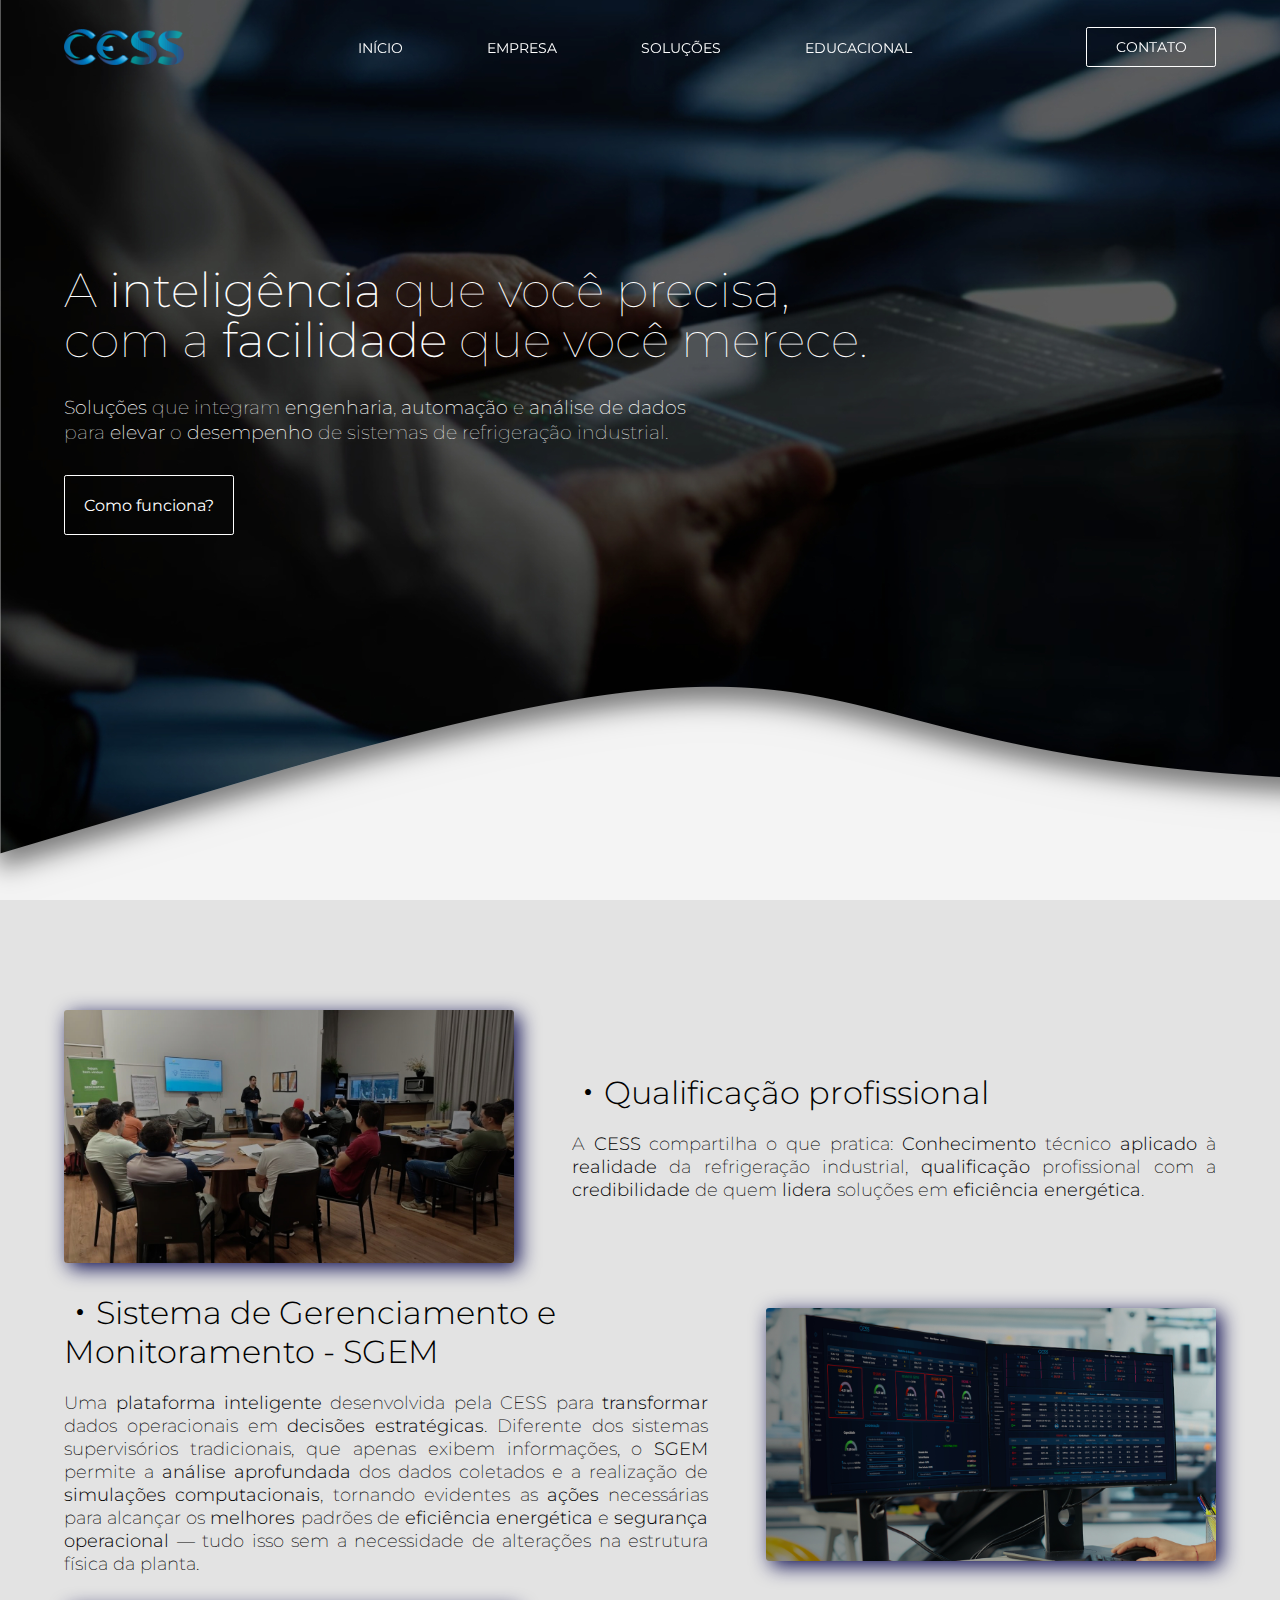
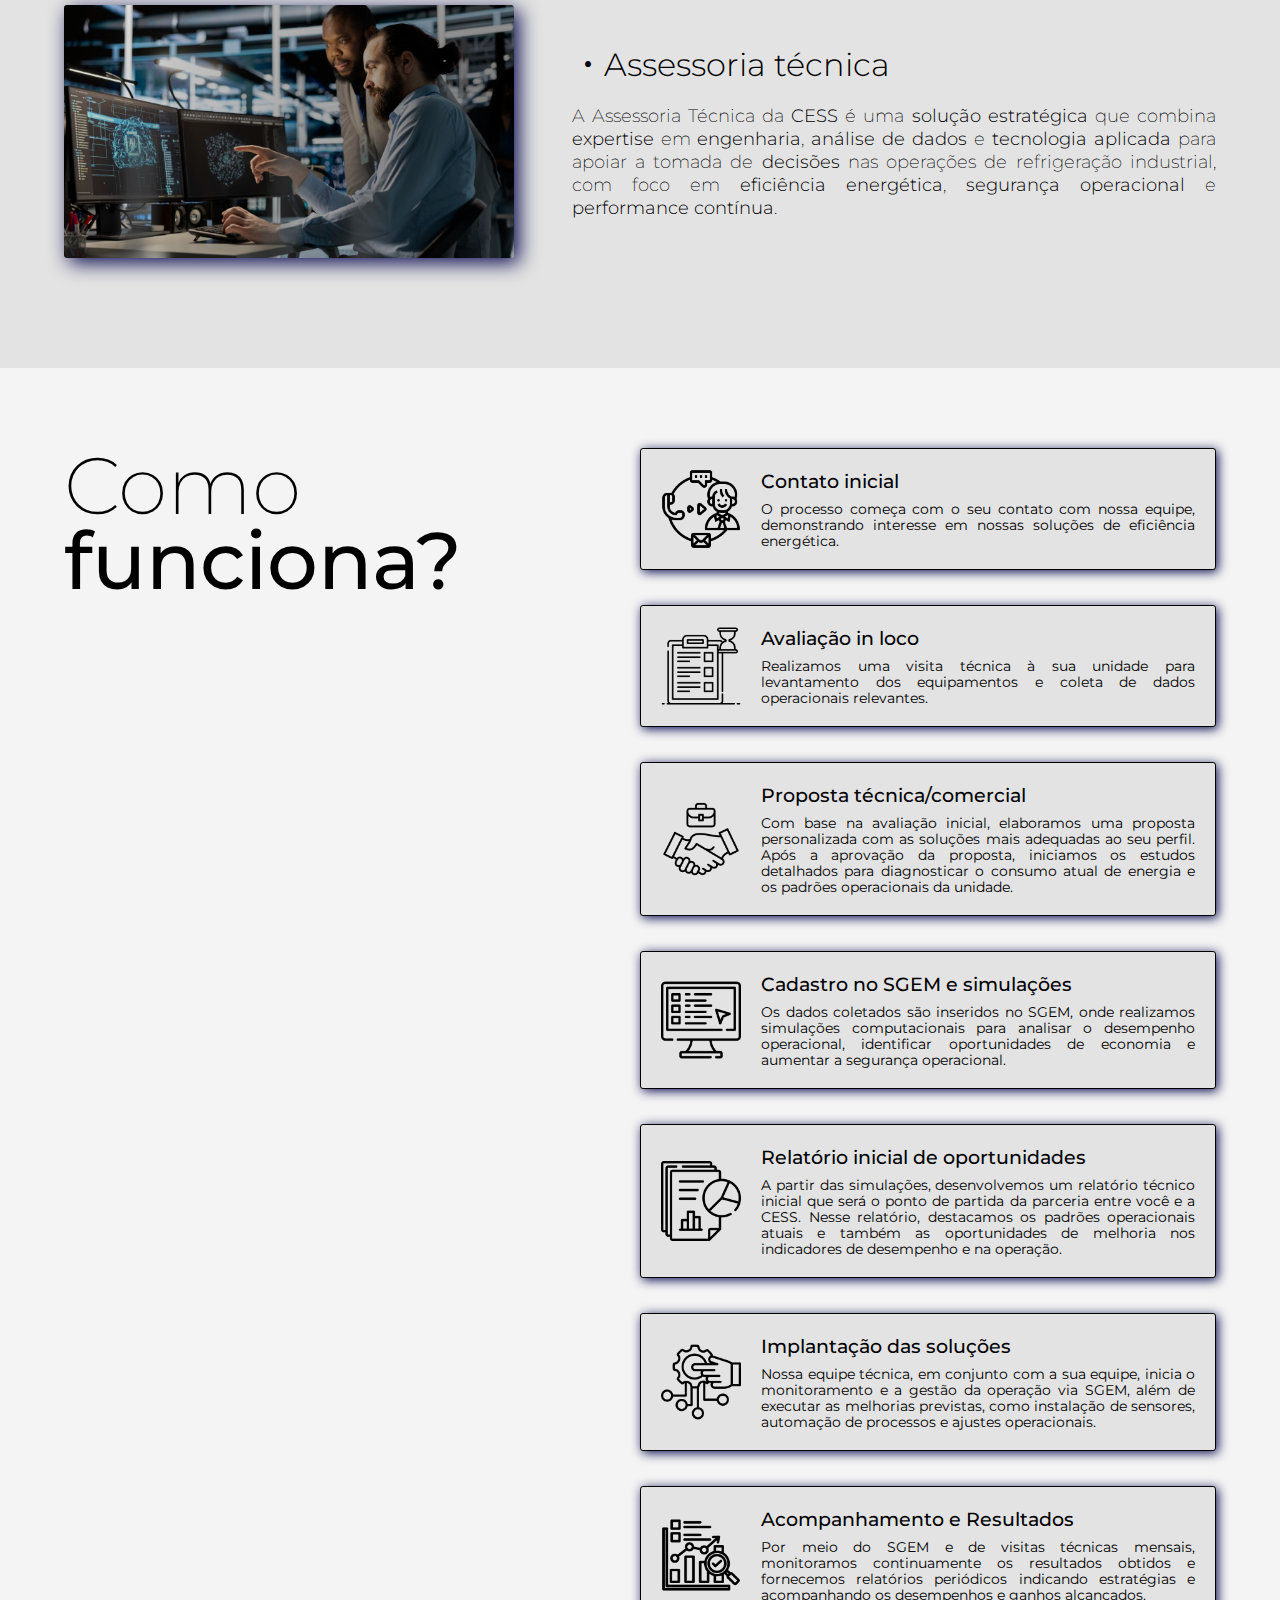
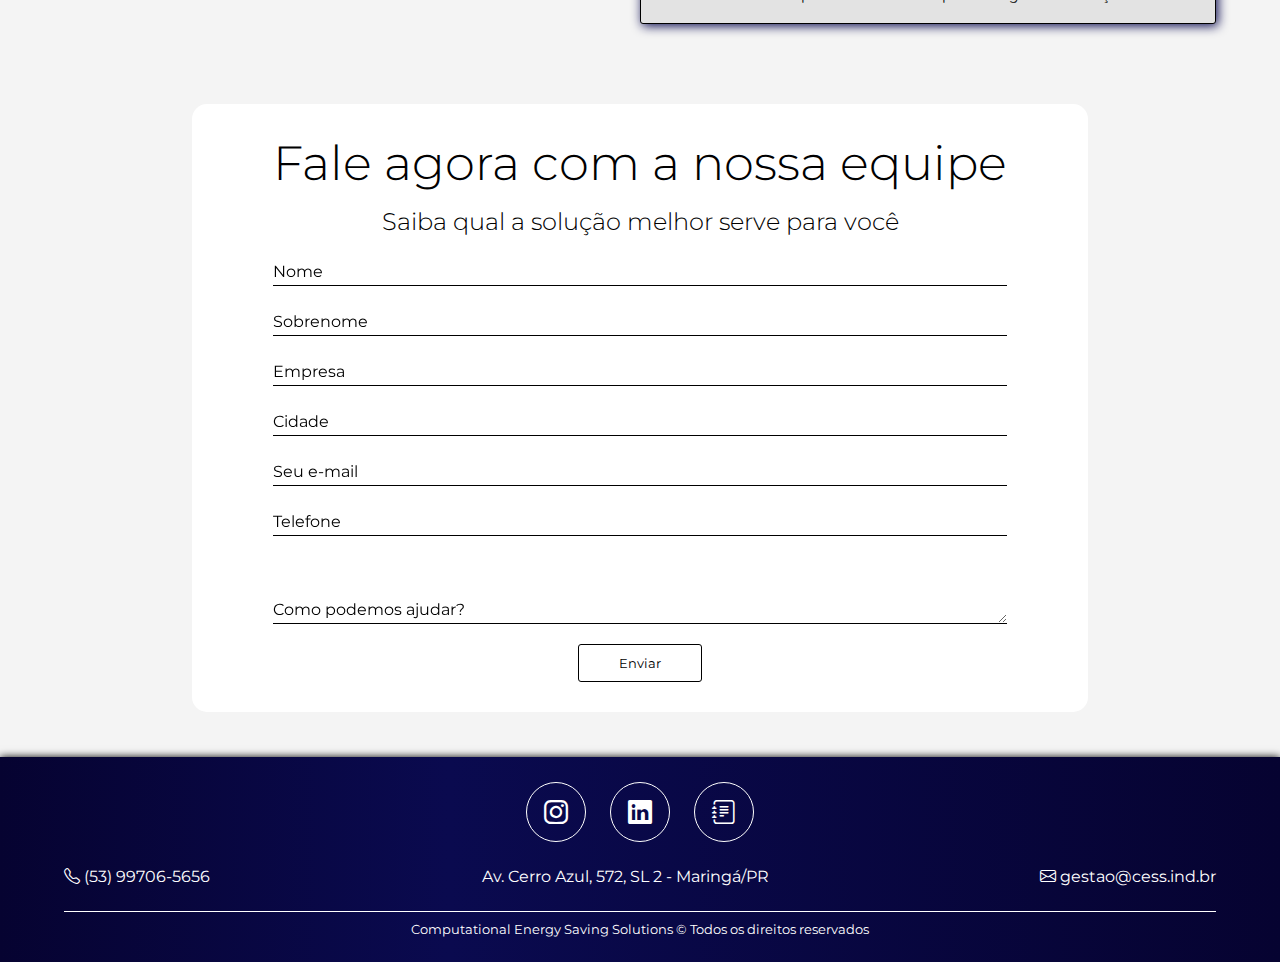
<file: index.html>
<html lang="pt-br">
<head>
    <meta charset="UTF-8">
    <meta name="viewport" content="width=device-width, initial-scale=1.0">
    <!-- link para css -->
    <link rel="stylesheet" href="css/01-inicio.css?v=1">
    <link rel="stylesheet" href="css/01-responsividade_inicio.css?v=1" media="screen">
    <!-- link para fonte - google fonts -->
    <link rel="preconnect" href="https://fonts.googleapis.com">
    <link rel="preconnect" href="https://fonts.gstatic.com" crossorigin>
    <link href="https://fonts.googleapis.com/css2?family=Montserrat:ital,wght@0,100..900;1,100..900&display=swap" rel="stylesheet">
    <!-- link para icones bootstrap -->
    <link rel="stylesheet" href="https://cdn.jsdelivr.net/npm/bootstrap-icons@1.13.1/font/bootstrap-icons.min.css">
    <!-- Scripts de JS -->
    <script src="javascript/validacao_telefone.js" defer></script>
    <script src="javascript/menu_dinamico.js" defer></script>
    <script src="javascript/menu_mobile.js" defer></script>
    <!-- título do site -->
    <title>CESS - Computational Energy Saving Solutions</title>
</head>
<body>

    <header id="header">
        <div class="interface">

            <section class="logo">
                <img src="imagens/logos/cess_v1.png" alt="logotipo cess">
            </section>

            <section class="menu-desktop">
                <nav>
                    <ul>
                        <li><a href="index.html">INÍCIO</a></li>
                        <li><a href="empresa.html">EMPRESA</a></li>
                        <li><a href="solucoes.html">SOLUÇÕES</a></li>
                        <li><a href="educacional.html">EDUCACIONAL</a></li>
                    </ul>
                </nav>
            </section>

            <section class="btn-contato">
                <a href="index.html#contato">
                    <button>CONTATO</button>
                </a>
            </section>

            <div class="btn-mobile" id="btn-mobile">

                <div class="line-1"></div>
                <div class="line-2"></div>

            </div>

            <section class="menu-mobile" id="menu-mobile">
                <nav>
                    <ul>
                        <li><a href="index.html">INÍCIO</a></li>
                        <li><a href="empresa.html">EMPRESA</a></li>
                        <li><a href="solucoes.html">SOLUÇÕES</a></li>
                        <li><a href="educacional.html">EDUCACIONAL</a></li>
                    </ul>
                </nav>
            </section>

        </div>
    </header>

    <section class="hero-site">
        <div class="interface">

            <div class="txt-chamada">
                <h1>A <span>inteligência</span> que você precisa,<br> com a <span>facilidade</span> que você merece.</h1>
                <p><span>Soluções</span> que integram <span>engenharia</span>, <span>automação</span> e
                <span>análise de dados</span> <br> para <span>elevar</span> o <span>desempenho</span>
                de sistemas de refrigeração industrial.</p>

                <section class="btn-saber">
                    <a href="#como-funciona">
                        <button>Como funciona?</button>
                    </a>
                </section>    
            </div>

        </div>
    </section>
    <section class="destaques">
        <div class="interface">

            <article class="itens-cess">

                <div class="img-itens item-2">
                    <img src="imagens/treinamentos/sala-aula-01.jpg" alt="">
                </div>

                <div class="txt-itens item-1">
                    <h3><i class="bi bi-dot"></i>Qualificação profissional</h3>
                    <p>A <span>CESS</span> compartilha o que pratica:
                    <span>Conhecimento</span> técnico <span>aplicado</span> à <span>realidade</span> da refrigeração industrial,
                    <span>qualificação</span> profissional com a <span>credibilidade</span> de quem <span>lidera</span> soluções em <span>eficiência energética</span>.</p>
                </div>

            </article>

            <article class="itens-cess">

                <div class="txt-itens">
                    <h3><i class="bi bi-dot"></i>Sistema de Gerenciamento e Monitoramento - SGEM</h3>
                    <p>Uma <span>plataforma inteligente</span> desenvolvida pela CESS para <span>transformar</span> dados operacionais em <span>decisões estratégicas</span>.
                    Diferente dos sistemas supervisórios tradicionais, que apenas exibem informações, o <span>SGEM</span> permite a <span>análise aprofundada</span> dos dados coletados e a realização de <span>simulações computacionais</span>, tornando evidentes as <span>ações</span> necessárias para alcançar os <span>melhores</span> padrões de <span>eficiência energética</span> e <span>segurança operacional</span> — tudo isso sem a necessidade de alterações na estrutura física da planta.</p>
                </div>

                <div class="img-itens item-1">
                    <img src="imagens/sgem/sgem-02.jpg" alt="">
                </div>

            </article>

            <article class="itens-cess">

                <div class="img-itens item-2">
                    <img src="imagens/assessoria/assessoria-02.jpg" alt="">
                </div>

                <div class="txt-itens item-1">
                    <h3><i class="bi bi-dot"></i>Assessoria técnica</h3>
                    <p>A Assessoria Técnica da <span>CESS</span> é uma <span>solução estratégica</span> que combina <span>expertise</span> em <span>engenharia</span>, <span>análise de dados</span> e <span>tecnologia aplicada</span> para apoiar a tomada de <span>decisões</span> nas operações de refrigeração industrial, com foco em <span>eficiência energética</span>, <span>segurança operacional</span> e <span>performance contínua</span>.</p>
                </div>

            </article>

        </div>
    </section>
    <section class="como-funciona" id="como-funciona">
        <div class="interface">

            <div class="txt-funciona">
                <h3><span>Como</span> <br>funciona?</h3>
            </div>

            <div class="explicacoes">

                <article class="explica-box">

                    <div class="img-explica-box">
                        <img src="imagens/icones/icone-01.png" alt="">
                    </div>
                    
                    <div class="txt-explica-box">
                        <h4>Contato inicial</h4>
                        <p>O processo começa com o seu contato com nossa equipe, demonstrando interesse em nossas soluções de eficiência energética.</p>
                    </div>

                </article>

                <article class="explica-box">

                    <div class="img-explica-box">
                        <img src="imagens/icones/icone-03.png" alt="">
                    </div>
                    
                    <div class="txt-explica-box">
                        <h4>Avaliação in loco</h4>
                        <p>Realizamos uma visita técnica à sua unidade para levantamento dos equipamentos e coleta de dados operacionais relevantes.</p>
                    </div>

                </article>

                <article class="explica-box">

                    <div class="img-explica-box">
                        <img src="imagens/icones/icone-02.png" alt="">
                    </div>
                    
                    <div class="txt-explica-box">
                        <h4>Proposta técnica/comercial</h4>
                        <p>Com base na avaliação inicial, elaboramos uma proposta personalizada com as soluções mais adequadas ao seu perfil.
                            Após a aprovação da proposta, iniciamos os estudos detalhados para diagnosticar o consumo atual de energia e os padrões operacionais da unidade.</p>
                    </div>

                </article>

                <article class="explica-box">

                    <div class="img-explica-box">
                        <img src="imagens/icones/icone-06.png" alt="">
                    </div>
                    
                    <div class="txt-explica-box">
                        <h4>Cadastro no SGEM e simulações</h4>
                        <p>Os dados coletados são inseridos no SGEM, onde realizamos simulações computacionais para analisar o 
                            desempenho operacional, identificar oportunidades de economia e aumentar a segurança operacional.</p>
                    </div>

                </article>

                <article class="explica-box">

                    <div class="img-explica-box">
                        <img src="imagens/icones/icone-07.png" alt="">
                    </div>
                    
                    <div class="txt-explica-box">
                        <h4>Relatório inicial de oportunidades</h4>
                        <p>A partir das simulações, desenvolvemos um relatório técnico inicial que será o ponto de partida da parceria entre você e a 
                            CESS. Nesse relatório, destacamos os padrões operacionais atuais e também as oportunidades de melhoria nos indicadores de desempenho e na operação.</p>
                    </div>

                </article>

                <article class="explica-box">

                    <div class="img-explica-box">
                        <img src="imagens/icones/icone-04.png" alt="">
                    </div>
                    
                    <div class="txt-explica-box">
                        <h4>Implantação das soluções</h4>
                        <p>Nossa equipe técnica, em conjunto com a sua equipe, inicia o monitoramento e a gestão da operação via SGEM, além de 
                            executar as melhorias previstas, como instalação de sensores, automação de processos e ajustes operacionais.</p>
                    </div>

                </article>

                <article class="explica-box">

                    <div class="img-explica-box">
                        <img src="imagens/icones/icone-05.png" alt="">
                    </div>
                    
                    <div class="txt-explica-box">
                        <h4>Acompanhamento e Resultados</h4>
                        <p>Por meio do SGEM e de visitas técnicas mensais, monitoramos continuamente os resultados obtidos e fornecemos 
                            relatórios periódicos indicando estratégias e acompanhando os desempenhos e ganhos alcançados.</p>
                    </div>

                </article>

            </div>

        </div>
    </section>
    <section class="contato" id="contato">
        <div class="interface">

            <form action="">

                <h1>Fale agora com a nossa equipe</h1>
                <p>Saiba qual a solução melhor serve para você</p>

                <div class="input-single">
                    <input type="text" name="nome" id="nome" class="input" autocomplete="off" required>
                    <label for="nome">Nome</label>
                </div>

                <div class="input-single">
                    <input type="text" name="sobrenome" id="sobrenome" class="input" autocomplete="off" required>
                    <label for="sobrenome">Sobrenome</label>
                </div>

                <div class="input-single">
                    <input type="text" name="empresa" id="empresa" class="input" autocomplete="off" required>
                    <label for="empresa">Empresa</label>
                </div>

                <div class="input-single">
                    <input type="text" name="cidade" id="cidade" class="input" autocomplete="off" required>
                    <label for="cidade">Cidade</label>
                </div>

                <div class="input-single">
                    <input type="email" name="email" id="email" class="input" autocomplete="off" required>
                    <label for="email">Seu e-mail</label>
                </div>

                <div class="input-single">
                    <input type="text" name="telefone" id="telefone" class="input" autocomplete="off" required>
                    <label for="telefone">Telefone</label>
                </div>
                

                <div class="input-txt">
                    <textarea name="mensagem" id="mensagem" class="input" rows="3" required></textarea>
                    <label for="mensagem">Como podemos ajudar?</label>
                 </div>

                <div class="btn-enviar">
                    <input type="submit" value="Enviar">
                </div>

            </form>

        </div>
    </section>

    <footer>
        <div class="interface">

            <section class="top-footer">

                <a href="https://www.instagram.com/cess.ind?igsh=OWV0Nm40bnI4dGlk" target="_blank"><button><i class="bi bi-instagram"></i></button></a>
                <a href="https://www.linkedin.com/company/computational-energy-saving-solution/" target="_blank"><button><i class="bi bi-linkedin"></i></button></i></i></a>
                <a href="https://ead.cess.ind.br" target="_blank"><button><i class="bi bi-journal-text"></i></button></a>

            </section>

            <section class="middle-footer">

                <p class="e-1"><i class="bi bi-telephone"></i> (53) 99706-5656</p>
                <p class="e-2"> Av. Cerro Azul, 572, SL 2 - Maringá/PR</p>
                <p class="e-3"><i class="bi bi-envelope"></i> gestao@cess.ind.br</p>

            </section>

            <section class="bottom-footer">

                <p>Computational Energy Saving Solutions &copy; Todos os direitos reservados</p>

            </section>

        </div>
    </footer>

</body>
</html>
</file>
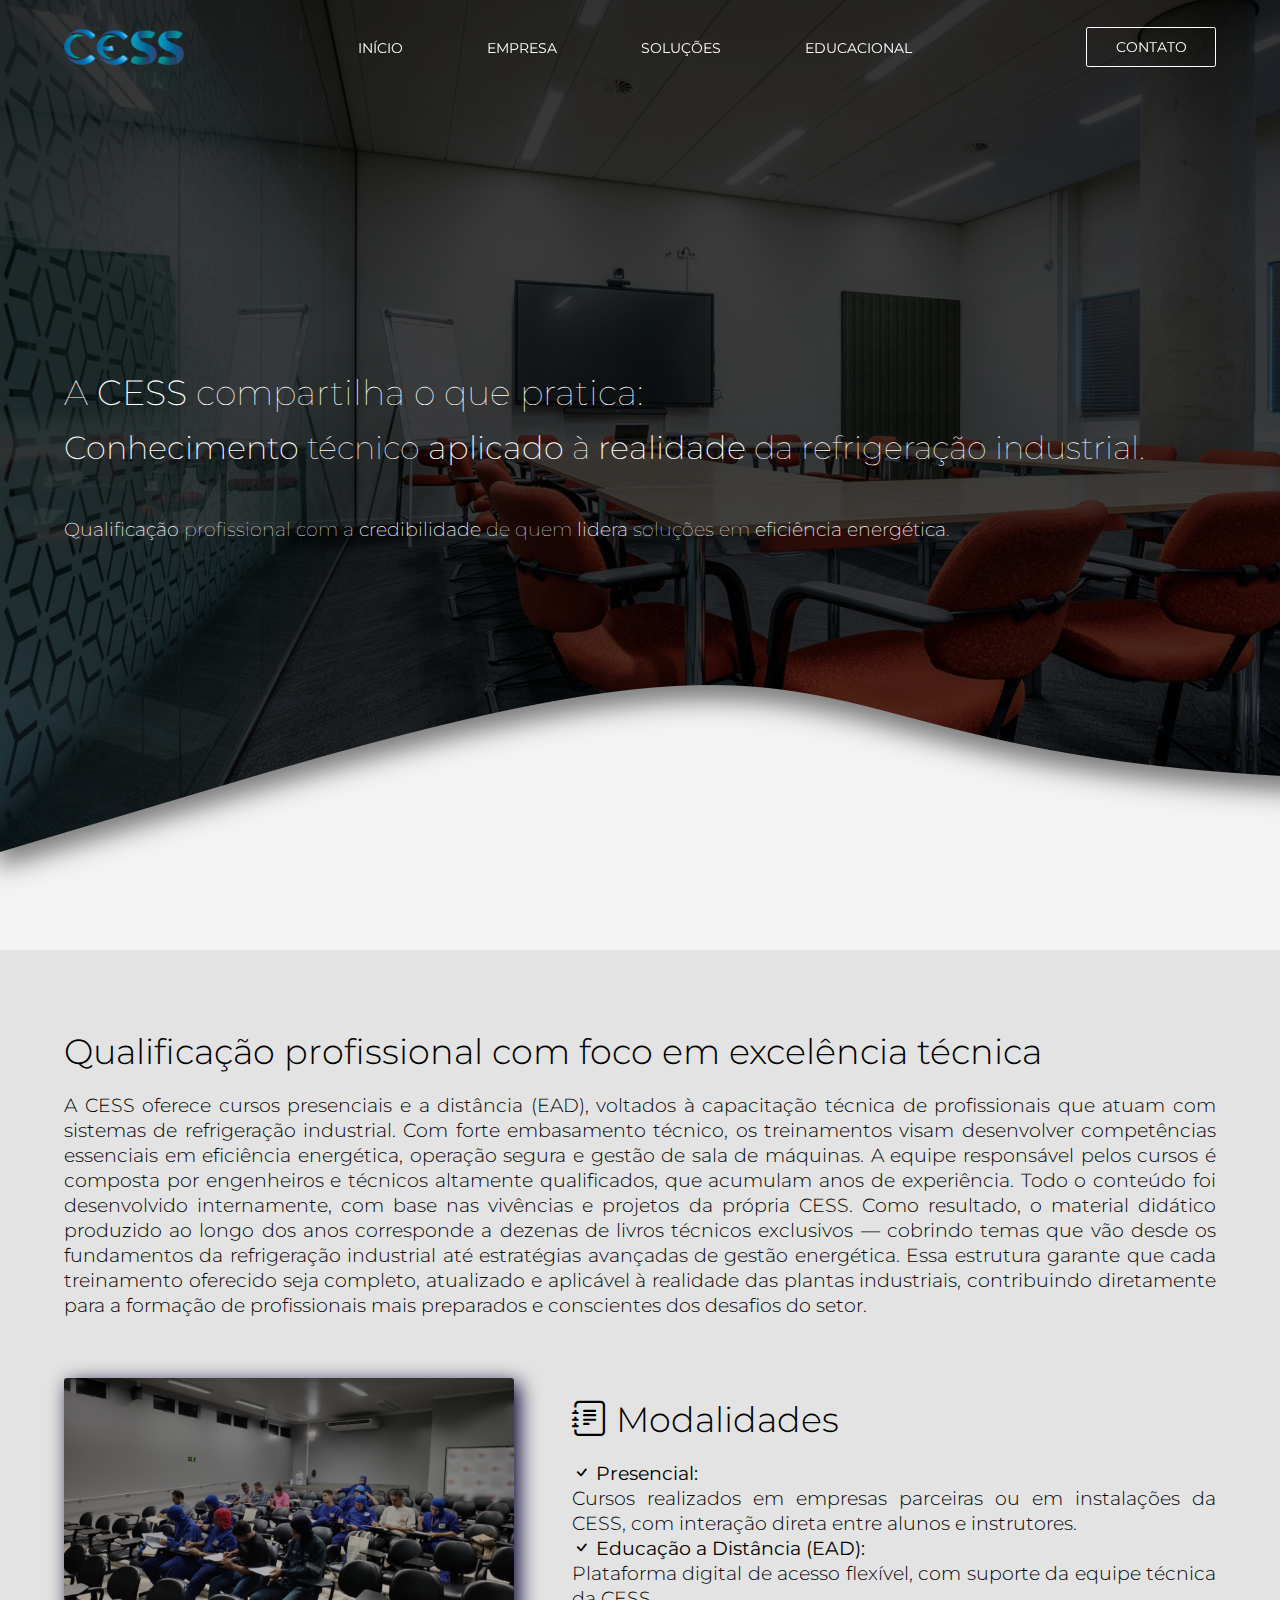
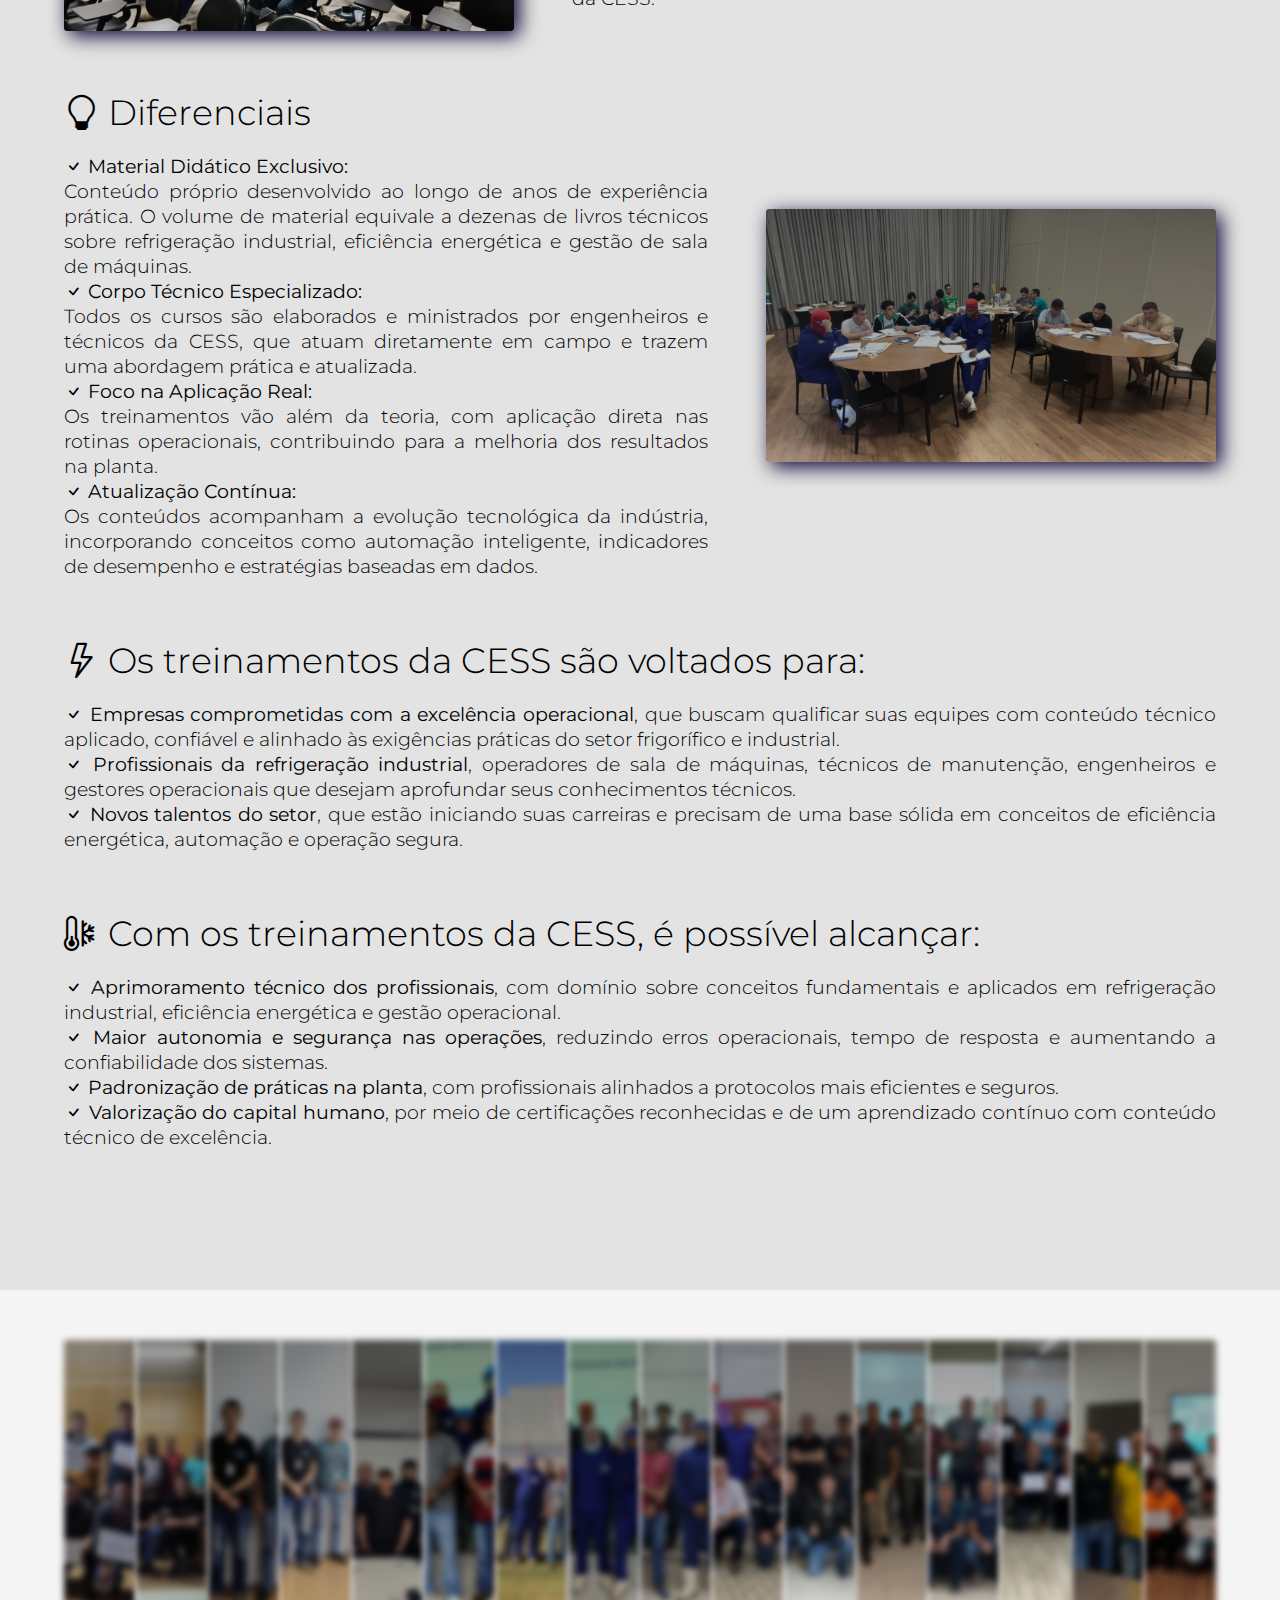
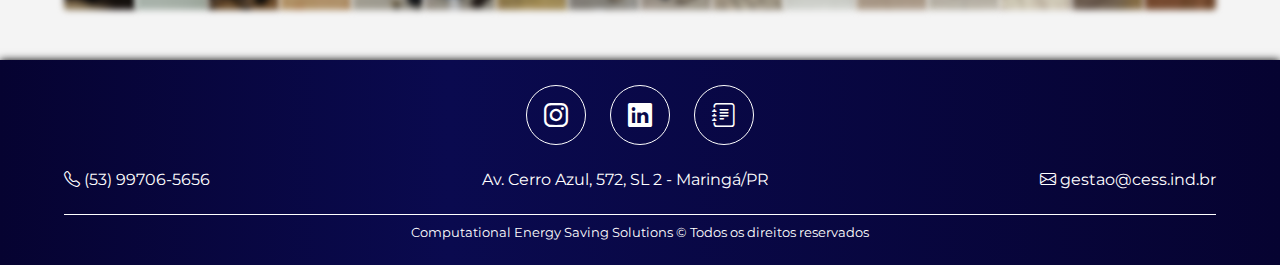
<file: educacional.html>
<html lang="pt-br">
<head>
    <meta charset="UTF-8">
    <meta name="viewport" content="width=device-width, initial-scale=1.0">
    <!-- link para css -->
    <link rel="stylesheet" href="css/04-educacional.css">
    <link rel="stylesheet" href="css/04-responsividade_educacional.css" media="screen">
    <link rel="stylesheet" href="css/slider.css">
    <!-- link para fonte - google fonts -->
    <link rel="preconnect" href="https://fonts.googleapis.com">
    <link rel="preconnect" href="https://fonts.gstatic.com" crossorigin>
    <link href="https://fonts.googleapis.com/css2?family=Montserrat:ital,wght@0,100..900;1,100..900&display=swap" rel="stylesheet">
    <!-- link para icones bootstrap -->
    <link rel="stylesheet" href="https://cdn.jsdelivr.net/npm/bootstrap-icons@1.13.1/font/bootstrap-icons.min.css">
    <!-- Scripts de JS -->
    <script src="javascript/menu_dinamico.js" defer></script>
    <script src="javascript/menu_mobile.js" defer></script>
    <!-- título do site -->
    <title>CESS - Computational Energy Saving Solutions</title>
</head>
<body>

    <header id="header">
        <div class="interface">

            <section class="logo">
                <img src="imagens/logos/cess_v1.png" alt="logotipo cess">
            </section>

            <section class="menu-desktop">
                <nav>
                    <ul>
                        <li><a href="index.html">INÍCIO</a></li>
                        <li><a href="empresa.html">EMPRESA</a></li>
                        <li><a href="solucoes.html">SOLUÇÕES</a></li>
                        <li><a href="educacional.html">EDUCACIONAL</a></li>
                    </ul>
                </nav>
            </section>

            <section class="btn-contato">
                <a href="index.html#contato">
                    <button>CONTATO</button>
                </a>
            </section>

            <div class="btn-mobile" id="btn-mobile">

                <div class="line-1"></div>
                <div class="line-2"></div>

            </div>

            <section class="menu-mobile" id="menu-mobile">
                <nav>
                    <ul>
                        <li><a href="index.html">INÍCIO</a></li>
                        <li><a href="empresa.html">EMPRESA</a></li>
                        <li><a href="solucoes.html">SOLUÇÕES</a></li>
                        <li><a href="educacional.html">EDUCACIONAL</a></li>
                    </ul>
                </nav>
            </section>

        </div>
    </header>

    <section class="hero-site">
        <div class="interface">

            <div class="txt-chamada">
                <h1>A <span>CESS</span> compartilha o que pratica:</h1> 
                <h2><span>Conhecimento</span> técnico <span>aplicado</span> à <span>realidade</span> da refrigeração industrial.</h2>
                <p><span>Qualificação</span> profissional com a <span>credibilidade</span> de quem <span>lidera</span> soluções em <span>eficiência energética</span>.</p>    
            </div>

        </div>
    </section>
    <section class="treinamentos">
        <div class="interface">

            <article class="treinamentos-itens">
                
                <div class="txt-treinamentos">
                    <h2>Qualificação profissional com foco em excelência técnica</h2>
                    <p>A CESS oferece cursos presenciais e a distância (EAD), voltados à capacitação técnica de profissionais 
                    que atuam com sistemas de refrigeração industrial. Com forte embasamento técnico, os treinamentos visam desenvolver 
                    competências essenciais em eficiência energética, operação segura e gestão de sala de máquinas.
                    A equipe responsável pelos cursos é composta por engenheiros e técnicos altamente qualificados, que acumulam anos 
                    de experiência. Todo o conteúdo foi desenvolvido internamente, com base nas vivências e projetos da própria CESS.
                    Como resultado, o material didático produzido ao longo dos anos corresponde a dezenas de livros técnicos 
                    exclusivos — cobrindo temas que vão desde os fundamentos da refrigeração industrial até estratégias 
                    avançadas de gestão energética.
                    Essa estrutura garante que cada treinamento oferecido seja completo, atualizado e aplicável à 
                    realidade das plantas industriais, contribuindo diretamente para a formação de profissionais 
                    mais preparados e conscientes dos desafios do setor.</p>
                </div>

            </article>

            <article class="treinamentos-itens">

                <div class="img-treinamentos item-img-2">
                    <img src="imagens/treinamentos/sala-aula-03.jpg" alt="">
                </div>
                
                
                <div class="txt-treinamentos item-txt-2">
                    <h2><i class="bi bi-journal-text"></i> Modalidades</h2>
                    <p><i class="bi bi-check"></i> <span>Presencial:</span> <br> Cursos realizados em empresas parceiras ou em instalações da CESS, com interação direta entre alunos e instrutores. <br>
                    <i class="bi bi-check"></i> <span>Educação a Distância (EAD):</span> <br> Plataforma digital de acesso flexível, com suporte da equipe técnica da CESS. <br></p>
                </div>

            </article>
            
            <article class="treinamentos-itens">
                
                <div class="txt-treinamentos item-txt-2">
                    <h2><i class="bi bi-lightbulb"></i> Diferenciais</h2>
                    <p><i class="bi bi-check"></i> <span>Material Didático Exclusivo:</span> <br> Conteúdo próprio desenvolvido ao longo de anos de experiência prática. O volume de material equivale a dezenas de livros técnicos sobre refrigeração industrial, eficiência energética e gestão de sala de máquinas. <br>
                    <i class="bi bi-check"></i> <span>Corpo Técnico Especializado: </span> <br> Todos os cursos são elaborados e ministrados por engenheiros e técnicos da CESS, que atuam diretamente em campo e trazem uma abordagem prática e atualizada. <br>
                    <i class="bi bi-check"></i> <span>Foco na Aplicação Real: </span> <br> Os treinamentos vão além da teoria, com aplicação direta nas rotinas operacionais, contribuindo para a melhoria dos resultados na planta. <br>
                    <i class="bi bi-check"></i> <span>Atualização Contínua: </span> <br> Os conteúdos acompanham a evolução tecnológica da indústria, incorporando conceitos como automação inteligente, indicadores de desempenho e estratégias baseadas em dados. <br></p>
                </div>

                <div class="img-treinamentos">
                    <img src="imagens/treinamentos/sala-aula-07.jpg" alt="">
                </div>

            </article> 

            <article class="treinamentos-itens">
                
                <div class="txt-treinamentos">
                    <h2><i class="bi bi-lightning"></i> Os treinamentos da CESS são voltados para:</h2>
                    <p><i class="bi bi-check"></i> <span>Empresas comprometidas com a excelência operacional</span>, que buscam qualificar suas equipes com conteúdo técnico aplicado, confiável e alinhado às exigências práticas do setor frigorífico e industrial. <br>
                    <i class="bi bi-check"></i> <span>Profissionais da refrigeração industrial</span>, operadores de sala de máquinas, técnicos de manutenção, engenheiros e gestores operacionais que desejam aprofundar seus conhecimentos técnicos. <br>
                    <i class="bi bi-check"></i> <span>Novos talentos do setor</span>, que estão iniciando suas carreiras e precisam de uma base sólida em conceitos de eficiência energética, automação e operação segura. <br></p>
                </div>

            </article>

            <article class="treinamentos-itens">
                
                <div class="txt-treinamentos item-txt-2">
                    <h2><i class="bi bi-thermometer-snow"></i> Com os treinamentos da CESS, é possível alcançar:</h2>
                    <p><i class="bi bi-check"></i> <span>Aprimoramento técnico dos profissionais</span>, com domínio sobre conceitos fundamentais e aplicados em refrigeração industrial, eficiência energética e gestão operacional. <br>
                    <i class="bi bi-check"></i> <span>Maior autonomia e segurança nas operações</span>, reduzindo erros operacionais, tempo de resposta e aumentando a confiabilidade dos sistemas. <br>
                    <i class="bi bi-check"></i> <span>Padronização de práticas na planta</span>, com profissionais alinhados a protocolos mais eficientes e seguros. <br>
                    <i class="bi bi-check"></i> <span>Valorização do capital humano</span>, por meio de certificações reconhecidas e de um aprendizado contínuo com conteúdo técnico de excelência. <br></p>
                </div>

            </article>

        </div>
    </section>
    <section class="galeria">
        <div class="interface">

            <div class="img-galeria">
                <div class="item item-1"></div>
                <div class="item item-2"></div>
                <div class="item item-3"></div>
                <div class="item item-4"></div>
                <div class="item item-5"></div>
                <div class="item item-6"></div>
                <div class="item item-7"></div>
                <div class="item item-8"></div>
                <div class="item item-9"></div>
                <!-- <div class="item item-10"></div> -->
                <div class="item item-11"></div>
                <div class="item item-12"></div>
                <div class="item item-13"></div>
                <div class="item item-14"></div>
                <div class="item item-15"></div>
                <div class="item item-16"></div>
                <div class="item item-17"></div>
            </div>

        </div>    
    </section>

    <footer>
        <div class="interface">

            <section class="top-footer">

                <a href="https://www.instagram.com/cess.ind?igsh=OWV0Nm40bnI4dGlk" target="_blank"><button><i class="bi bi-instagram"></i></button></a>
                <a href="https://www.linkedin.com/company/computational-energy-saving-solution/" target="_blank"><button><i class="bi bi-linkedin"></i></button></i></i></a>
                <a href="https://ead.cess.ind.br" target="_blank"><button><i class="bi bi-journal-text"></i></button></a>

            </section>

            <section class="middle-footer">

                <p class="e-1"><i class="bi bi-telephone"></i> (53) 99706-5656</p>
                <p class="e-2"> Av. Cerro Azul, 572, SL 2 - Maringá/PR</p>
                <p class="e-3"><i class="bi bi-envelope"></i> gestao@cess.ind.br</p>

            </section>

            <section class="bottom-footer">

                <p>Computational Energy Saving Solutions &copy; Todos os direitos reservados</p>

            </section>

        </div>
    </footer>
    
</body>
</html>
</file>
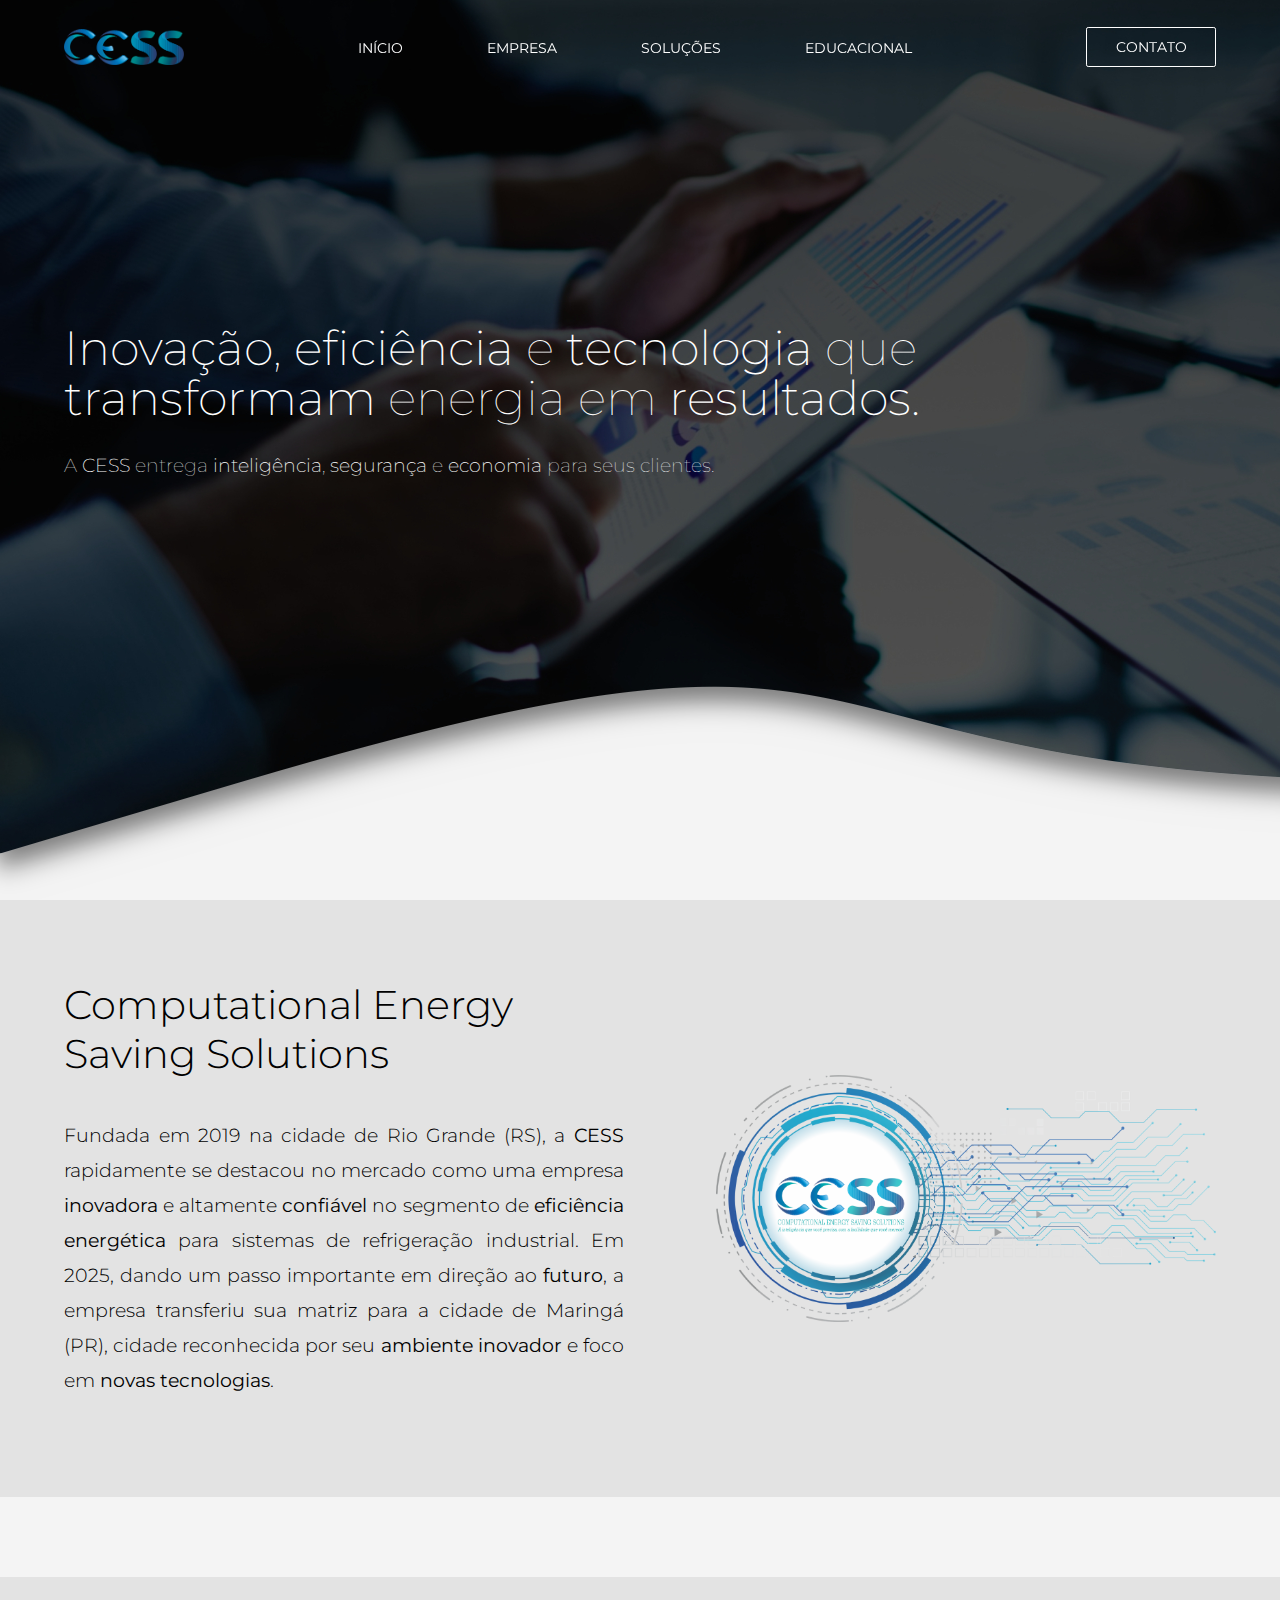
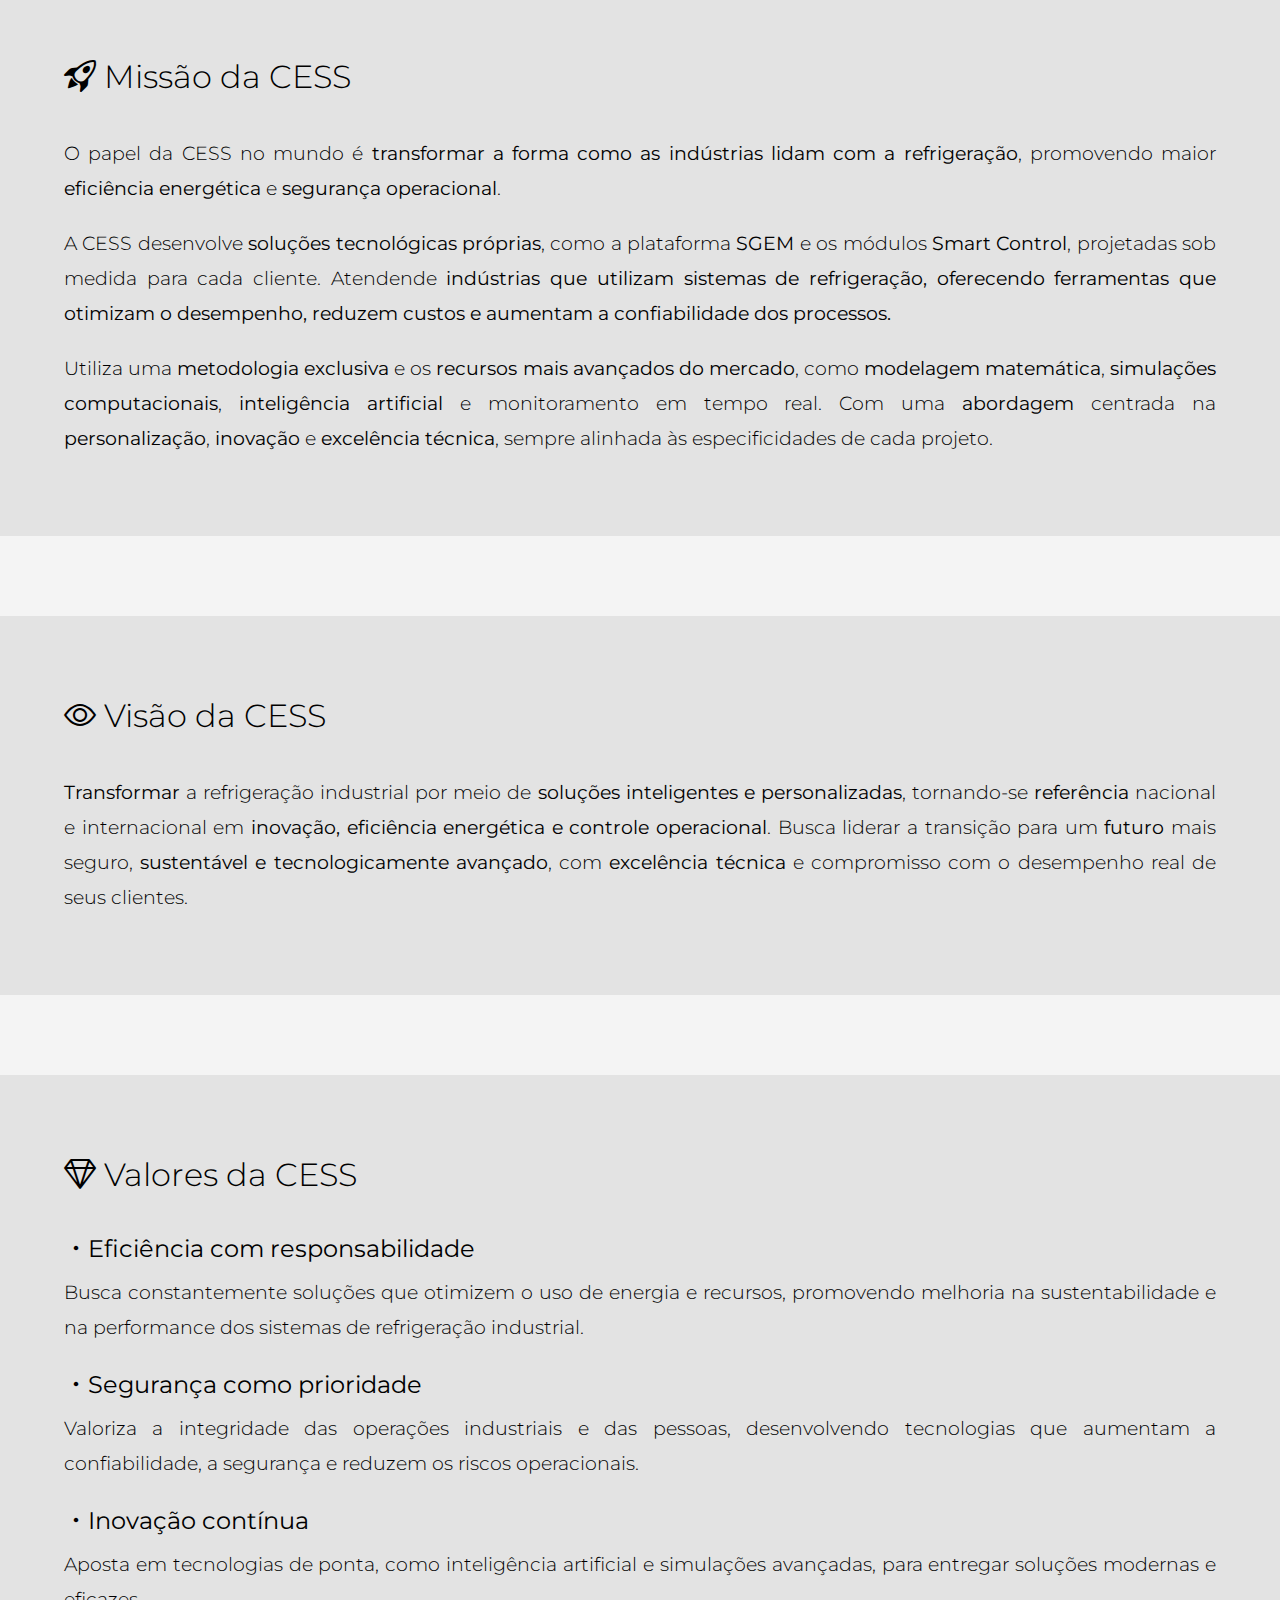
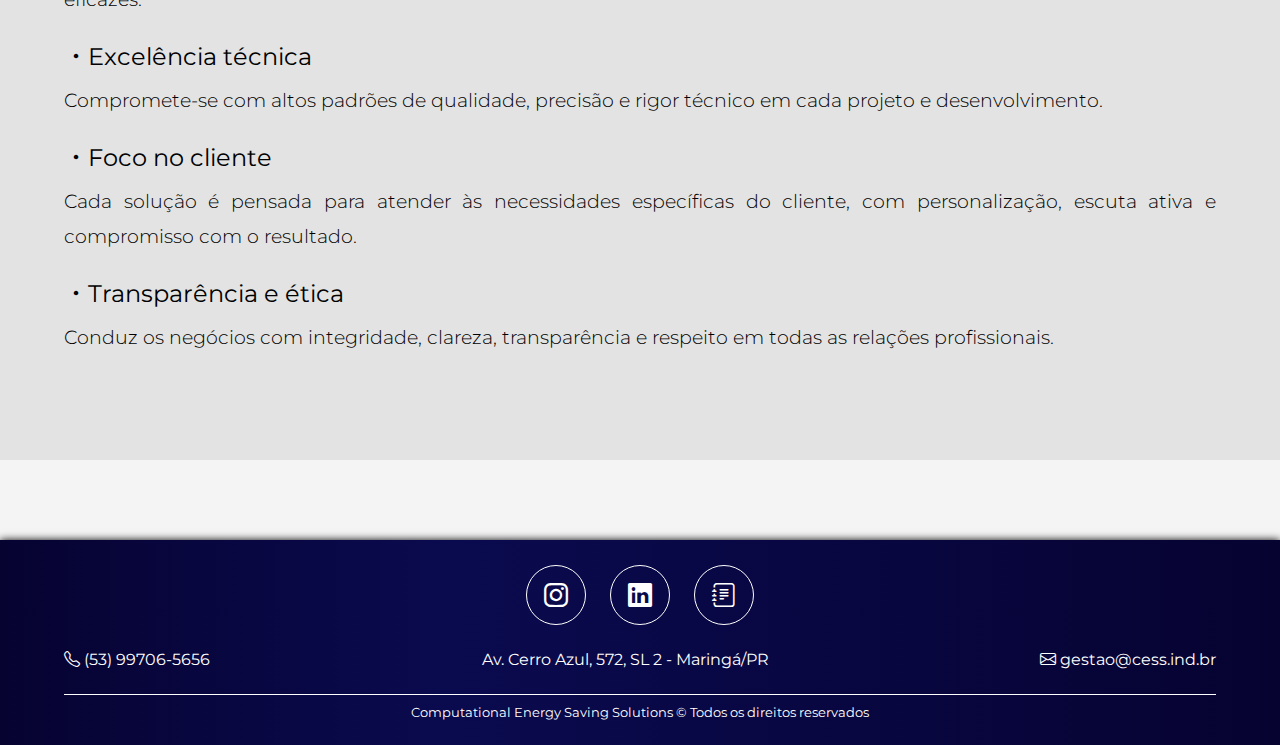
<file: empresa.html>
<html lang="pt-br">
<head>
    <meta charset="UTF-8">
    <meta name="viewport" content="width=device-width, initial-scale=1.0">
    <!-- link para css -->
    <link rel="stylesheet" href="css/02-empresa.css">
    <link rel="stylesheet" href="css/02-responsividade_empresa.css" media="screen">
    <!-- link para fonte - google fonts -->
    <link rel="preconnect" href="https://fonts.googleapis.com">
    <link rel="preconnect" href="https://fonts.gstatic.com" crossorigin>
    <link href="https://fonts.googleapis.com/css2?family=Montserrat:ital,wght@0,100..900;1,100..900&display=swap" rel="stylesheet">
    <!-- link para icones bootstrap -->
    <link rel="stylesheet" href="https://cdn.jsdelivr.net/npm/bootstrap-icons@1.13.1/font/bootstrap-icons.min.css">
    <!-- Scripts de JS -->
    <script src="javascript/menu_dinamico.js" defer></script>
    <script src="javascript/menu_mobile.js" defer></script>
    <!-- título do site -->
    <title>CESS - Computational Energy Saving Solutions</title>
</head>
<body>

    <header id="header">
        <div class="interface">

            <section class="logo">
                <img src="imagens/logos/cess_v1.png" alt="logotipo cess">
            </section>

            <section class="menu-desktop">
                <nav>
                    <ul>
                        <li><a href="index.html">INÍCIO</a></li>
                        <li><a href="empresa.html">EMPRESA</a></li>
                        <li><a href="solucoes.html">SOLUÇÕES</a></li>
                        <li><a href="educacional.html">EDUCACIONAL</a></li>
                    </ul>
                </nav>
            </section>

            <section class="btn-contato">
                <a href="index.html#contato">
                    <button>CONTATO</button>
                </a>
            </section>

            <div class="btn-mobile" id="btn-mobile">

                <div class="line-1"></div>
                <div class="line-2"></div>

            </div>

            <section class="menu-mobile" id="menu-mobile">
                <nav>
                    <ul>
                        <li><a href="index.html">INÍCIO</a></li>
                        <li><a href="empresa.html">EMPRESA</a></li>
                        <li><a href="solucoes.html">SOLUÇÕES</a></li>
                        <li><a href="educacional.html">EDUCACIONAL</a></li>
                    </ul>
                </nav>
            </section>

        </div>
    </header>

    <section class="hero-site">
        <div class="interface">

            <div class="txt-chamada">
                <h1><span>Inovação</span>, <span>eficiência</span> e <span>tecnologia</span> que <br><span>transformam</span> energia em <span>resultados.</span></h1> 
                <p>A <span>CESS</span> entrega <span>inteligência</span>, <span>segurança</span> e <span>economia</span> para seus clientes.</p>    
            </div>

        </div>
    </section>
    <section class="quem-somos">
        <div class="interface">

            <article class="quem-somos-itens">

                <div class="txt-quem-somos">
                    <h1>Computational Energy Saving Solutions</h1>
                    <p>Fundada em 2019 na cidade de Rio Grande (RS), a <span>CESS</span> rapidamente se destacou no mercado como uma empresa 
                        <span>inovadora</span> e altamente <span>confiável</span> no segmento de <span>eficiência energética</span> para sistemas de refrigeração industrial. 
                        Em 2025, dando um passo importante em direção ao <span>futuro</span>, a empresa transferiu sua matriz para a cidade de Maringá (PR), 
                        cidade reconhecida por seu <span>ambiente inovador</span> e foco em <span>novas tecnologias</span>.</p> <br>
                </div>

                <div class="img-quem-somos">
                    <img src="imagens//logos/logo completo.png" alt="">
                </div>

            </article>    

        </div>
    </section>
    <section class="missao">
        <div class="interface">

            <article class="missao-itens">

                <div class="txt-missao">
                    <h1><i class="bi bi-rocket-takeoff"></i> Missão da CESS</h1>
                        <p class="pri-paragrafo">O papel da CESS no mundo é <span>transformar a forma como as indústrias lidam com a refrigeração</span>, 
                        promovendo maior <span>eficiência energética</span> e <span>segurança operacional</span>.<p>
                        <p class="seg-paragrafo">A CESS desenvolve <span>soluções tecnológicas próprias</span>, como a plataforma <span>SGEM</span> e os módulos <span>Smart Control</span>,
                        projetadas sob medida para cada cliente. Atendende <span>indústrias que utilizam sistemas de refrigeração<span>, 
                        oferecendo ferramentas que <span>otimizam o desempenho<span>, <span>reduzem custos</span> e <span>aumentam a confiabilidade</span> dos processos.<p>
                        <p class="ter-paragrafo">Utiliza uma <span>metodologia exclusiva</span> e os <span>recursos mais avançados do mercado</span>, como <span>modelagem matemática</span>, 
                        <span>simulações computacionais</span>, <span>inteligência artificial</span> e monitoramento em tempo real. Com uma <span>abordagem</span> centrada na <span>personalização</span>,
                        <span>inovação</span> e <span>excelência técnica</span>, sempre alinhada às especificidades de cada projeto.<p>
                </div>

            </article>    

        </div>
    </section>
        <section class="visao">
        <div class="interface">

            <article class="visao-itens">

                <div class="txt-visao">
                    <h1><i class="bi bi-eye"></i></i> Visão da CESS</h1>
                        <p><span>Transformar</span> a refrigeração industrial por meio de <span>soluções inteligentes e personalizadas</span>, 
                        tornando-se <span>referência</span> nacional e internacional em <span>inovação, eficiência energética e controle operacional</span>. 
                        Busca liderar a transição para um <span>futuro</span> mais seguro, <span>sustentável e tecnologicamente avançado</span>, 
                        com <span>excelência técnica</span> e compromisso com o desempenho real de seus clientes.<p>
                </div>

            </article>    

        </div>
    </section>
    <section class="valores">
        <div class="interface">

            <article class="valores-itens">

                <div class="txt-valores">
                    <h1><i class="bi bi-gem"></i> Valores da CESS</h1>

                    <h2><i class="bi bi-dot"></i>Eficiência com responsabilidade</h2>
                    <p>Busca constantemente soluções que otimizem o uso de energia e recursos, 
                    promovendo melhoria na sustentabilidade e na performance dos sistemas de refrigeração industrial.</p>

                    <h2><i class="bi bi-dot"></i>Segurança como prioridade</h2>
                    <p>Valoriza a integridade das operações industriais e das pessoas, 
                    desenvolvendo tecnologias que aumentam a confiabilidade, a segurança e reduzem os riscos operacionais.</p>

                    <h2><i class="bi bi-dot"></i>Inovação contínua</h2>
                    <p>Aposta em tecnologias de ponta, como inteligência artificial e simulações avançadas, 
                    para entregar soluções modernas e eficazes.</p>

                    <h2><i class="bi bi-dot"></i>Excelência técnica</h2>
                    <p>Compromete-se com altos padrões de qualidade, precisão e rigor técnico em cada projeto e desenvolvimento.</p>

                    <h2><i class="bi bi-dot"></i>Foco no cliente</h2>
                    <p>Cada solução é pensada para atender às necessidades específicas do cliente, com personalização, 
                    escuta ativa e compromisso com o resultado.</p>

                    <h2><i class="bi bi-dot"></i>Transparência e ética</h2>
                    <p>Conduz os negócios com integridade, clareza, transparência e respeito em todas as relações profissionais.</p>
                </div>

            </article>    

        </div>
    </section>

    <footer>
        <div class="interface">

            <section class="top-footer">

                <a href="https://www.instagram.com/cess.ind?igsh=OWV0Nm40bnI4dGlk" target="_blank"><button><i class="bi bi-instagram"></i></button></a>
                <a href="https://www.linkedin.com/company/computational-energy-saving-solution/" target="_blank"><button><i class="bi bi-linkedin"></i></button></i></i></a>
                <a href="https://ead.cess.ind.br" target="_blank"><button><i class="bi bi-journal-text"></i></button></a>

            </section>

            <section class="middle-footer">

                <p class="e-1"><i class="bi bi-telephone"></i> (53) 99706-5656</p>
                <p class="e-2"> Av. Cerro Azul, 572, SL 2 - Maringá/PR</p>
                <p class="e-3"><i class="bi bi-envelope"></i> gestao@cess.ind.br</p>

            </section>

            <section class="bottom-footer">

                <p>Computational Energy Saving Solutions &copy; Todos os direitos reservados</p>

            </section>

        </div>
    </footer>


</body>
</html>
</file>
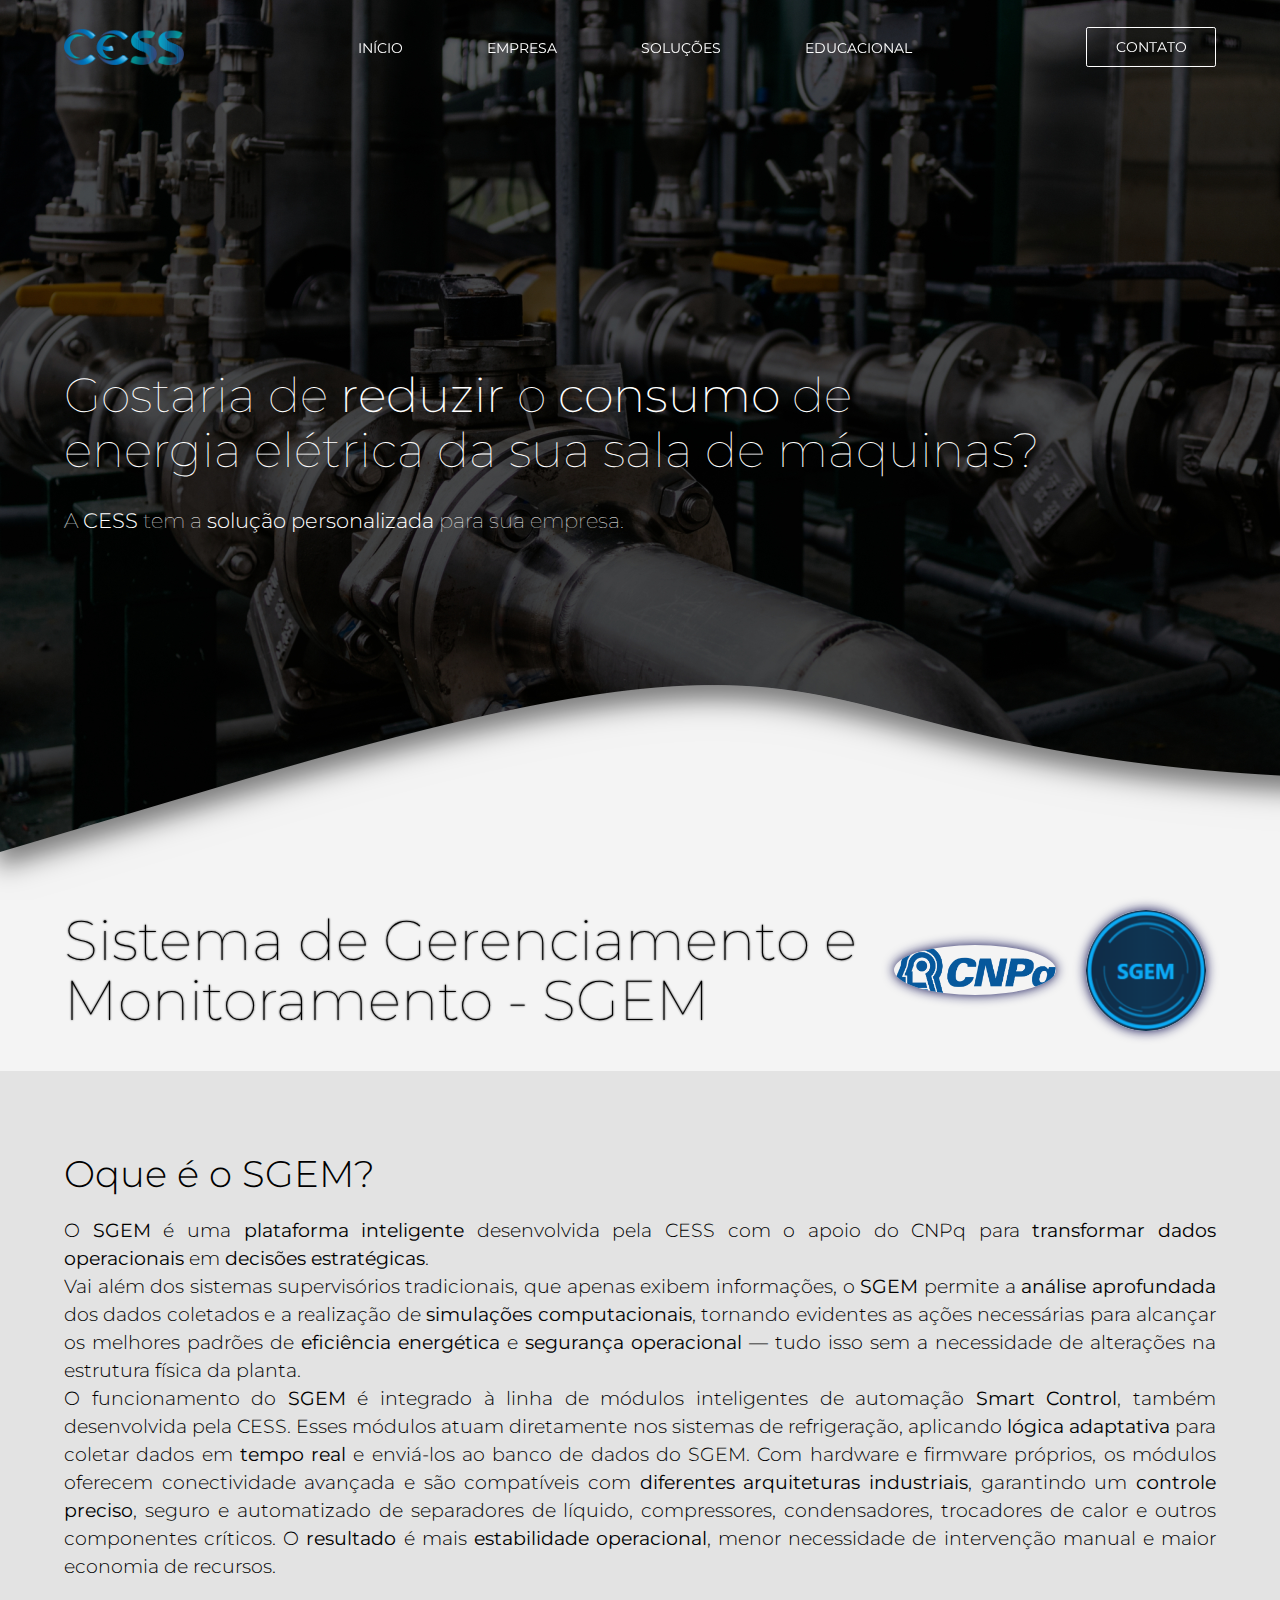
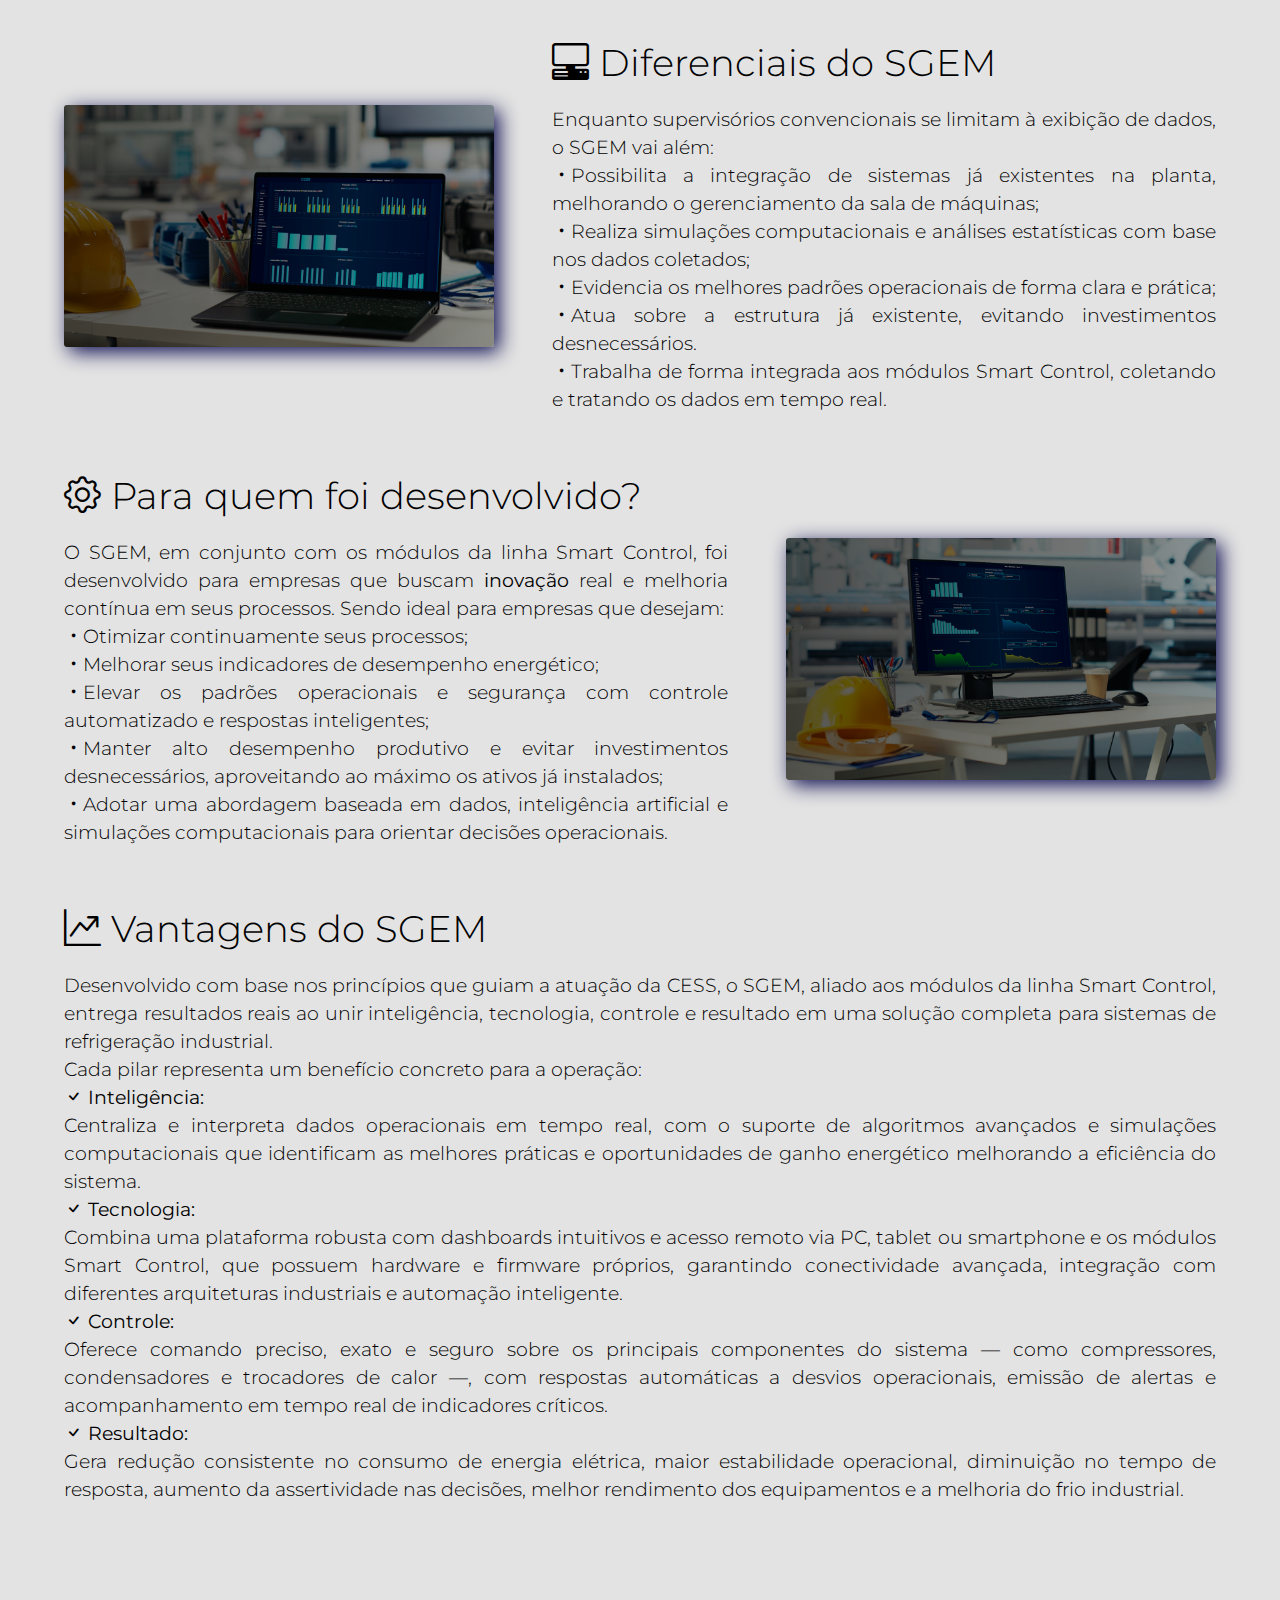
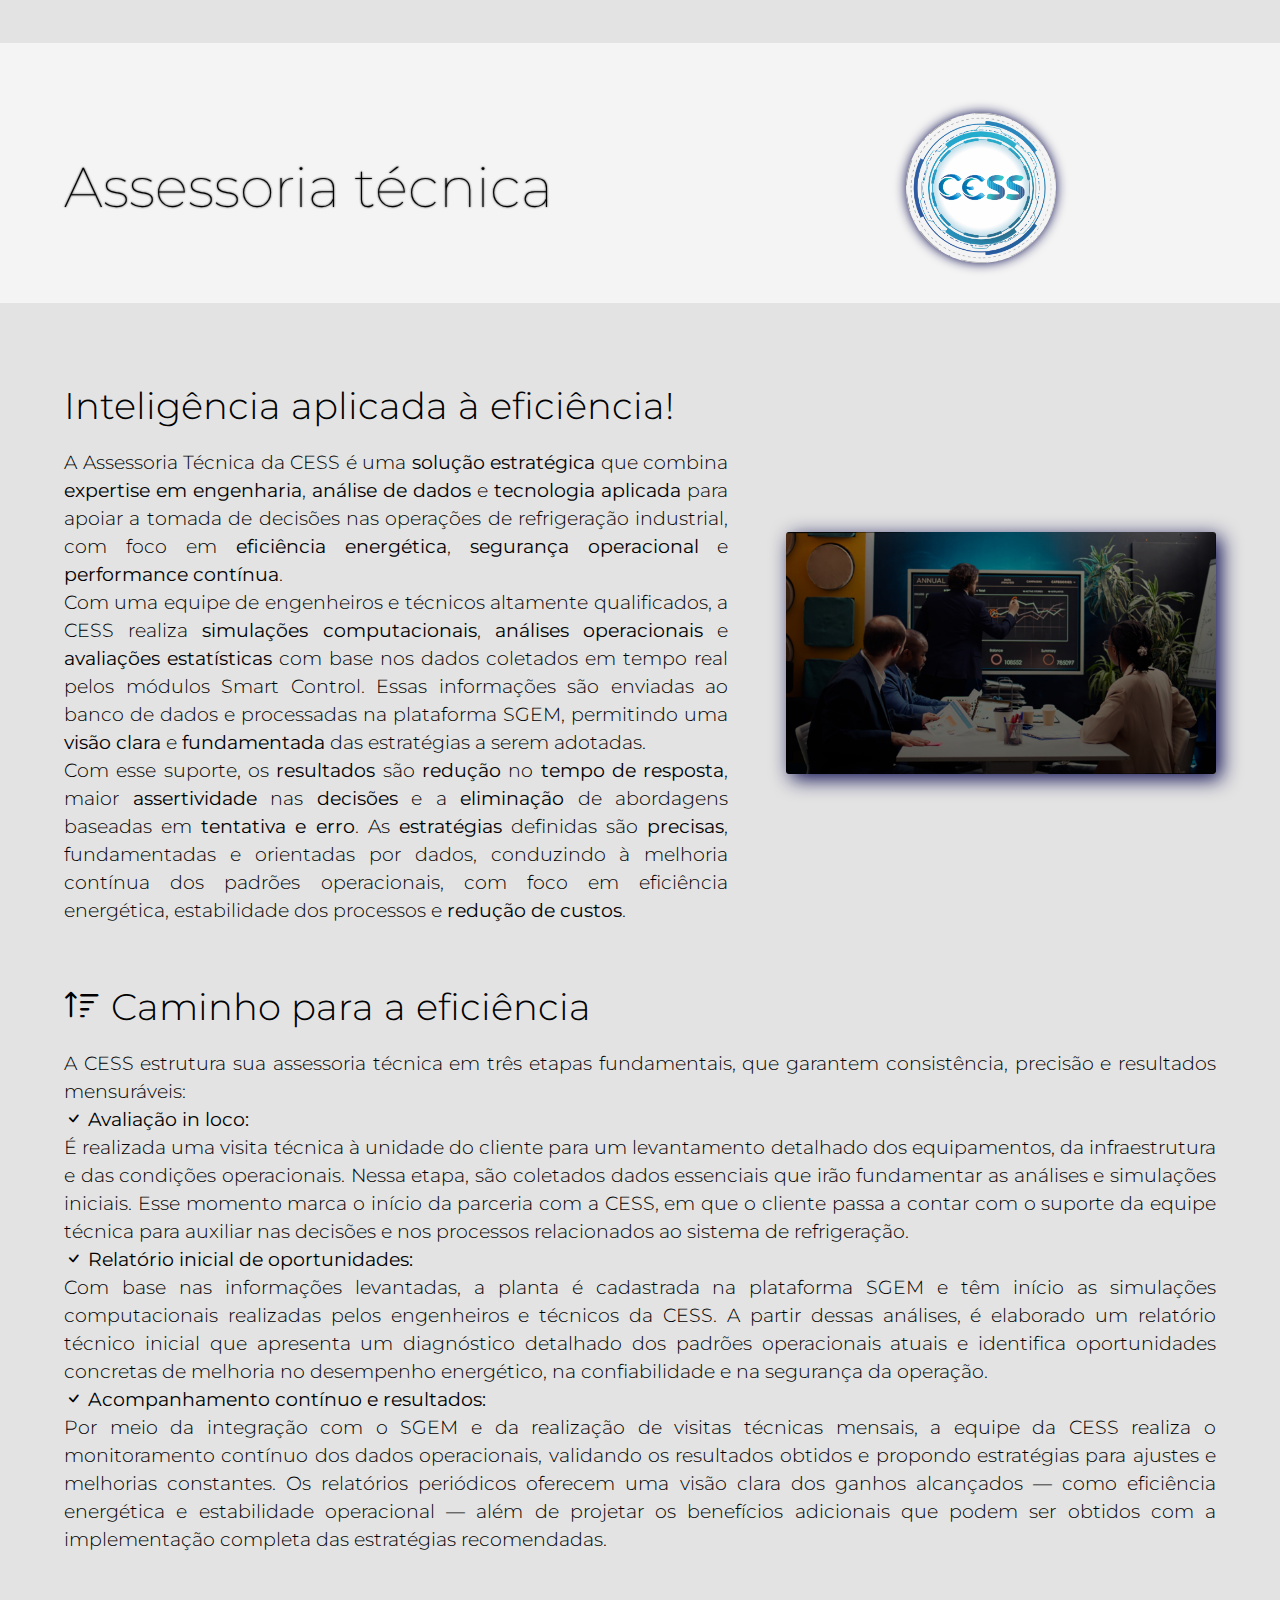
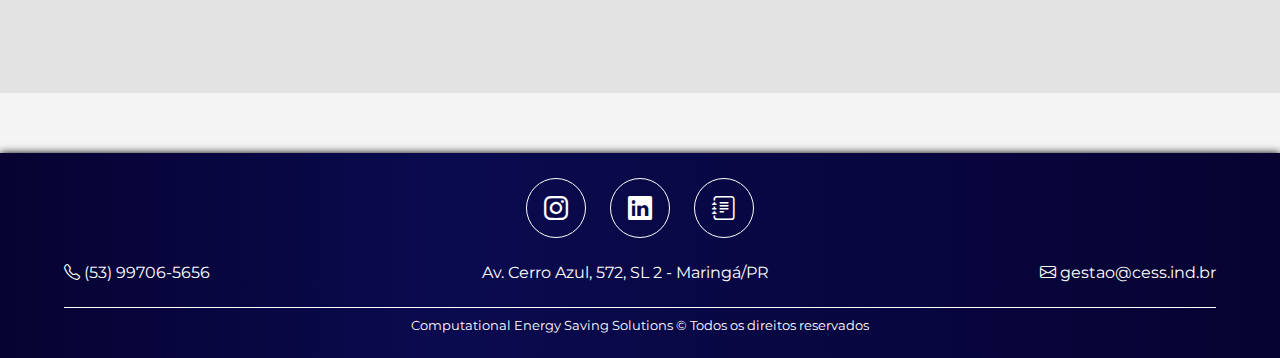
<file: solucoes.html>
<html lang="pt-br">
<head>
    <meta charset="UTF-8">
    <meta name="viewport" content="width=device-width, initial-scale=1.0">
    <!-- link para css -->
    <link rel="stylesheet" href="css/03-solucoes.css?v=4">
    <link rel="stylesheet" href="css/03-responsividade_solucoes.css?v=4" media="screen">
    <!-- link para fonte - google fonts -->
    <link rel="preconnect" href="https://fonts.googleapis.com">
    <link rel="preconnect" href="https://fonts.gstatic.com" crossorigin>
    <link href="https://fonts.googleapis.com/css2?family=Montserrat:ital,wght@0,100..900;1,100..900&display=swap" rel="stylesheet">
    <!-- link para icones bootstrap -->
    <link rel="stylesheet" href="https://cdn.jsdelivr.net/npm/bootstrap-icons@1.13.1/font/bootstrap-icons.min.css">
    <!-- Scripts de JS -->
    <script src="javascript/menu_dinamico.js" defer></script>
    <script src="javascript/menu_mobile.js" defer></script>
    <!-- título do site -->
    <title>CESS - Computational Energy Saving Solutions</title>
</head>
<body>

    <header id="header">
        <div class="interface">

            <section class="logo">
                <img src="imagens/logos/cess_v1.png" alt="logotipo cess">
            </section>

            <section class="menu-desktop">
                <nav>
                    <ul>
                        <li><a href="index.html">INÍCIO</a></li>
                        <li><a href="empresa.html">EMPRESA</a></li>
                        <li><a href="solucoes.html">SOLUÇÕES</a></li>
                        <li><a href="educacional.html">EDUCACIONAL</a></li>
                    </ul>
                </nav>
            </section>

            <section class="btn-contato">
                <a href="index.html#contato">
                    <button>CONTATO</button>
                </a>
            </section>

            <div class="btn-mobile" id="btn-mobile">

                <div class="line-1"></div>
                <div class="line-2"></div>

            </div>

            <section class="menu-mobile" id="menu-mobile">
                <nav>
                    <ul>
                        <li><a href="index.html">INÍCIO</a></li>
                        <li><a href="empresa.html">EMPRESA</a></li>
                        <li><a href="solucoes.html">SOLUÇÕES</a></li>
                        <li><a href="educacional.html">EDUCACIONAL</a></li>
                    </ul>
                </nav>
            </section>

        </div>
    </header>

    <section class="hero-site">
        <div class="interface">

            <div class="txt-chamada">
                <h1>Gostaria de <span>reduzir</span> o <span>consumo</span> de<br> energia elétrica da sua sala de máquinas?</h1>
                <p>A <span>CESS</span> tem a <span>solução personalizada</span> para sua empresa.</p>    
            </div>

        </div>
    </section>
    <section class="titulo-sgem">
        <div class="interface">

            <article class="itens-titulo-sgem">

                <div class="txt-titulo-sgem">
                    <h1>Sistema de Gerenciamento e Monitoramento - SGEM</h1>
                </div>
                
                <div class="img-cnpq">
                    <img class="img-logo-cnpq" src="imagens/logos/CNPq_v2017_rgb.png" alt="">
                </div>

                <div class="img-titulo-sgem">
                    <img class="img-logo-sgem" src="imagens/logos/logo_sgem.png" alt="">
                </div>

            </article>

        </div>
    </section>
    <section class="sgem">
        <div class="interface">

            <article class="sgem-itens">
                
                <div class="txt-sgem item-txt-1">
                    <h2>Oque é o SGEM?</h2>
                    <p>O <span>SGEM</span> é uma <span>plataforma inteligente</span> desenvolvida pela CESS com o apoio do CNPq para <span>transformar dados operacionais</span> em <span>decisões estratégicas</span>.<br>
                    Vai além dos sistemas supervisórios tradicionais, que apenas exibem informações, o <span>SGEM</span> permite a <span>análise aprofundada</span>
                    dos dados coletados e a realização de <span>simulações computacionais</span>, tornando evidentes as ações necessárias para alcançar 
                    os melhores padrões de <span>eficiência energética</span> e <span>segurança operacional</span> 
                    — tudo isso sem a necessidade de alterações na estrutura física da planta. <br>
                    O funcionamento do <span>SGEM</span> é integrado à linha de módulos inteligentes de automação <span>Smart Control</span>, 
                    também desenvolvida pela CESS. Esses módulos atuam diretamente nos sistemas de refrigeração, 
                    aplicando <span>lógica adaptativa</span> para coletar dados em <span>tempo real</span> e enviá-los ao banco de dados do SGEM.
                    Com hardware e firmware próprios, os módulos oferecem conectividade avançada e são compatíveis 
                    com <span>diferentes arquiteturas industriais</span>, garantindo um <span>controle preciso</span>, 
                    seguro e automatizado de separadores de líquido, compressores, condensadores, trocadores de 
                    calor e outros componentes críticos. O <span>resultado</span> é mais <span>estabilidade operacional</span>, 
                    menor necessidade de intervenção manual e maior economia de recursos.</p>
                </div>

            </article>

            <article class="sgem-itens">

                <div class="img-sgem item-img-2">
                    <img src="imagens/sgem/sgem-01.jpg" alt="">
                </div>
                
                <div class="txt-sgem item-txt-2">
                    <h2><i class="bi bi-pc-display-horizontal"></i> Diferenciais do SGEM</h2>
                    <p class="topicos">Enquanto supervisórios convencionais se limitam à exibição de dados, o SGEM vai além: <br>
                    <i class="bi bi-dot"></i>Possibilita a integração de sistemas já existentes na planta, melhorando o gerenciamento da sala de máquinas; <br>
                    <i class="bi bi-dot"></i>Realiza simulações computacionais e análises estatísticas com base nos dados coletados; <br>
                    <i class="bi bi-dot"></i>Evidencia os melhores padrões operacionais de forma clara e prática; <br>
                    <i class="bi bi-dot"></i>Atua sobre a estrutura já existente, evitando investimentos desnecessários. <br>
                    <i class="bi bi-dot"></i>Trabalha de forma integrada aos módulos Smart Control, coletando e tratando os dados em tempo real.</p>
                </div>

            </article> 
            
            <article class="sgem-itens">
                
                <div class="txt-sgem item-txt-3">
                    <h2><i class="bi bi-gear"></i> Para quem foi desenvolvido?</h2>
                    <p class="topicos">O SGEM, em conjunto com os módulos da linha Smart Control, foi desenvolvido 
                    para empresas que buscam <span>inovação</span> real e melhoria contínua em seus processos. 
                    Sendo ideal para empresas que desejam: <br>
                    <i class="bi bi-dot"></i>Otimizar continuamente seus processos; <br>
                    <i class="bi bi-dot"></i>Melhorar seus indicadores de desempenho energético; <br>
                    <i class="bi bi-dot"></i>Elevar os padrões operacionais e segurança com controle automatizado e respostas inteligentes; <br>
                    <i class="bi bi-dot"></i>Manter alto desempenho produtivo e evitar investimentos desnecessários, aproveitando ao máximo os ativos já instalados; <br>
                    <i class="bi bi-dot"></i>Adotar uma abordagem baseada em dados, inteligência artificial e simulações computacionais para orientar decisões operacionais. <br></p>
                </div>

                <div class="img-sgem item-img-3">
                    <img src="imagens/sgem/sgem-03.jpg" alt="">
                </div>

            </article>

            <article class="sgem-itens">
                
                <div class="txt-sgem">
                    <h2><i class="bi bi-graph-up-arrow"></i> Vantagens do SGEM</h2>
                    <p class="topicos">Desenvolvido com base nos princípios que guiam a atuação da CESS, o SGEM, aliado aos módulos da linha Smart Control, entrega resultados reais ao unir inteligência, tecnologia, controle e resultado em uma solução completa para sistemas de refrigeração industrial. <br> Cada pilar representa um benefício concreto para a operação: <br>
                    <i class="bi bi-check"></i> <span>Inteligência:</span> <br> Centraliza e interpreta dados operacionais em tempo real, com o suporte de algoritmos avançados e simulações computacionais que identificam as melhores práticas e oportunidades de ganho energético melhorando a eficiência do sistema. <br>
                    <i class="bi bi-check"></i> <span>Tecnologia:</span> <br> Combina uma plataforma robusta com dashboards intuitivos e acesso remoto via PC, tablet ou smartphone e os módulos Smart Control, que possuem hardware e firmware próprios, garantindo conectividade avançada, integração com diferentes arquiteturas industriais e automação inteligente. <br>
                    <i class="bi bi-check"></i> <span>Controle:</span> <br> Oferece comando preciso, exato e seguro sobre os principais componentes do sistema — como compressores, condensadores e trocadores de calor —, com respostas automáticas a desvios operacionais, emissão de alertas e acompanhamento em tempo real de indicadores críticos. <br>
                    <i class="bi bi-check"></i> <span>Resultado:</span> <br> Gera redução consistente no consumo de energia elétrica, maior estabilidade operacional, diminuição no tempo de resposta, aumento da assertividade nas decisões, melhor rendimento dos equipamentos e a melhoria do frio industrial. <br></p>
                </div>

            </article>

        </div>
    </section>
    <section class="titulo-assessoria">
        <div class="interface">

            <article class="itens-titulo-assessoria">

                <div class="txt-titulo-assessoria">
                    <h1>Assessoria técnica</h1>
                </div>

                <div class="img-titulo-assessoria">
                    <img src="imagens/logos/logo redondo sem frase.png" alt="">
                </div>

            </article>

        </div>
    </section>
    <section class="assessoria">
        <div class="interface">

            <article class="assessoria-itens">
                
                <div class="txt-assessoria">
                    <h2>Inteligência aplicada à eficiência!</h2>
                    <p class="parag-1">A Assessoria Técnica da CESS é uma <span>solução estratégica</span> que combina <span>expertise em engenharia</span>, 
                    <span>análise de dados</span> e <span>tecnologia aplicada</span> para apoiar a tomada de decisões nas operações de refrigeração industrial, 
                    com foco em <span>eficiência energética</span>, <span>segurança operacional</span> e <span>performance contínua</span>.</p>
                    <p class="parag-2">Com uma equipe de engenheiros e técnicos altamente qualificados, a CESS realiza <span>simulações 
                    computacionais</span>, <span>análises operacionais</span> e <span>avaliações estatísticas</span> com base nos dados coletados em tempo real pelos 
                    módulos Smart Control. Essas informações são enviadas ao banco de dados e processadas na plataforma SGEM, 
                    permitindo uma <span>visão clara</span> e <span>fundamentada</span> das estratégias a serem adotadas.</p>
                    <p class="parag-3">Com esse suporte, os <span>resultados</span> são <span>redução</span> no <span>tempo de resposta</span>, maior <span>assertividade</span> nas <span>decisões</span> 
                    e a <span>eliminação</span> de abordagens baseadas em <span>tentativa e erro</span>. As <span>estratégias</span> definidas são <span>precisas</span>, fundamentadas 
                    e orientadas por dados, conduzindo à melhoria contínua dos padrões operacionais, com foco em eficiência energética, 
                    estabilidade dos processos e <span>redução de custos</span>.</p>
                </div>

                <div class="img-assessoria">
                        <img src="imagens/assessoria/assessoria-01.jpg" alt="">
                    </div>

            </article>

                <article class="assessoria-itens">
                    
                    <div class="txt-assessoria">
                        <h2><i class="bi bi-sort-up"></i></i> Caminho para a eficiência</h2>
                        <p class="topicos">A CESS estrutura sua assessoria técnica em três etapas fundamentais, que garantem consistência, precisão e resultados mensuráveis: <br>
                        <i class="bi bi-check"></i> <span>Avaliação in loco:</span> <br> É realizada uma visita técnica à unidade do cliente para um levantamento detalhado dos equipamentos, da infraestrutura e das condições operacionais. Nessa etapa, são coletados dados essenciais que irão fundamentar as análises e simulações iniciais. Esse momento marca o início da parceria com a CESS, em que o cliente passa a contar com o suporte da equipe técnica para auxiliar nas decisões e nos processos relacionados ao sistema de refrigeração. <br>
                        <i class="bi bi-check"></i> <span>Relatório inicial de oportunidades:</span> <br> Com base nas informações levantadas, a planta é cadastrada na plataforma SGEM e têm início as simulações computacionais realizadas pelos engenheiros e técnicos da CESS. A partir dessas análises, é elaborado um relatório técnico inicial que apresenta um diagnóstico detalhado dos padrões operacionais atuais e identifica oportunidades concretas de melhoria no desempenho energético, na confiabilidade e na segurança da operação. <br>
                        <i class="bi bi-check"></i> <span>Acompanhamento contínuo e resultados:</span> <br> Por meio da integração com o SGEM e da realização de visitas técnicas mensais, a equipe da CESS realiza o monitoramento contínuo dos dados operacionais, validando os resultados obtidos e propondo estratégias para ajustes e melhorias constantes. Os relatórios periódicos oferecem uma visão clara dos ganhos alcançados — como eficiência energética e estabilidade operacional — além de projetar os benefícios adicionais que podem ser obtidos com a implementação completa das estratégias recomendadas. <br>
                    </div>

                </article>

            </article> 

        </div>
    </section>

    <footer>
        <div class="interface">

            <section class="top-footer">

                <a href="https://www.instagram.com/cess.ind?igsh=OWV0Nm40bnI4dGlk" target="_blank"><button><i class="bi bi-instagram"></i></button></a>
                <a href="https://www.linkedin.com/company/computational-energy-saving-solution/" target="_blank"><button><i class="bi bi-linkedin"></i></button></i></i></a>
                <a href="https://ead.cess.ind.br" target="_blank"><button><i class="bi bi-journal-text"></i></button></a>

            </section>

            <section class="middle-footer">

                <p class="e-1"><i class="bi bi-telephone"></i> (53) 99706-5656</p>
                <p class="e-2"> Av. Cerro Azul, 572, SL 2 - Maringá/PR</p>
                <p class="e-3"><i class="bi bi-envelope"></i> gestao@cess.ind.br</p>

            </section>

            <section class="bottom-footer">

                <p>Computational Energy Saving Solutions &copy; Todos os direitos reservados</p>

            </section>

        </div>
    </footer>
    
</body>
</html>
</file>
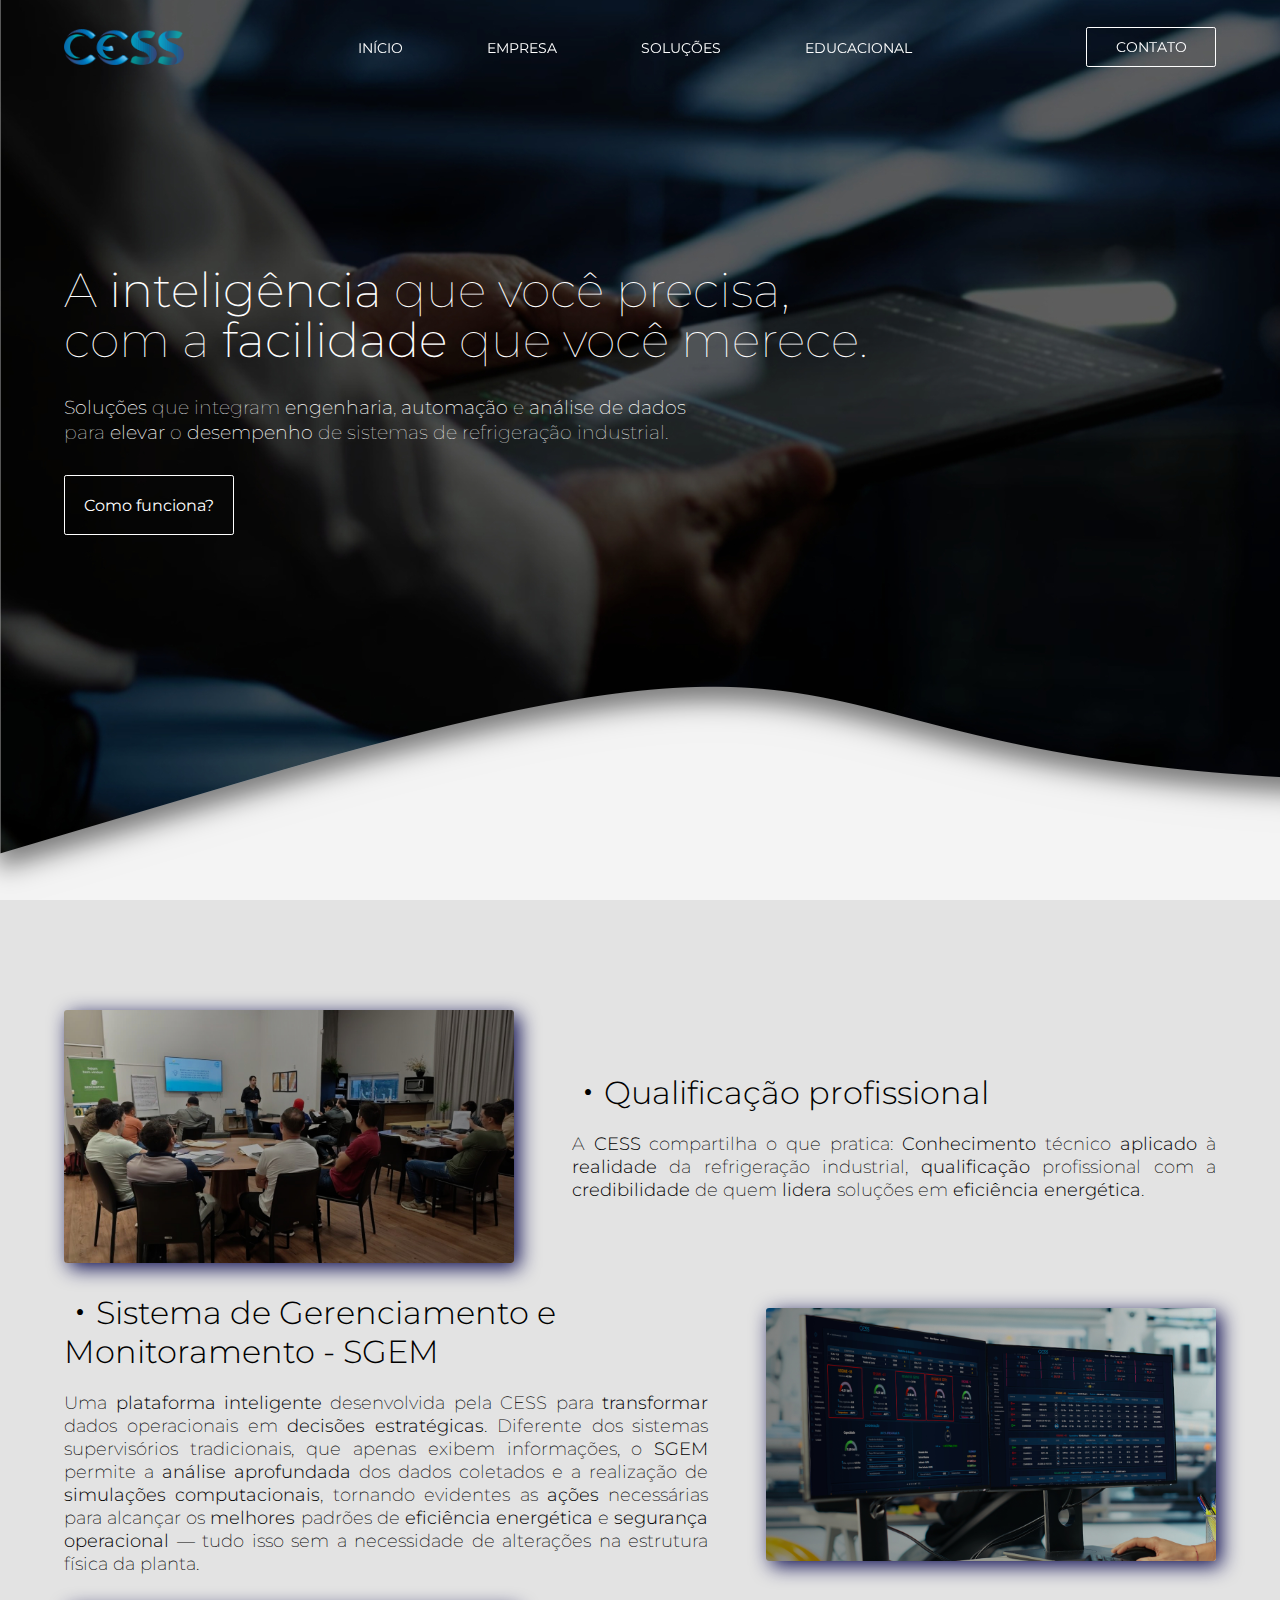
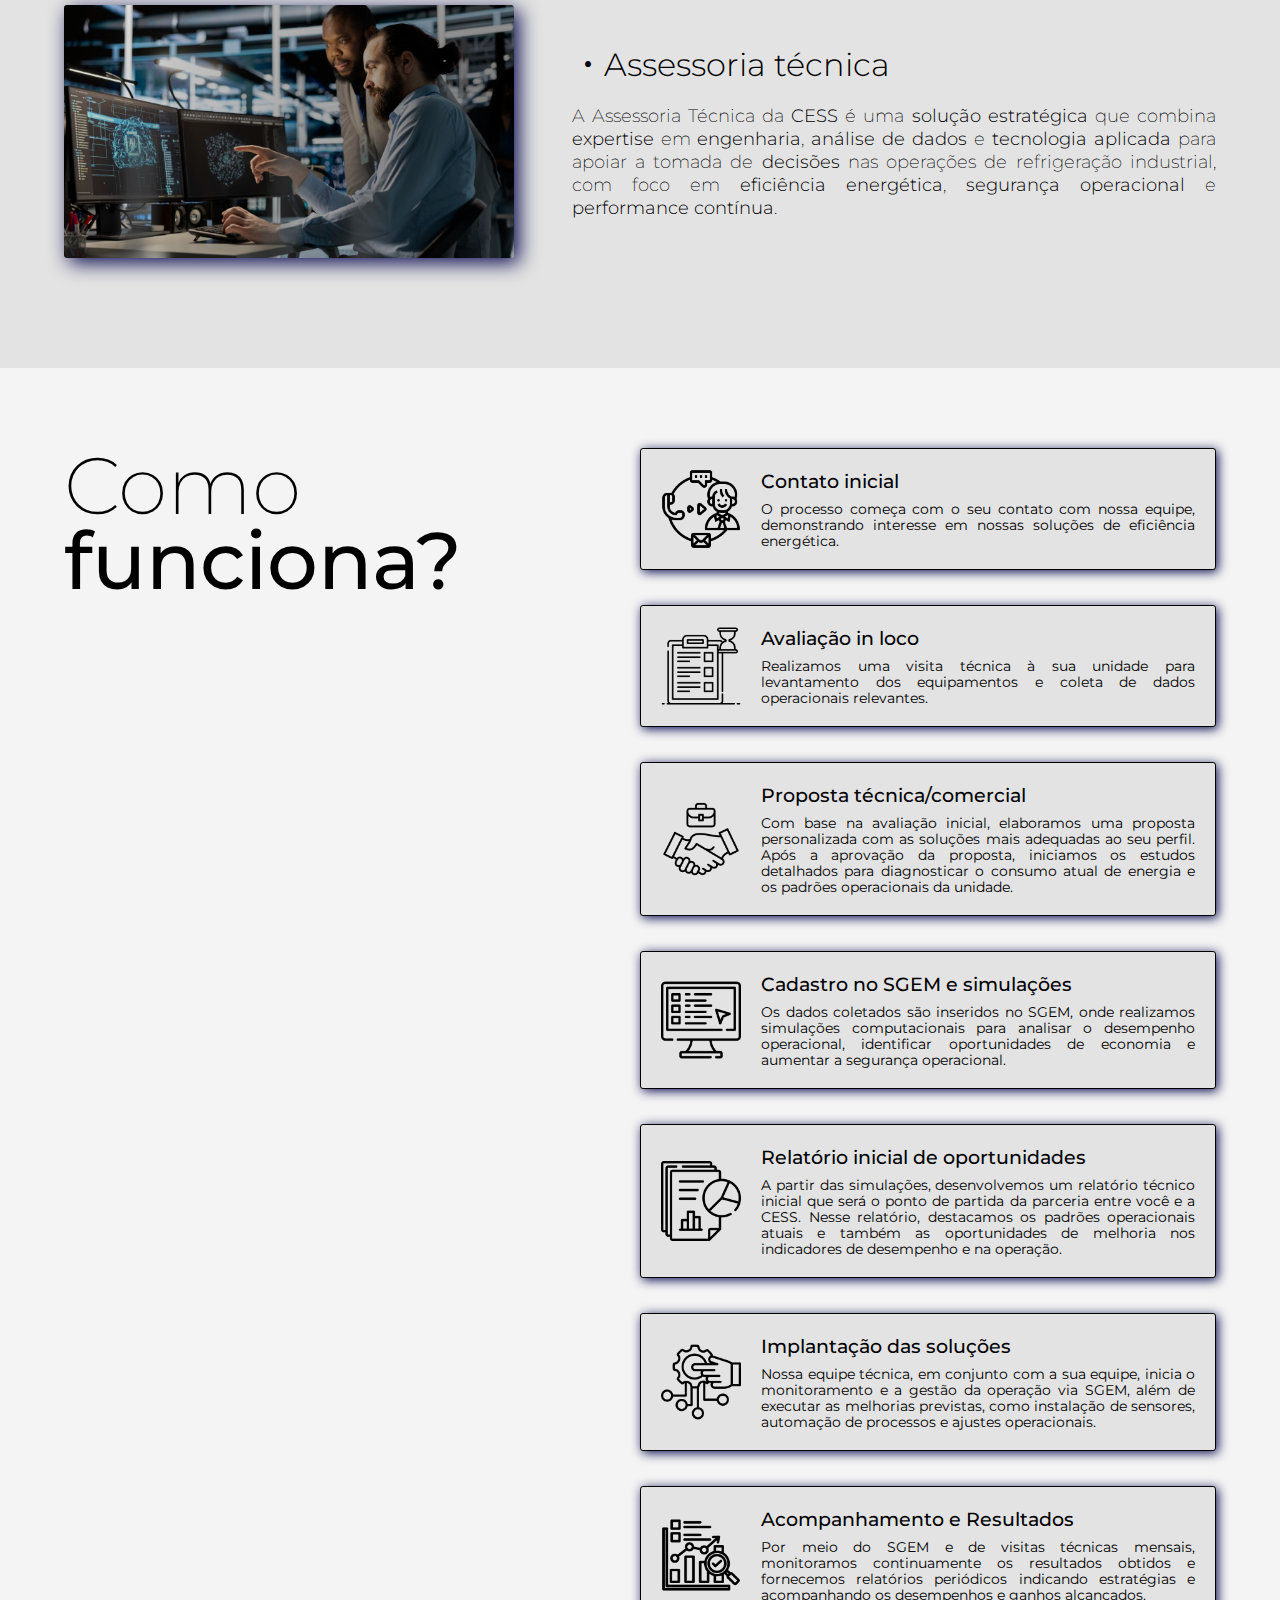
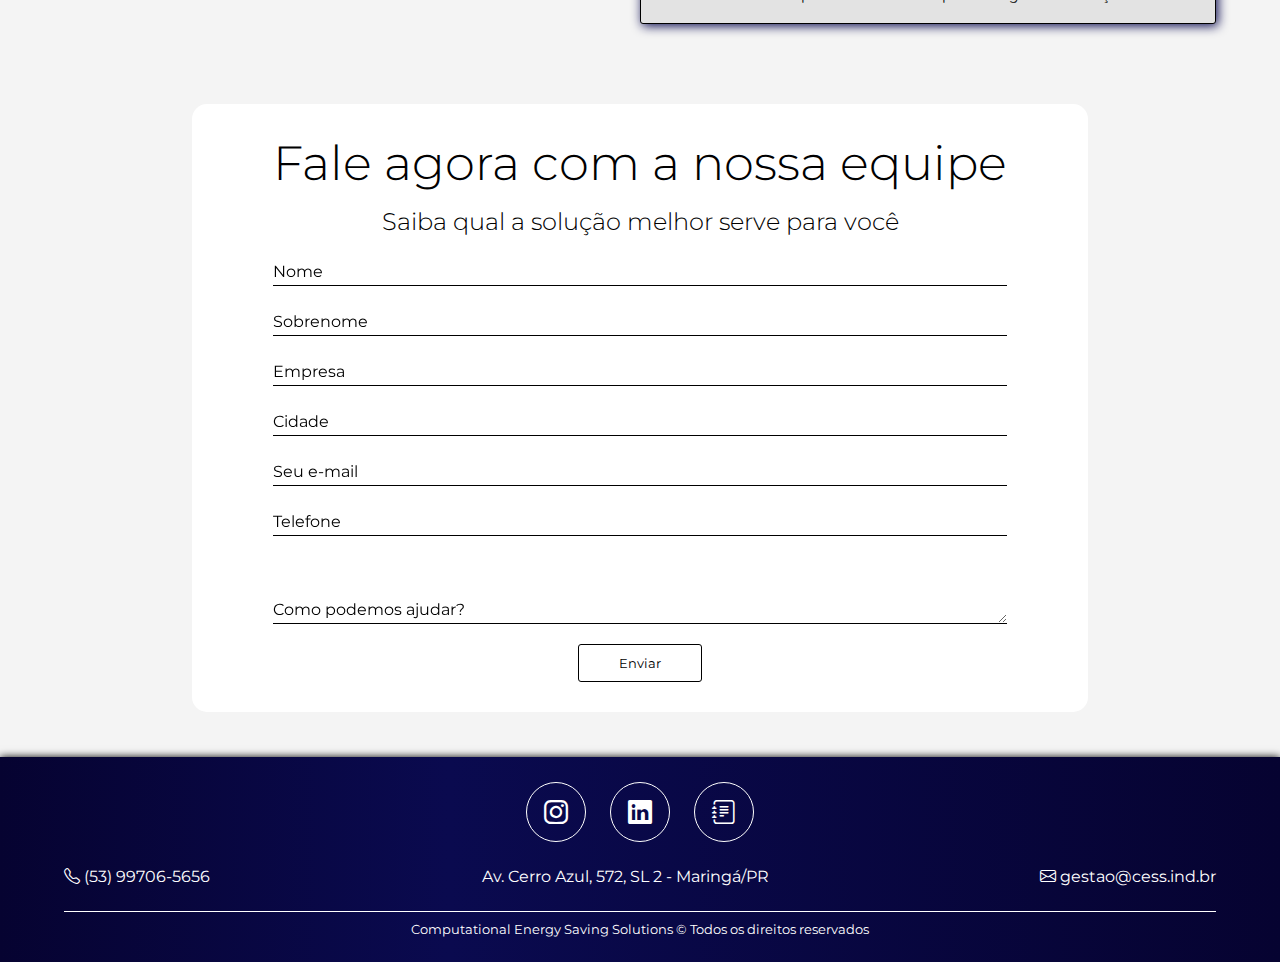
<file: html/01-inicio.html>
<html lang="pt-br">
<head>
    <meta charset="UTF-8">
    <meta name="viewport" content="width=device-width, initial-scale=1.0">
    <!-- link para css -->
    <link rel="stylesheet" href="/css/01-inicio.css">
    <link rel="stylesheet" href="/css/01-responsividade_inicio.css" media="screen">
    <!-- link para fonte - google fonts -->
    <link rel="preconnect" href="https://fonts.googleapis.com">
    <link rel="preconnect" href="https://fonts.gstatic.com" crossorigin>
    <link href="https://fonts.googleapis.com/css2?family=Montserrat:ital,wght@0,100..900;1,100..900&display=swap" rel="stylesheet">
    <!-- link para icones bootstrap -->
    <link rel="stylesheet" href="https://cdn.jsdelivr.net/npm/bootstrap-icons@1.13.1/font/bootstrap-icons.min.css">
    <!-- Scripts de JS -->
    <script src="/javascript/validacao_telefone.js" defer></script>
    <script src="/javascript/menu_dinamico.js" defer></script>
    <script src="/javascript/menu_mobile.js" defer></script>
    <!-- título do site -->
    <title>CESS - Computational Energy Saving Solutions</title>
</head>
<body>

    <header id="header">
        <div class="interface">

            <section class="logo">
                <img src="/imagens/logos/cess_v1.png" alt="logotipo cess">
            </section>

            <section class="menu-desktop">
                <nav>
                    <ul>
                        <li><a href="/html/01-inicio.html">INÍCIO</a></li>
                        <li><a href="/html/02-empresa.html">EMPRESA</a></li>
                        <li><a href="/html/03-solucoes.html">SOLUÇÕES</a></li>
                        <li><a href="/html/04-educacional.html">EDUCACIONAL</a></li>
                    </ul>
                </nav>
            </section>

            <section class="btn-contato">
                <a href="#contato">
                    <button>CONTATO</button>
                </a>
            </section>

            <div class="btn-mobile" id="btn-mobile">

                <div class="line-1"></div>
                <div class="line-2"></div>

            </div>

            <section class="menu-mobile" id="menu-mobile">
                <nav>
                    <ul>
                        <li><a href="/html/01-inicio.html">INÍCIO</a></li>
                        <li><a href="/html/02-empresa.html">EMPRESA</a></li>
                        <li><a href="/html/03-solucoes.html">SOLUÇÕES</a></li>
                        <li><a href="/html/04-educacional.html">EDUCACIONAL</a></li>
                    </ul>
                </nav>
            </section>

        </div>
    </header>

    <section class="hero-site">
        <div class="interface">

            <div class="txt-chamada">
                <h1>A <span>inteligência</span> que você precisa,<br> com a <span>facilidade</span> que você merece.</h1>
                <p><span>Soluções</span> que integram <span>engenharia</span>, <span>automação</span> e
                <span>análise de dados</span> <br> para <span>elevar</span> o <span>desempenho</span>
                de sistemas de refrigeração industrial.</p>

                <section class="btn-saber">
                    <a href="#como-funciona">
                        <button>Como funciona?</button>
                    </a>
                </section>    
            </div>

        </div>
    </section>
    <section class="destaques">
        <div class="interface">

            <article class="itens-cess">

                <div class="img-itens item-2">
                    <img src="/imagens/treinamentos/sala-aula-01.jpg" alt="">
                </div>

                <div class="txt-itens item-1">
                    <h3><i class="bi bi-dot"></i>Qualificação profissional</h3>
                    <p>A <span>CESS</span> compartilha o que pratica:
                    <span>Conhecimento</span> técnico <span>aplicado</span> à <span>realidade</span> da refrigeração industrial,
                    <span>qualificação</span> profissional com a <span>credibilidade</span> de quem <span>lidera</span> soluções em <span>eficiência energética</span>.</p>
                </div>

            </article>

            <article class="itens-cess">

                <div class="txt-itens">
                    <h3><i class="bi bi-dot"></i>Sistema de Gerenciamento e Monitoramento - SGEM</h3>
                    <p>Uma <span>plataforma inteligente</span> desenvolvida pela CESS para <span>transformar</span> dados operacionais em <span>decisões estratégicas</span>.
                    Diferente dos sistemas supervisórios tradicionais, que apenas exibem informações, o <span>SGEM</span> permite a <span>análise aprofundada</span> dos dados coletados e a realização de <span>simulações computacionais</span>, tornando evidentes as <span>ações</span> necessárias para alcançar os <span>melhores</span> padrões de <span>eficiência energética</span> e <span>segurança operacional</span> — tudo isso sem a necessidade de alterações na estrutura física da planta.</p>
                </div>

                <div class="img-itens item-1">
                    <img src="/imagens/sgem/sgem-02.jpg" alt="">
                </div>

            </article>

            <article class="itens-cess">

                <div class="img-itens item-2">
                    <img src="/imagens/assessoria/assessoria-02.jpg" alt="">
                </div>

                <div class="txt-itens item-1">
                    <h3><i class="bi bi-dot"></i>Assessoria técnica</h3>
                    <p>A Assessoria Técnica da <span>CESS</span> é uma <span>solução estratégica</span> que combina <span>expertise</span> em <span>engenharia</span>, <span>análise de dados</span> e <span>tecnologia aplicada</span> para apoiar a tomada de <span>decisões</span> nas operações de refrigeração industrial, com foco em <span>eficiência energética</span>, <span>segurança operacional</span> e <span>performance contínua</span>.</p>
                </div>

            </article>

        </div>
    </section>
    <section class="como-funciona" id="como-funciona">
        <div class="interface">

            <div class="txt-funciona">
                <h3><span>Como</span> <br>funciona?</h3>
            </div>

            <div class="explicacoes">

                <article class="explica-box">

                    <div class="img-explica-box">
                        <img src="/imagens/icones/icone-01.png" alt="">
                    </div>
                    
                    <div class="txt-explica-box">
                        <h4>Contato inicial</h4>
                        <p>O processo começa com o seu contato com nossa equipe, demonstrando interesse em nossas soluções de eficiência energética.</p>
                    </div>

                </article>

                <article class="explica-box">

                    <div class="img-explica-box">
                        <img src="/imagens/icones/icone-03.png" alt="">
                    </div>
                    
                    <div class="txt-explica-box">
                        <h4>Avaliação in loco</h4>
                        <p>Realizamos uma visita técnica à sua unidade para levantamento dos equipamentos e coleta de dados operacionais relevantes.</p>
                    </div>

                </article>

                <article class="explica-box">

                    <div class="img-explica-box">
                        <img src="/imagens/icones/icone-02.png" alt="">
                    </div>
                    
                    <div class="txt-explica-box">
                        <h4>Proposta técnica/comercial</h4>
                        <p>Com base na avaliação inicial, elaboramos uma proposta personalizada com as soluções mais adequadas ao seu perfil.
                            Após a aprovação da proposta, iniciamos os estudos detalhados para diagnosticar o consumo atual de energia e os padrões operacionais da unidade.</p>
                    </div>

                </article>

                <article class="explica-box">

                    <div class="img-explica-box">
                        <img src="/imagens/icones/icone-06.png" alt="">
                    </div>
                    
                    <div class="txt-explica-box">
                        <h4>Cadastro no SGEM e simulações</h4>
                        <p>Os dados coletados são inseridos no SGEM, onde realizamos simulações computacionais para analisar o 
                            desempenho operacional, identificar oportunidades de economia e aumentar a segurança operacional.</p>
                    </div>

                </article>

                <article class="explica-box">

                    <div class="img-explica-box">
                        <img src="/imagens/icones/icone-07.png" alt="">
                    </div>
                    
                    <div class="txt-explica-box">
                        <h4>Relatório inicial de oportunidades</h4>
                        <p>A partir das simulações, desenvolvemos um relatório técnico inicial que será o ponto de partida da parceria entre você e a 
                            CESS. Nesse relatório, destacamos os padrões operacionais atuais e também as oportunidades de melhoria nos indicadores de desempenho e na operação.</p>
                    </div>

                </article>

                <article class="explica-box">

                    <div class="img-explica-box">
                        <img src="/imagens/icones/icone-04.png" alt="">
                    </div>
                    
                    <div class="txt-explica-box">
                        <h4>Implantação das soluções</h4>
                        <p>Nossa equipe técnica, em conjunto com a sua equipe, inicia o monitoramento e a gestão da operação via SGEM, além de 
                            executar as melhorias previstas, como instalação de sensores, automação de processos e ajustes operacionais.</p>
                    </div>

                </article>

                <article class="explica-box">

                    <div class="img-explica-box">
                        <img src="/imagens/icones/icone-05.png" alt="">
                    </div>
                    
                    <div class="txt-explica-box">
                        <h4>Acompanhamento e Resultados</h4>
                        <p>Por meio do SGEM e de visitas técnicas mensais, monitoramos continuamente os resultados obtidos e fornecemos 
                            relatórios periódicos indicando estratégias e acompanhando os desempenhos e ganhos alcançados.</p>
                    </div>

                </article>

            </div>

        </div>
    </section>
    <section class="contato" id="contato">
        <div class="interface">

            <form action="">

                <h1>Fale agora com a nossa equipe</h1>
                <p>Saiba qual a solução melhor serve para você</p>

                <div class="input-single">
                    <input type="text" name="nome" id="nome" class="input" autocomplete="off" required>
                    <label for="nome">Nome</label>
                </div>

                <div class="input-single">
                    <input type="text" name="sobrenome" id="sobrenome" class="input" autocomplete="off" required>
                    <label for="sobrenome">Sobrenome</label>
                </div>

                <div class="input-single">
                    <input type="text" name="empresa" id="empresa" class="input" autocomplete="off" required>
                    <label for="empresa">Empresa</label>
                </div>

                <div class="input-single">
                    <input type="text" name="cidade" id="cidade" class="input" autocomplete="off" required>
                    <label for="cidade">Cidade</label>
                </div>

                <div class="input-single">
                    <input type="email" name="email" id="email" class="input" autocomplete="off" required>
                    <label for="email">Seu e-mail</label>
                </div>

                <div class="input-single">
                    <input type="text" name="telefone" id="telefone" class="input" autocomplete="off" required>
                    <label for="telefone">Telefone</label>
                </div>
                

                <div class="input-txt">
                    <textarea name="mensagem" id="mensagem" class="input" rows="3" required></textarea>
                    <label for="mensagem">Como podemos ajudar?</label>
                 </div>

                <div class="btn-enviar">
                    <input type="submit" value="Enviar">
                </div>

            </form>

        </div>
    </section>

    <footer>
        <div class="interface">

            <section class="top-footer">

                <a href="https://www.instagram.com/cess.ind?igsh=OWV0Nm40bnI4dGlk" target="_blank"><button><i class="bi bi-instagram"></i></button></a>
                <a href="https://www.linkedin.com/company/computational-energy-saving-solution/" target="_blank"><button><i class="bi bi-linkedin"></i></button></i></i></a>
                <a href="https://ead.cess.ind.br" target="_blank"><button><i class="bi bi-journal-text"></i></button></a>

            </section>

            <section class="middle-footer">

                <p class="e-1"><i class="bi bi-telephone"></i> (53) 99706-5656</p>
                <p class="e-2"> Av. Cerro Azul, 572, SL 2 - Maringá/PR</p>
                <p class="e-3"><i class="bi bi-envelope"></i> gestao@cess.ind.br</p>

            </section>

            <section class="bottom-footer">

                <p>Computational Energy Saving Solutions &copy; Todos os direitos reservados</p>

            </section>

        </div>
    </footer>

</body>
</html>
</file>
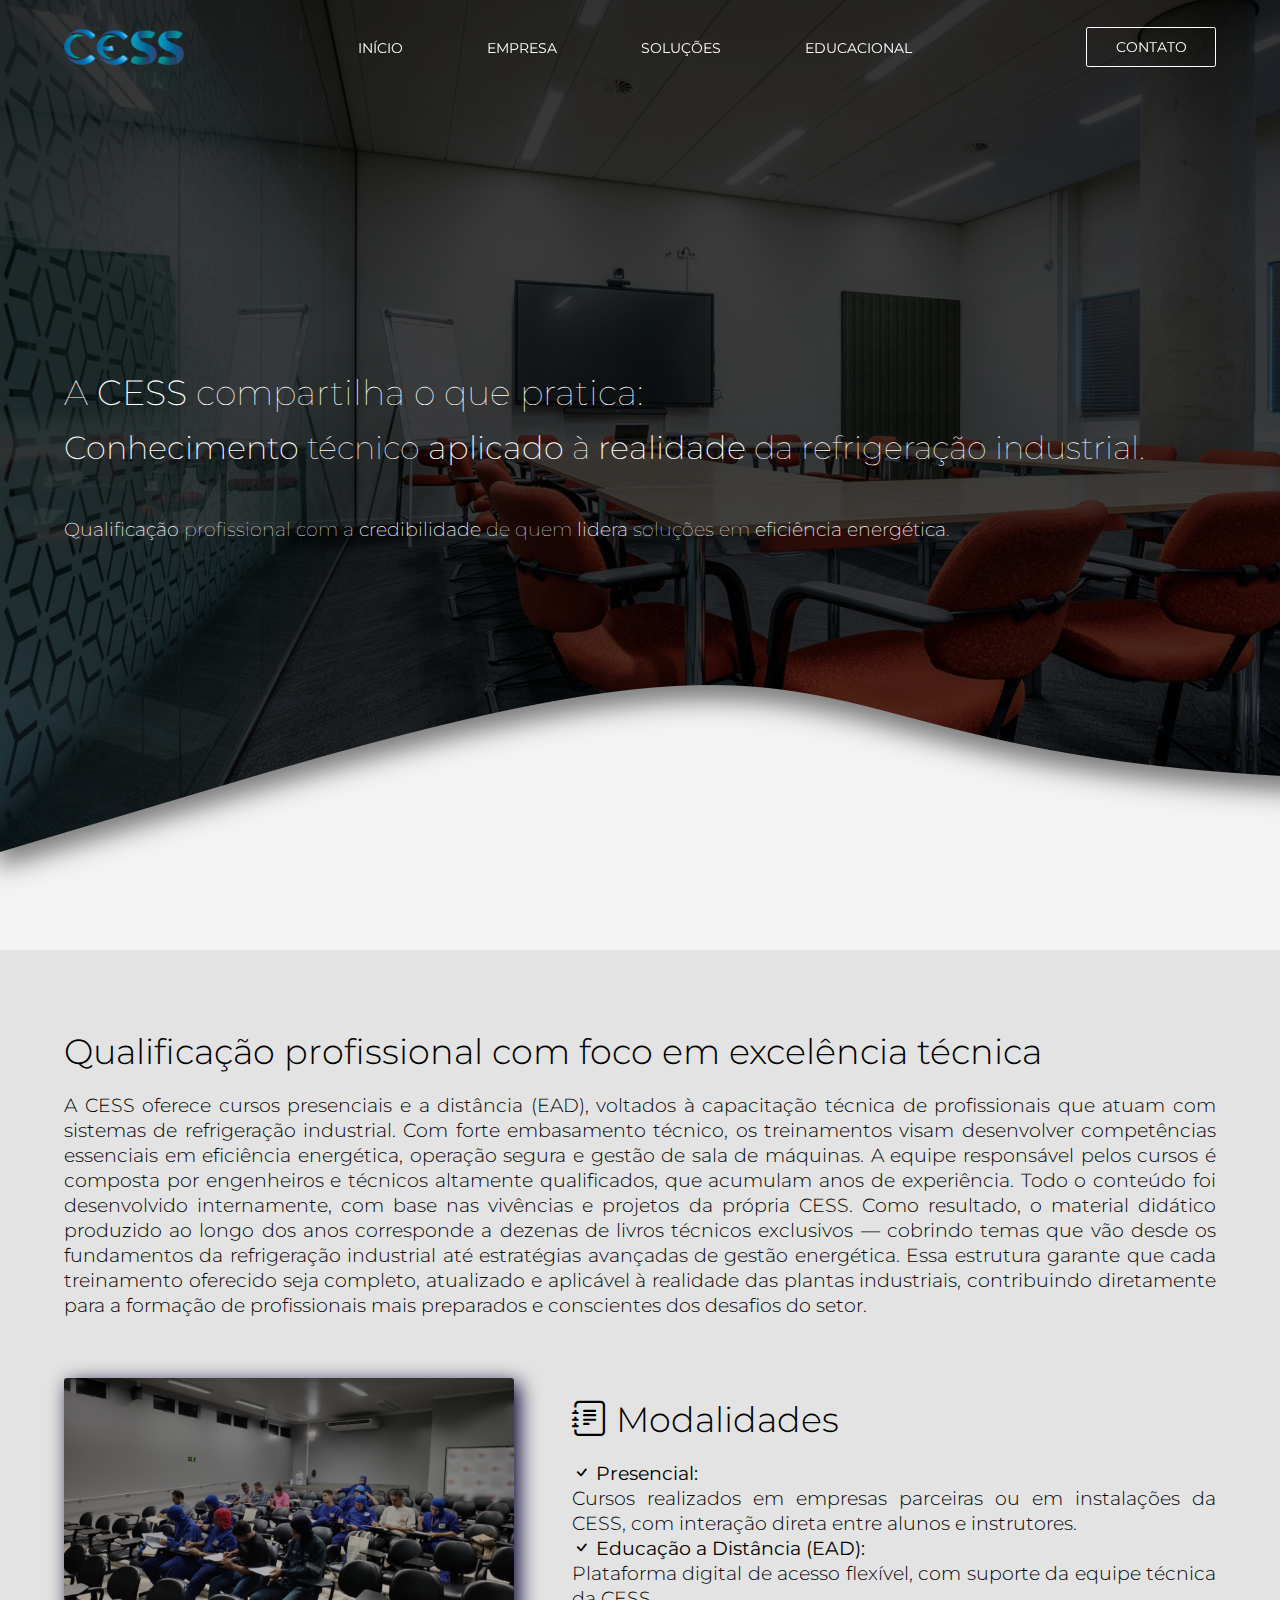
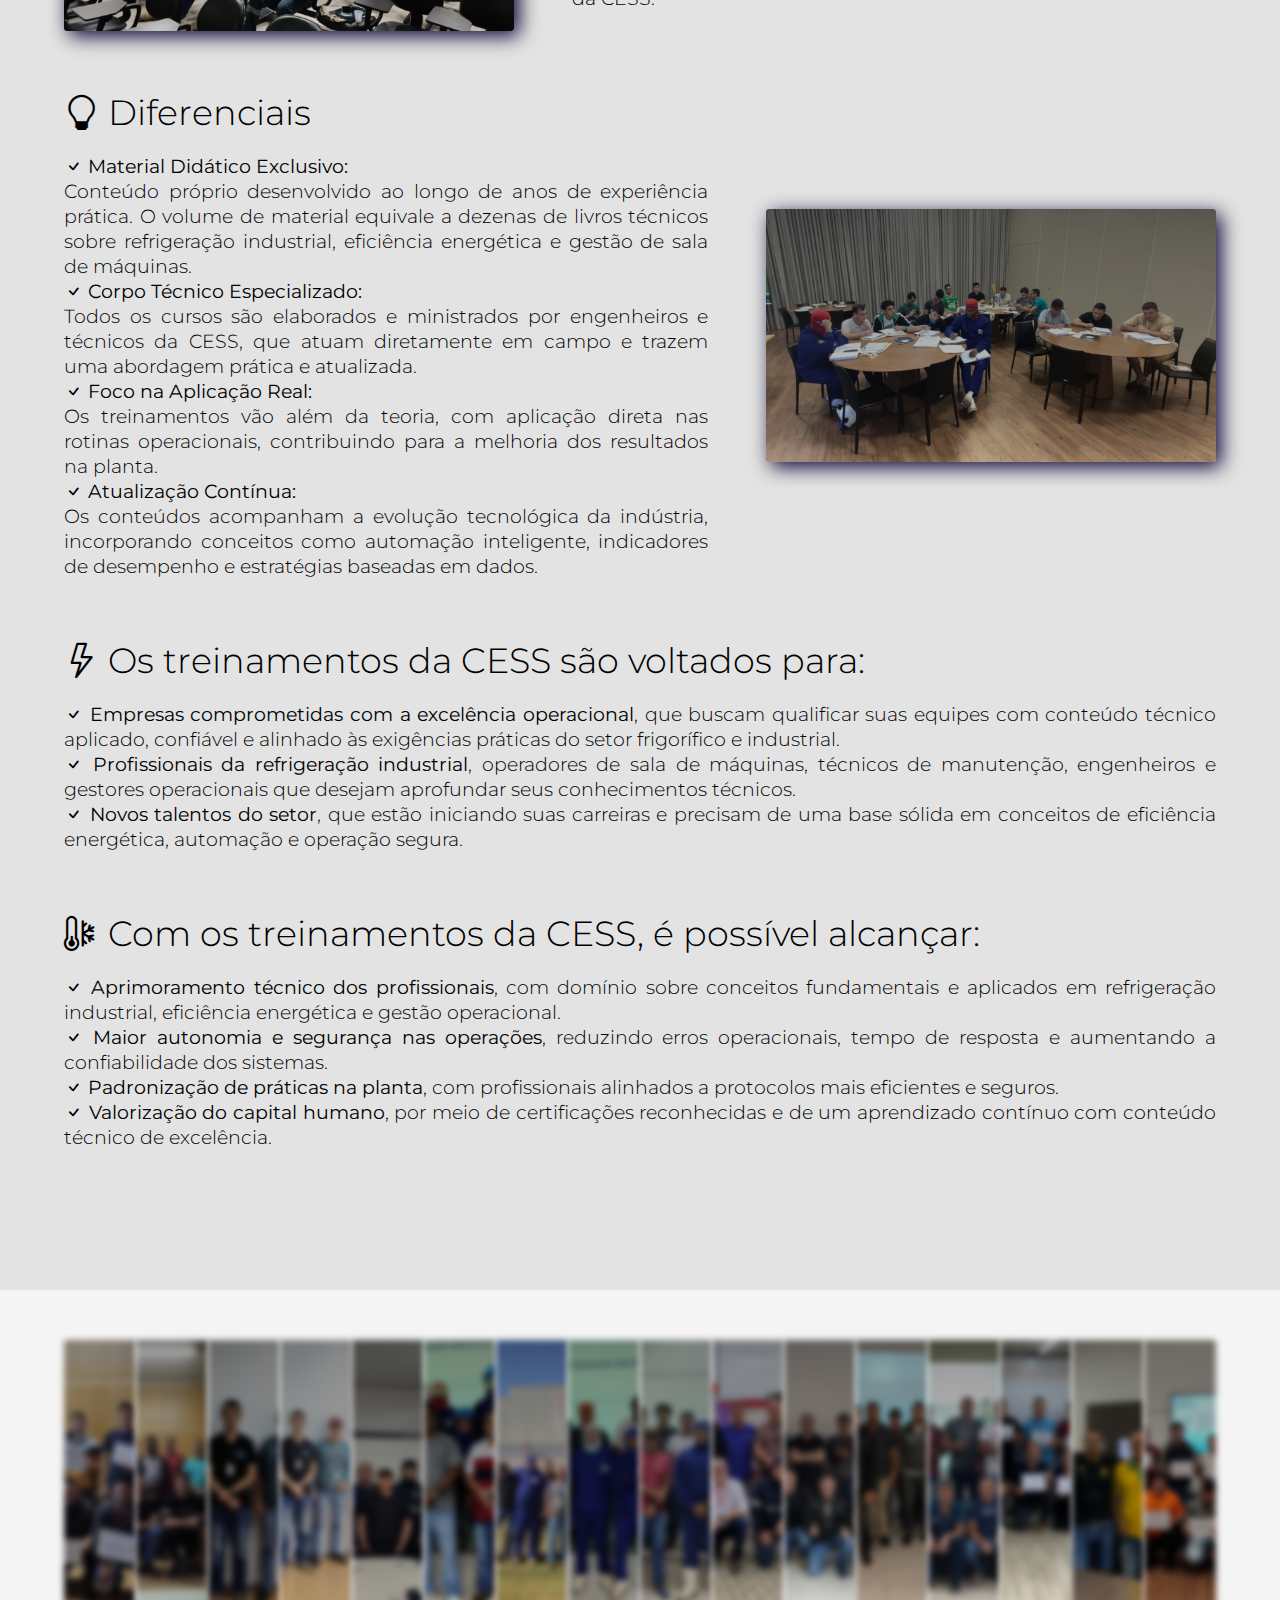
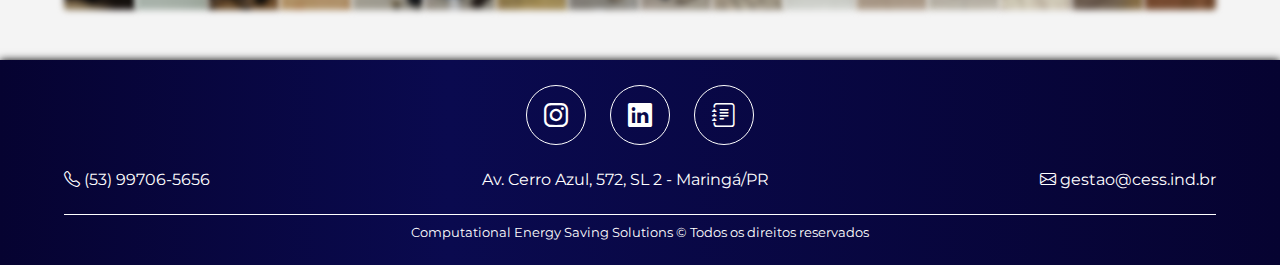
<file: html/04-educacional.html>
<html lang="pt-br">
<head>
    <meta charset="UTF-8">
    <meta name="viewport" content="width=device-width, initial-scale=1.0">
    <!-- link para css -->
    <link rel="stylesheet" href="/css/04-educacional.css">
    <link rel="stylesheet" href="/css/04-responsividade_educacional.css" media="screen">
    <link rel="stylesheet" href="/css/slider.css">
    <!-- link para fonte - google fonts -->
    <link rel="preconnect" href="https://fonts.googleapis.com">
    <link rel="preconnect" href="https://fonts.gstatic.com" crossorigin>
    <link href="https://fonts.googleapis.com/css2?family=Montserrat:ital,wght@0,100..900;1,100..900&display=swap" rel="stylesheet">
    <!-- link para icones bootstrap -->
    <link rel="stylesheet" href="https://cdn.jsdelivr.net/npm/bootstrap-icons@1.13.1/font/bootstrap-icons.min.css">
    <!-- Scripts de JS -->
    <script src="/javascript/menu_dinamico.js" defer></script>
    <script src="/javascript/menu_mobile.js" defer></script>
    <!-- título do site -->
    <title>CESS - Computational Energy Saving Solutions</title>
</head>
<body>

    <header id="header">
        <div class="interface">

            <section class="logo">
                <img src="/imagens/logos/cess_v1.png" alt="logotipo cess">
            </section>

            <section class="menu-desktop">
                <nav>
                    <ul>
                        <li><a href="/html/01-inicio.html">INÍCIO</a></li>
                        <li><a href="/html/02-empresa.html">EMPRESA</a></li>
                        <li><a href="/html/03-solucoes.html">SOLUÇÕES</a></li>
                        <li><a href="/html/04-educacional.html">EDUCACIONAL</a></li>
                    </ul>
                </nav>
            </section>

            <section class="btn-contato">
                <a href="/html/01-inicio.html#contato">
                    <button>CONTATO</button>
                </a>
            </section>

            <div class="btn-mobile" id="btn-mobile">

                <div class="line-1"></div>
                <div class="line-2"></div>

            </div>

            <section class="menu-mobile" id="menu-mobile">
                <nav>
                    <ul>
                        <li><a href="/html/01-inicio.html">INÍCIO</a></li>
                        <li><a href="/html/02-empresa.html">EMPRESA</a></li>
                        <li><a href="/html/03-solucoes.html">SOLUÇÕES</a></li>
                        <li><a href="/html/04-educacional.html">EDUCACIONAL</a></li>
                    </ul>
                </nav>
            </section>

        </div>
    </header>

    <section class="hero-site">
        <div class="interface">

            <div class="txt-chamada">
                <h1>A <span>CESS</span> compartilha o que pratica:</h1> 
                <h2><span>Conhecimento</span> técnico <span>aplicado</span> à <span>realidade</span> da refrigeração industrial.</h2>
                <p><span>Qualificação</span> profissional com a <span>credibilidade</span> de quem <span>lidera</span> soluções em <span>eficiência energética</span>.</p>    
            </div>

        </div>
    </section>
    <section class="treinamentos">
        <div class="interface">

            <article class="treinamentos-itens">
                
                <div class="txt-treinamentos">
                    <h2>Qualificação profissional com foco em excelência técnica</h2>
                    <p>A CESS oferece cursos presenciais e a distância (EAD), voltados à capacitação técnica de profissionais 
                    que atuam com sistemas de refrigeração industrial. Com forte embasamento técnico, os treinamentos visam desenvolver 
                    competências essenciais em eficiência energética, operação segura e gestão de sala de máquinas.
                    A equipe responsável pelos cursos é composta por engenheiros e técnicos altamente qualificados, que acumulam anos 
                    de experiência. Todo o conteúdo foi desenvolvido internamente, com base nas vivências e projetos da própria CESS.
                    Como resultado, o material didático produzido ao longo dos anos corresponde a dezenas de livros técnicos 
                    exclusivos — cobrindo temas que vão desde os fundamentos da refrigeração industrial até estratégias 
                    avançadas de gestão energética.
                    Essa estrutura garante que cada treinamento oferecido seja completo, atualizado e aplicável à 
                    realidade das plantas industriais, contribuindo diretamente para a formação de profissionais 
                    mais preparados e conscientes dos desafios do setor.</p>
                </div>

            </article>

            <article class="treinamentos-itens">

                <div class="img-treinamentos item-img-2">
                    <img src="/imagens/treinamentos/sala-aula-03.jpg" alt="">
                </div>
                
                
                <div class="txt-treinamentos item-txt-2">
                    <h2><i class="bi bi-journal-text"></i> Modalidades</h2>
                    <p><i class="bi bi-check"></i> <span>Presencial:</span> <br> Cursos realizados em empresas parceiras ou em instalações da CESS, com interação direta entre alunos e instrutores. <br>
                    <i class="bi bi-check"></i> <span>Educação a Distância (EAD):</span> <br> Plataforma digital de acesso flexível, com suporte da equipe técnica da CESS. <br></p>
                </div>

            </article>
            
            <article class="treinamentos-itens">
                
                <div class="txt-treinamentos item-txt-2">
                    <h2><i class="bi bi-lightbulb"></i> Diferenciais</h2>
                    <p><i class="bi bi-check"></i> <span>Material Didático Exclusivo:</span> <br> Conteúdo próprio desenvolvido ao longo de anos de experiência prática. O volume de material equivale a dezenas de livros técnicos sobre refrigeração industrial, eficiência energética e gestão de sala de máquinas. <br>
                    <i class="bi bi-check"></i> <span>Corpo Técnico Especializado: </span> <br> Todos os cursos são elaborados e ministrados por engenheiros e técnicos da CESS, que atuam diretamente em campo e trazem uma abordagem prática e atualizada. <br>
                    <i class="bi bi-check"></i> <span>Foco na Aplicação Real: </span> <br> Os treinamentos vão além da teoria, com aplicação direta nas rotinas operacionais, contribuindo para a melhoria dos resultados na planta. <br>
                    <i class="bi bi-check"></i> <span>Atualização Contínua: </span> <br> Os conteúdos acompanham a evolução tecnológica da indústria, incorporando conceitos como automação inteligente, indicadores de desempenho e estratégias baseadas em dados. <br></p>
                </div>

                <div class="img-treinamentos">
                    <img src="/imagens/treinamentos/sala-aula-07.jpg" alt="">
                </div>

            </article> 

            <article class="treinamentos-itens">
                
                <div class="txt-treinamentos">
                    <h2><i class="bi bi-lightning"></i> Os treinamentos da CESS são voltados para:</h2>
                    <p><i class="bi bi-check"></i> <span>Empresas comprometidas com a excelência operacional</span>, que buscam qualificar suas equipes com conteúdo técnico aplicado, confiável e alinhado às exigências práticas do setor frigorífico e industrial. <br>
                    <i class="bi bi-check"></i> <span>Profissionais da refrigeração industrial</span>, operadores de sala de máquinas, técnicos de manutenção, engenheiros e gestores operacionais que desejam aprofundar seus conhecimentos técnicos. <br>
                    <i class="bi bi-check"></i> <span>Novos talentos do setor</span>, que estão iniciando suas carreiras e precisam de uma base sólida em conceitos de eficiência energética, automação e operação segura. <br></p>
                </div>

            </article>

            <article class="treinamentos-itens">
                
                <div class="txt-treinamentos item-txt-2">
                    <h2><i class="bi bi-thermometer-snow"></i> Com os treinamentos da CESS, é possível alcançar:</h2>
                    <p><i class="bi bi-check"></i> <span>Aprimoramento técnico dos profissionais</span>, com domínio sobre conceitos fundamentais e aplicados em refrigeração industrial, eficiência energética e gestão operacional. <br>
                    <i class="bi bi-check"></i> <span>Maior autonomia e segurança nas operações</span>, reduzindo erros operacionais, tempo de resposta e aumentando a confiabilidade dos sistemas. <br>
                    <i class="bi bi-check"></i> <span>Padronização de práticas na planta</span>, com profissionais alinhados a protocolos mais eficientes e seguros. <br>
                    <i class="bi bi-check"></i> <span>Valorização do capital humano</span>, por meio de certificações reconhecidas e de um aprendizado contínuo com conteúdo técnico de excelência. <br></p>
                </div>

            </article>

        </div>
    </section>
    <section class="galeria">
        <div class="interface">

            <div class="img-galeria">
                <div class="item item-1"></div>
                <div class="item item-2"></div>
                <div class="item item-3"></div>
                <div class="item item-4"></div>
                <div class="item item-5"></div>
                <div class="item item-6"></div>
                <div class="item item-7"></div>
                <div class="item item-8"></div>
                <div class="item item-9"></div>
                <!-- <div class="item item-10"></div> -->
                <div class="item item-11"></div>
                <div class="item item-12"></div>
                <div class="item item-13"></div>
                <div class="item item-14"></div>
                <div class="item item-15"></div>
                <div class="item item-16"></div>
                <div class="item item-17"></div>
            </div>

        </div>    
    </section>

    <footer>
        <div class="interface">

            <section class="top-footer">

                <a href="https://www.instagram.com/cess.ind?igsh=OWV0Nm40bnI4dGlk" target="_blank"><button><i class="bi bi-instagram"></i></button></a>
                <a href="https://www.linkedin.com/company/computational-energy-saving-solution/" target="_blank"><button><i class="bi bi-linkedin"></i></button></i></i></a>
                <a href="https://ead.cess.ind.br" target="_blank"><button><i class="bi bi-journal-text"></i></button></a>

            </section>

            <section class="middle-footer">

                <p class="e-1"><i class="bi bi-telephone"></i> (53) 99706-5656</p>
                <p class="e-2"> Av. Cerro Azul, 572, SL 2 - Maringá/PR</p>
                <p class="e-3"><i class="bi bi-envelope"></i> gestao@cess.ind.br</p>

            </section>

            <section class="bottom-footer">

                <p>Computational Energy Saving Solutions &copy; Todos os direitos reservados</p>

            </section>

        </div>
    </footer>
    
</body>
</html>
</file>
<file: css/01-inicio.css>
/* estilo base da pagina */
* {
    margin: 0;
    padding: 0;
    box-sizing: border-box;
    font-family: "Montserrat", sans-serif;
}
body {
    background-color: #f4f4f4;
}
.interface {
    max-width: 1920px;
    margin: 0 auto;
    padding: 0 5%;
}

/* estilo do header */
header {
    width: 100%;
    padding: 27px 0;
    position: fixed;
    top: 0;
    left: 0;
    transition: .5s;
    z-index: 100;
}
/* estilo do header dinamico  */
header.menu-dinamico {
    /* background: linear-gradient(90deg,rgba(2, 0, 36, 1) 0%, rgba(10, 10, 79, 1) 35%, rgba(2, 0, 36, 1) 100%); */
    background-color: rgb(6, 3, 49);
    padding: 20px 0;
    box-shadow: 0 0 8px #000;
}
/* -------------------------- */
header .interface {
    display: flex;
    justify-content: space-between;
    align-items: center;
}
header .logo img {
    max-width: 160px;
}
header .menu-desktop nav ul {
    list-style-type: none;
}
header .menu-desktop nav ul li {
    display: inline-block;
    margin: 0 40px;
}
header .menu-desktop nav ul li a{
    color: #fff;
    text-decoration: none;
    font-size: .85em;
    display: inline-block;
    transition: 0.2s;
}
.menu-desktop nav a:hover {
    transform: scale(1.20);

}
header .btn-contato button {
    width: 130px;
    height: 40px;
    font-size: .85em;
    background-color: transparent;
    border: 1px solid #fff;
    color: #fff;
    cursor: pointer;
    transition: 0.5s;
    border-radius: 2.2px;
}
.btn-contato button:hover{
    background-color: #fff;
    color: rgba(10, 10, 79, 1);
}

/* estilo botão menu mobile */
header .btn-mobile {
    display: none;
    z-index: 100;
    position: relative;
}
header .btn-mobile div {
    background-color: #fff;
    height: 2px;
    margin: 10px 0;
    transition: .2s;
}
header .btn-mobile .line-1 {
    width: 27px;
}
header .btn-mobile .line-2 {
    width: 20px;
}
header .btn-mobile .line-1.ativo1 {
    transform: rotate(45deg) translate(32%);
}
header .btn-mobile .line-2.ativo2 {
    transform: rotate(-45deg) translate(30%);
    width: 27px;
}

/* estilo menu mobile */
header .menu-mobile {
    width: 0;
    height: 0;
    background-color: rgba(6, 3, 49);
    position: absolute;
    top: 0;
    right: 0;
    display: flex;
    align-items: center;
    justify-content: center;
    text-align: center;
    transition: .5s;
}
header .menu-mobile nav {
    width: 100%;
}
header .menu-mobile nav ul {
    list-style-type: none;

}
header .menu-mobile nav a {
    font-size: 1.7em;
    text-decoration: none;
    color: #fff;
    padding: 20px 0;
    display: block;
    transition: .5s;
}
header .menu-mobile nav a:hover {
    background-color: #fff;
    color: rgb(6, 3, 49);
    box-shadow: 0 0 10px #fff;
}
header .menu-mobile.abrir {
    width: 100%;
    height: 100vh;
}

/* estilo da seção hero */
section.hero-site {
    /* background: url('imagens/inicio/introdução-1920.jpg') center no-repeat;
    height: 95vh;
    box-shadow: 0 0 20px #000; */
    background: url('../imagens/inicio/background-1920.png') no-repeat;
    height: 100vh;
    background-position: 0% 100%;
    color: #fff;
}
.hero-site .interface {
    display: flex;
    align-items: center;
    height: 100%;
}
.hero-site {
    padding-bottom: 100px;
}
.hero-site .txt-chamada h1 {
    font-size: 4em;
    line-height: 70px;
    font-weight: 100;
    margin-bottom: 30px;
}
.hero-site .txt-chamada h1 span { 
    font-weight: 200;
}
.hero-site .txt-chamada p {
    font-weight: 100;
    line-height: 25px;
    font-size: 1.2em;
    text-align: justify;
    text-align-last: left;
}
.hero-site .txt-chamada p span {
    font-weight: 200;
}
.hero-site .btn-saber button {
    width: 170px;
    height: 60px;
    font-size: 1em;
    background-color: transparent;
    border: 1px solid #fff;
    color: #fff;
    cursor: pointer;
    transition: 0.5s;
    margin-top: 30px;
    border-radius: 2.2px;
}
.btn-saber button:hover {
    background-color: #fff;
    color: rgba(10, 10, 79, 1);
}

/* estilo dos destaques */
section.destaques {
    padding: 80px 0;
    background-color: #e3e3e3;
    margin-bottom: 80px;
}
.destaques .itens-cess {
    display: flex;
    align-items: center;
    justify-content: space-between;
    gap: 5%;
    margin: 30px 0;
}
.destaques .itens-cess .img-itens img {
    max-width: 600px;
    border-radius: 3px;
    box-shadow: 5px 5px 20px rgba(10, 10, 79, 1);
}
.destaques .itens-cess .txt-itens h3 {
    font-size: 3em;
    margin-bottom: 20px;
    font-weight: 300;
}
.destaques .itens-cess .txt-itens p {
    font-size: 1.4em;
    font-weight: 200;
    text-align: justify;
    text-align-last: left;

}
.itens-cess .txt-itens p span {
    font-weight: 400;
}

/* estilo como funciona */
section .como-funciona {
    padding: 80px 0;
}
.txt-funciona, .explicacoes {
    display: inline-block;
    width: 50%;
    margin-right: -4px;
    vertical-align: top;
}
.como-funciona .txt-funciona {
    position: sticky;
    top: 17%;
    padding-bottom: 35px;
}
.como-funciona .txt-funciona h3 {
    font-size: 7.4em;
    line-height: 110px;
    font-weight: 500;
}
.como-funciona .txt-funciona h3 span {
    font-weight: 200;
}
.explicacoes .explica-box {
    display: flex;
    align-items: center;
    gap: 20px;
    margin-bottom: 35px;
    border: 1px solid #000;
    padding: 20px;
    background-color: #e3e3e3;
    border-radius: 3px;
    box-shadow: 2px 2px 11px rgb(10, 10, 79);
}
.explicacoes .explica-box img {
    max-width: 80px;
}
.explicacoes .explica-box h4 {
    margin-bottom: 8px;
    font-size: 1.3em;
    font-weight: 500;
}
.explicacoes .explica-box p {
    font-size: .85em;
    font-weight: 400;
    text-align: justify;
    text-align-last: left;
}

/* estilo do formulário */
.contato {
    margin: 45px 15%;
    background-color: #fff;
    align-items: center;
    display: flex;
    border-radius: 15px;
    
}
.contato form {
    background-color: none;
    padding: 30px;
    border-radius: 10px;
}
form h1 {
    text-align: center;
    font-size: 3em;
    color: #000;
    font-weight: 300;
}
form p {
    text-align: center;
    font-size: 1.5em;
    color: #000;
    font-weight: 300;
    margin: 15px 0; 
}
.input-single {
    position: relative;
    margin: 20px 0;
}
.input-single label {
    position: absolute;
    left: 0;
    bottom: 5px;
    transition: all 0.2s;
    color: #000;
    cursor: text;
}
.input {
    width: 100%;
    border: 0;
    border-bottom: 1px solid #000;
    padding: 5px;
    font-size: 1em;
    outline: none;
    background: none;
}
form .input-single .input:focus ~ label,
form .input-single .input:valid ~ label{
    transform: translateY(-24px);
    font-size: .8em;
    font-style: italic;
}
.input-txt {
    position: relative;
    margin: 20px 0;
}
.input-txt label {
    position: absolute;
    left: 0;
    bottom: 5px;
    transition: all 0.2s;
    color: #000;
}
form .input-txt .input:focus ~ label,
form .input-txt .input:valid ~ label {
    transform: translateY(-62px);
    font-size: .8em;
    font-style: italic;
}
.btn-enviar {
    width: 100%;
    text-align: center;
}
form input[type=submit] {
    padding: 10px 40px;
    border-radius: 3px;
    background-color: transparent;
    color: #000;
    cursor: pointer;
    border: 1px solid #000;
}
form input[type=submit]:hover {
    background: linear-gradient(90deg,rgb(6, 3, 49) 0%, rgba(10, 10, 79, 1) 35%, rgb(6, 3, 49) 100%);
    color: #fff;
    transition: .4s;
}

/* estilo do rodapé */
footer {
    background: linear-gradient(90deg,rgb(6, 3, 49) 0%, rgba(10, 10, 79, 1) 35%, rgb(6, 3, 49) 100%);
    width: 100%;
    text-align: center;
    padding: 25px 0;
    color: #fff;
    box-shadow: 0 0 8px #000;
    z-index: 100;
}
footer .top-footer button {
    width: 60px;
    height: 60px;
    border-radius: 50%;
    border: 1px solid #fff;
    background-color: transparent;
    color: #fff;
    font-size: 1.5em;
    cursor: pointer;
    margin: 0 10px;
}
footer .top-footer button:hover {
    background-color: #fff;
    color: #000;
    transition: .5s;
}
footer .middle-footer {
    display: flex;
    justify-content: space-between;
    margin: 25px 0;
}
footer .middle-footer p {
    font-size: 1em;
}
footer .bottom-footer {
    font-size: .8em;
    border-top: 1px solid #fff;
    padding-top: 10px;
}
</file>
<file: css/01-responsividade_inicio.css>
@media screen and (min-width: 2559px){
    section.hero-site {
    background-image: url(../imagens/inicio/background-2560.png);
    }
}
@media screen and (max-width: 1440px) {
    /* estilo do logo cabeçalho */
    header .logo img {
    max-width: 120px;
    }

    /* estilo da seção hero */
    section.hero-site {
    background-image: url(../imagens/inicio/background-1440.png);
    }
    .hero-site .txt-chamada h1 {
        font-size: 3em;
        line-height: 50px;
    }

    /* estilo da seção destaques */
    .destaques .itens-cess .img-itens img {
        max-width: 450px;
    }
    .destaques .itens-cess .txt-itens h3 {
        font-size: 2em;
    }
    .destaques .itens-cess .txt-itens p {
        font-size: 1.13em;
    }
    .itens-cess .txt-itens p span {
        font-weight: 300;
    }

    /* estilo da seção como funciona */
    .como-funciona .txt-funciona h3 {
        font-size: 5em;
        line-height: 75px;
    }
    .explicacoes .explica-box h4 {
        font-size: 1.2em;
    }
}
@media screen and (max-width: 1035px) {
    header .menu-desktop, header .btn-contato {
        display: none;
    }
    header .btn-mobile {
    display: block;
    }
}
@media screen and (max-width: 884px) {
    /* estilo da seção hero */
    section.hero-site {
    background-image: url(../imagens/inicio/background-884.png);
    }
    .hero-site .txt-chamada h1 {
        font-size: 2.5em;
        line-height: 50px;
    }

    /* estilo da seção destaques */
    .destaques .itens-cess {
        flex-direction: column;
    }
    .destaques .itens-cess .img-itens img {
        width: 100%;
        margin-top: 20px;
    }
    .destaques .itens-cess .txt-itens h3 {
        font-size: 1.55em;
        margin-bottom: 8px;
    }
    .destaques .itens-cess .txt-itens p {
        font-size: 1.35em;
    }
    .destaques .itens-cess .item-1 {
        order: 0;
    }
    .destaques .itens-cess .item-2 {
        order: 1;
    }

    /* estilo da seção como funciona */
    .txt-funciona, .explicacoes {
        display: block;
        width: 100%;
    }
    .como-funciona .txt-funciona {
        position: static;
    }
    .como-funciona .txt-funciona h3 {
        font-size: 3.7em;
        line-height: 60px;
    }
    .explicacoes .explica-box {
        flex-direction: column;
    }
    .explicacoes .explica-box img {
        max-width: 75px;
    }
    .explicacoes .explica-box h4 {
        font-size: 1.5em;
    }
    .explicacoes .explica-box p {
        font-size: 1em;
    }

    /* estilo da seção formulário */
    .contato {
        margin: 45px 4%;
    }
    .contato form {
        background-color: none;
        padding: 30px;
        border-radius: 10px;
    }
    form h1 {
        font-size: 2.3em;
    }
    form p {
        font-size: 1.3em; 
    }

    /* estilo da seção rodapé */
    footer .middle-footer {
        flex-direction: column;
    }
    footer .middle-footer p {
        font-size: 1em;
        margin-top: 8px;
    }
    footer .middle-footer .e-1 {
        order: 0;
    }
    footer .middle-footer .e-2 {
        order: 2;
    }
    footer .middle-footer .e-3 {
        order: 1;
    }
    footer .bottom-footer {
        font-size: .62em;
    }
}
@media screen and (max-width: 450px) {
    /* estilo da seção hero */
     section.hero-site {
    background-image: url(../imagens/inicio/background-450.png);
    }
    .hero-site .txt-chamada h1 {
        font-size: 1.3em;
        line-height: 30px;
        margin-bottom: 20px;
    }
    .hero-site .txt-chamada p {
        font-size: .66em;
        line-height: 20px;
    }
    .hero-site .btn-saber button {
        width: 120px;
        height: 40px;
        font-size: .7em;
    }

    /* estilo da seção destaques */
    .destaques .itens-cess .txt-itens h3 {
        font-size: 1.12em;
        margin-bottom: 8px;
    }
    .destaques .itens-cess .txt-itens p {
        font-size: 1em;
    }

    /* estilo da seção como funciona */
    .explicacoes .explica-box img {
        max-width: 65px;
    }
    .explicacoes .explica-box h4 {
        font-size: 1.2em;
    }
    .explicacoes .explica-box p {
        font-size: .85em;
    }


    /* estilo da seção formulário */
    form h1 {
        font-size: 1.5em;
    }
    form p {
        font-size: .7em; 
    }

}
</file>
<file: css/04-educacional.css>
/* estilo base da pagina */
* {
    margin: 0;
    padding: 0;
    box-sizing: border-box;
    font-family: "Montserrat", sans-serif;
}
body {
    background-color: #f4f4f4;
}
.interface {
    max-width: 1920px;
    margin: 0 auto;
    padding: 0 5%;
}

/* estilo do header */
header {
    width: 100%;
    padding: 27px 0;
    position: fixed;
    top: 0;
    left: 0;
    transition: .5s;
    z-index: 100;
}
/* estilo do header dinamico  */
header.menu-dinamico {
    /* background: linear-gradient(90deg,rgba(2, 0, 36, 1) 0%, rgba(10, 10, 79, 1) 35%, rgba(2, 0, 36, 1) 100%); */
    background-color: rgb(6, 3, 49);
    padding: 20px 0;
    box-shadow: 0 0 8px #000;
}
/* -------------------------- */
header .interface {
    display: flex;
    justify-content: space-between;
    align-items: center;
}
header .logo img {
    max-width: 160px;
}
header .menu-desktop nav ul {
    list-style-type: none;
}
header .menu-desktop nav ul li {
    display: inline-block;
    margin: 0 40px;
}
header .menu-desktop nav ul li a{
    color: #fff;
    text-decoration: none;
    font-size: .85em;
    display: inline-block;
    transition: 0.2s;
}
.menu-desktop nav a:hover {
    transform: scale(1.20);

}
header .btn-contato button {
    width: 130px;
    height: 40px;
    font-size: .85em;
    background-color: transparent;
    border: 1px solid #fff;
    color: #fff;
    cursor: pointer;
    transition: 0.5s;
    border-radius: 2.2px;
}
.btn-contato button:hover{
    background-color: #fff;
    color: rgba(10, 10, 79, 1);
}

/* estilo botão menu mobile */
header .btn-mobile {
    display: none;
    z-index: 100;
    position: relative;
}
header .btn-mobile div {
    background-color: #fff;
    height: 2px;
    margin: 10px 0;
    transition: .2s;
}
header .btn-mobile .line-1 {
    width: 27px;
}
header .btn-mobile .line-2 {
    width: 20px;
}
header .btn-mobile .line-1.ativo1 {
    transform: rotate(45deg) translate(32%);
}
header .btn-mobile .line-2.ativo2 {
    transform: rotate(-45deg) translate(30%);
    width: 27px;
}

/* estilo menu mobile */
header .menu-mobile {
    width: 0;
    height: 0;
    background-color: rgba(6, 3, 49);
    position: absolute;
    top: 0;
    right: 0;
    display: flex;
    align-items: center;
    justify-content: center;
    text-align: center;
    transition: .5s;
}
header .menu-mobile nav {
    width: 100%;
}
header .menu-mobile nav ul {
    list-style-type: none;

}
header .menu-mobile nav a {
    font-size: 1.7em;
    text-decoration: none;
    color: #fff;
    padding: 20px 0;
    display: block;
    transition: .5s;
}
header .menu-mobile nav a:hover {
    background-color: #fff;
    color: rgb(6, 3, 49);
    box-shadow: 0 0 10px #fff;
}
header .menu-mobile.abrir {
    width: 100%;
    height: 100vh;
}

/* estilo da seção hero */
section.hero-site {
    /* background: url('../imagens/inicio/introdução-1920.jpg') center no-repeat;
    height: 95vh;
    box-shadow: 0 0 20px #000; */
    background: url('../imagens/educacional/background-1920.png') no-repeat;
    height: 100vh;
    background-position: 0% 100%;
    color: #fff;
}
.hero-site .interface {
    display: flex;
    align-items: center;
    height: 100%;
}
.hero-site .txt-chamada h1 {
    font-size: 3em;
    line-height: 70px;
    font-weight: 100;
}
.hero-site .txt-chamada h1 span { 
    font-weight: 200;
}
.hero-site .txt-chamada h2{
    font-size: 2.5em;
    font-weight: 100;
    margin-bottom: 50px
}
.hero-site .txt-chamada h2 span { 
    font-weight: 200;
}
.hero-site .txt-chamada p {
    font-weight: 100;
    line-height: 25px;
    font-size: 1.3em;
    text-align: justify;
    text-align-last: left;
}
.hero-site .txt-chamada p span {
    font-weight: 200;
}
.hero-site .btn-saber button {
    width: 170px;
    height: 60px;
    font-size: 1em;
    background-color: transparent;
    border: 1px solid #fff;
    color: #fff;
    cursor: pointer;
    transition: 0.5s;
    margin-top: 30px;
    border-radius: 2.2px;
}
.btn-saber button:hover {
    background-color: #fff;
    color: rgba(10, 10, 79, 1);
}

/* estilo da seção treinamentos */
section.treinamentos {
    padding: 80px 0;
    background-color: #e3e3e3;
    margin: 50px 0;
}
.treinamentos .treinamentos-itens {
    display: flex;
    align-items: center;
    justify-content: space-between;
    gap: 5%;
    margin-bottom: 60px;
}
.treinamentos .treinamentos-itens .txt-treinamentos h2 {
    font-size: 3em;
    margin-bottom: 20px;
    font-weight: 300;
}
.treinamentos .treinamentos-itens .txt-treinamentos p {
    font-size: 1.6em;
    line-height: 35px;
    font-weight: 300;
    text-align: justify;
    text-align-last: left;
}
.treinamentos-itens .txt-treinamentos p span {
    font-weight: 400;
}
.treinamentos .img-treinamentos img {
    max-width: 600px;
    box-shadow: 5px 5px 20px rgb(6, 3, 49);
    border-radius: 3px;
}

/* estilo da seção rodapé */
footer {
    background: linear-gradient(90deg,rgb(6, 3, 49) 0%, rgba(10, 10, 79, 1) 35%, rgb(6, 3, 49) 100%);
    width: 100%;
    text-align: center;
    padding: 25px 0;
    color: #fff;
    box-shadow: 0 0 8px #000;
    z-index: 100;
}
footer .top-footer button {
    width: 60px;
    height: 60px;
    border-radius: 50%;
    border: 1px solid #fff;
    background-color: transparent;
    color: #fff;
    font-size: 1.5em;
    cursor: pointer;
    margin: 0 10px;
}
footer .top-footer button:hover {
    background-color: #fff;
    color: #000;
    transition: .5s;
}
footer .middle-footer {
    display: flex;
    justify-content: space-between;
    margin: 25px 0;
}
footer .middle-footer p {
    font-size: 1em;
}
footer .bottom-footer {
    font-size: .8em;
    border-top: 1px solid #fff;
    padding-top: 10px;
}
</file>
<file: css/04-responsividade_educacional.css>
@media screen and (min-width: 2559px){
    section.hero-site {
    background-image: url(/imagens/educacional/bacground-2560.png);
    }
}
@media screen and (max-width: 1440px) {
    /* estilo do logo cabeçalho */
    header .logo img {
    max-width: 120px;
    }

    /* estilo da seção hero */
    section.hero-site {
        background-image: url(/imagens/educacional/background-1440.png);
    }
    .hero-site .txt-chamada h1 {
        font-size: 2.2em;
    }
    .hero-site .txt-chamada h2 {
        font-size: 2em;
    }
    .hero-site .txt-chamada p {
        font-size: 1.2em;
    }

    /* estilo da seção treinamentos */
    .treinamentos .treinamentos-itens .txt-treinamentos h2 {
        font-size: 2.2em;
    }
    .treinamentos .treinamentos-itens .txt-treinamentos p {
        font-size: 1.2em;
        line-height: 25px;
    }
    .treinamentos .img-treinamentos img {
        max-width: 450px;
    }
}
@media screen and (max-width: 1035px) {
    header .menu-desktop, header .btn-contato {
        display: none;
    }
    header .btn-mobile {
    display: block;
    }
}
@media screen and (max-width: 884px) {
    /* estilo da seção hero */
    section.hero-site {
        background-image: url(/imagens/educacional/background-884.png);
    }
    .hero-site .txt-chamada h1 {
        font-size: 2em;
    }
    .hero-site .txt-chamada h2 {
        font-size: 1.8em;
    }
    .hero-site .txt-chamada p {
        font-size: 1.1em;
    }

    /* estilo da seção treinamentos */
    .treinamentos .treinamentos-itens .txt-treinamentos h2 {
        font-size: 2.2em;
        margin-top: 35px;
    }
    .treinamentos .treinamentos-itens .txt-treinamentos p {
        font-size: 1.2em;
        line-height: 25px;
    }
    .treinamentos .img-treinamentos img {
        max-width: 100%;
        margin-top: 25px;
    }
    .treinamentos .treinamentos-itens {
    display: block;
    }

    /* estilo da seção do rodapé */
    footer .middle-footer {
        flex-direction: column;
    }
    footer .middle-footer p {
        font-size: 1em;
        margin-top: 8px;
    }
    footer .middle-footer .e-1 {
        order: 0;
    }
    footer .middle-footer .e-2 {
        order: 2;
    }
    footer .middle-footer .e-3 {
        order: 1;
    }
    footer .bottom-footer {
        font-size: .62em;
    }

}
@media screen and (max-width: 450px) {
    /* estilo da seção hero */
    section.hero-site {
        background-image: url(/imagens/educacional/background-450.png);
    }
    .hero-site .txt-chamada h1 {
        font-size: 1.2em;
    }
    .hero-site .txt-chamada h2 {
        font-size: 1em;
        margin-top: -20px;
    }
    .hero-site .txt-chamada p {
        font-size: .8em;
    }

    /* estilo da seção treinamentos */
    .treinamentos .treinamentos-itens .txt-treinamentos h2 {
        font-size: 1.5em;
    }
    .treinamentos .treinamentos-itens .txt-treinamentos p {
        font-size: 1em;
        line-height: 20px;
    }
}
</file>
<file: css/slider.css>
section.galeria {
    margin: 50px 0;
}
.img-galeria {
    display: flex;
    flex-direction: row;
    width: 100%;
    height: 30vh;
}
.item {
    flex: 1;
    background-position: center;
    background-size: cover;
    background-repeat: no-repeat;
    transition: flex 1.0s ease;
    filter: blur(3px);
    border-radius: 3px;
}
.item:hover {
    flex: 6.5;
    filter: blur(0px);
}
.item-1{
    background-image: url("../imagens/treinamentos/certificação-01.jpg");
}
.item-2{
    background-image: url("../imagens/treinamentos/certificação-02.jpg");
}
.item-3{
    background-image: url("../imagens/treinamentos/certificação-03.jpg");
}
.item-4{
    background-image: url("../imagens/treinamentos/certificação-04.jpg");
}
.item-5{
    background-image: url("../imagens/treinamentos/certificação-05.jpg");
}
.item-6{
    background-image: url("../imagens/treinamentos/certificação-06.jpg");
}
.item-7{
    background-image: url("../imagens/treinamentos/certificação-07.jpg");
}
.item-8{
    background-image: url("../imagens/treinamentos/certificação-08.jpg");
}
.item-9{
    background-image: url("../imagens/treinamentos/certificação-09.jpg");
}
.item-10{
    background-image: url("../imagens/treinamentos/certificação-10.jpg");
}
.item-11{
    background-image: url("../imagens/treinamentos/certificação-11.jpg");
}
.item-12{
    background-image: url("../imagens/treinamentos/certificação-12.jpg");
}
.item-13{
    background-image: url("../imagens/treinamentos/certificação-13.jpg");
}
.item-14{
    background-image: url("../imagens/treinamentos/certificação-14.jpg");
}
.item-15{
    background-image: url("../imagens/treinamentos/certificação-15.jpg");
}
.item-16{
    background-image: url("../imagens/treinamentos/certificação-16.jpg");
}
.item-17{
    background-image: url("../imagens/treinamentos/certificação-17.jpg");
}

@media screen and (max-width: 884px) {
.item:hover {
    flex: 33;
    filter: blur(0px);
}
}
@media screen and (max-width: 450px) {
.item:hover {
    flex: 100;
    filter: blur(0px);
}
}
</file>
<file: css/02-empresa.css>
/* estilo base da pagina */
* {
    margin: 0;
    padding: 0;
    box-sizing: border-box;
    font-family: "Montserrat", sans-serif;
}
body {
    background-color: #f4f4f4;
}
.interface {
    max-width: 1920px;
    margin: 0 auto;
    padding: 0 5%;
}

/* estilo do header */
header {
    width: 100%;
    padding: 27px 0;
    position: fixed;
    top: 0;
    left: 0;
    transition: .5s;
    z-index: 100;
}
/* estilo do header dinamico  */
header.menu-dinamico {
    /* background: linear-gradient(90deg,rgba(2, 0, 36, 1) 0%, rgba(10, 10, 79, 1) 35%, rgba(2, 0, 36, 1) 100%); */
    background-color: rgb(6, 3, 49);
    padding: 20px 0;
    box-shadow: 0 0 8px #000;
}
/* -------------------------- */
header .interface {
    display: flex;
    justify-content: space-between;
    align-items: center;
}
header .logo img {
    max-width: 160px;
}
header .menu-desktop nav ul {
    list-style-type: none;
}
header .menu-desktop nav ul li {
    display: inline-block;
    margin: 0 40px;
}
header .menu-desktop nav ul li a{
    color: #fff;
    text-decoration: none;
    font-size: .85em;
    display: inline-block;
    transition: 0.2s;
}
.menu-desktop nav a:hover {
    transform: scale(1.20);

}
header .btn-contato button {
    width: 130px;
    height: 40px;
    font-size: .85em;
    background-color: transparent;
    border: 1px solid #fff;
    color: #fff;
    cursor: pointer;
    transition: 0.5s;
    border-radius: 2.2px;
}
.btn-contato button:hover{
    background-color: #fff;
    color: rgba(10, 10, 79, 1);
}

/* estilo botão menu mobile */
header .btn-mobile {
    display: none;
    z-index: 100;
    position: relative;
}
header .btn-mobile div {
    background-color: #fff;
    height: 2px;
    margin: 10px 0;
    transition: .2s;
}
header .btn-mobile .line-1 {
    width: 27px;
}
header .btn-mobile .line-2 {
    width: 20px;
}
header .btn-mobile .line-1.ativo1 {
    transform: rotate(45deg) translate(32%);
}
header .btn-mobile .line-2.ativo2 {
    transform: rotate(-45deg) translate(30%);
    width: 27px;
}

/* estilo menu mobile */
header .menu-mobile {
    width: 0;
    height: 0;
    background-color: rgba(6, 3, 49);
    position: absolute;
    top: 0;
    right: 0;
    display: flex;
    align-items: center;
    justify-content: center;
    text-align: center;
    transition: .5s;
}
header .menu-mobile nav {
    width: 100%;
}
header .menu-mobile nav ul {
    list-style-type: none;

}
header .menu-mobile nav a {
    font-size: 1.7em;
    text-decoration: none;
    color: #fff;
    padding: 20px 0;
    display: block;
    transition: .5s;
}
header .menu-mobile nav a:hover {
    background-color: #fff;
    color: rgb(6, 3, 49);
    box-shadow: 0 0 10px #fff;
}
header .menu-mobile.abrir {
    width: 100%;
    height: 100vh;
}

/* estilo da seção hero */
section.hero-site {
    /* background: url('../imagens/inicio/introdução-1920.jpg') center no-repeat;
    height: 95vh;
    box-shadow: 0 0 20px #000; */
    background: url('../imagens/empresa/background-1920.png') no-repeat;
    height: 100vh;
    background-position: 0% 100%;
    color: #fff;
}
.hero-site .interface {
    display: flex;
    align-items: center;
    height: 100%;
}
.hero-site {
    padding-bottom: 100px;
}
.hero-site .txt-chamada h1 {
    font-size: 4em;
    line-height: 70px;
    font-weight: 100;
    margin-bottom: 30px;
}
.hero-site .txt-chamada h1 span { 
    font-weight: 200;
}
.hero-site .txt-chamada p {
    font-weight: 100;
    line-height: 25px;
    font-size: 1.2em;
    text-align: justify;
    text-align-last: left;
}
.hero-site .txt-chamada p span {
    font-weight: 200;
}

/* estido da seção quem somos */
section.quem-somos .interface{
    background-color: #e3e3e3;
}
.quem-somos .quem-somos-itens {
    display: flex;
    align-items: center;
    justify-content: space-between;
    gap: 8%;
    margin-bottom: 80px;
    padding: 80px 0;
}
.quem-somos-itens .txt-quem-somos {
    max-width: 50%;
}
.quem-somos-itens .txt-quem-somos h1 {
    font-size: 4em;
    margin-bottom: 40px;
    font-weight: 300;
}
.quem-somos-itens .txt-quem-somos p {
    font-size: 1.6em;
    line-height: 35px;
    text-align: justify;
    font-weight: 300;
}
.quem-somos-itens .txt-quem-somos p span {
    font-weight: 400;
}
.quem-somos-itens .img-quem-somos img {
    max-width: 850px;
}

/* estilo da seção missão */
section.missao .interface{
    background-color: #e3e3e3;
}
.missao .missao-itens {
    display: flex;
    justify-content: center;
    align-items: center;
    margin: 80px 0;
    padding: 80px 0;
}
.missao-itens .txt-missao {
    max-width: 100%;
}
.missao-itens .txt-missao h1 {
    font-size: 3em;
    margin-bottom: 40px;
    font-weight: 300;
}
.missao-itens .txt-missao p {
    font-size: 1.6em;
    line-height: 35px;
    text-align: justify;
    font-weight: 300;
}
.missao-itens .txt-missao p span {
    font-weight: 400;
}
.pri-paragrafo {
    margin-bottom: 20px;
}
.seg-paragrafo {
    margin-bottom: 20px;
}

/* estilo da seção visão */
section.visao .interface{
    background-color: #e3e3e3;
}
.visao .visao-itens {
    display: flex;
    justify-content: center;
    align-items: center;
    margin: 80px 0;
    padding: 80px 0;
}
.visao-itens .txt-visao {
    max-width: 100%;
}
.visao-itens .txt-visao h1 {
    font-size: 3em;
    margin-bottom: 40px;
    font-weight: 300;
}
.visao-itens .txt-visao p {
    font-size: 1.6em;
    line-height: 35px;
    text-align: justify;
    font-weight: 300;
}
.visao-itens .txt-visao p span {
    font-weight: 400;
}

/* estilo da seção valores */
section.valores .interface{
    background-color: #e3e3e3;
}
.valores .valores-itens {
    display: flex;
    justify-content: center;
    align-items: center;
    margin: 80px 0;
    padding: 80px 0;
}
.valores-itens .txt-valores {
    max-width: 100%;
}
.valores .txt-valores h1 {
    font-size: 3em;
    margin-bottom: 40px;
    font-weight: 300;
}
.txt-valores h2 {
    font-size: 1.8em;
    font-weight: 400;
    margin-bottom: 12px;
}
.txt-valores p {
    font-size: 1.6em;
    line-height: 35px;
    text-align: justify;
    font-weight: 300;
    margin-bottom: 25px;
}

/* estilo do rodapé */
footer {
    background: linear-gradient(90deg,rgb(6, 3, 49) 0%, rgba(10, 10, 79, 1) 35%, rgb(6, 3, 49) 100%);
    width: 100%;
    text-align: center;
    padding: 25px 0;
    color: #fff;
    box-shadow: 0 0 8px #000;
    z-index: 100;
}
footer .top-footer button {
    width: 60px;
    height: 60px;
    border-radius: 50%;
    border: 1px solid #fff;
    background-color: transparent;
    color: #fff;
    font-size: 1.5em;
    cursor: pointer;
    margin: 0 10px;
}
footer .top-footer button:hover {
    background-color: #fff;
    color: #000;
    transition: .5s;
}
footer .middle-footer {
    display: flex;
    justify-content: space-between;
    margin: 25px 0;
}
footer .middle-footer p {
    font-size: 1em;
}
footer .bottom-footer {
    font-size: .8em;
    border-top: 1px solid #fff;
    padding-top: 10px;
}
</file>
<file: css/02-responsividade_empresa.css>
@media screen and (min-width: 2559px){
    section.hero-site {
    background-image: url(../imagens/inicio/background-2560.png);
    }
}
@media screen and (max-width: 1440px) {
    /* estilo do logo cabeçalho */
    header .logo img {
    max-width: 120px;
    }

    /* estilo da seção hero */
    section.hero-site {
    background-image: url(../imagens/empresa/background-1440.png);
    }
    .hero-site .txt-chamada h1 {
        font-size: 3em;
        line-height: 50px;
    }
    .hero-site .txt-chamada h2 {
        font-size: 1.5em;
    }

    /* estido da seção quem somos */
    .quem-somos-itens .txt-quem-somos h1 {
        font-size: 2.5em;
    }
    .quem-somos-itens .txt-quem-somos p {
        font-size: 1.2em;
    }
    .quem-somos-itens .img-quem-somos img {
        max-width: 500px;
    }

    /* estilo da seção missão */
    .missao-itens .txt-missao h1 {
        font-size: 2em;
    }
    .missao-itens .txt-missao p {
        font-size: 1.2em;
    }

    /* estilo da seção visão */
    .visao-itens .txt-visao h1 {
        font-size: 2em;
    }
    .visao-itens .txt-visao p {
        font-size: 1.2em;
    }

    /* estilo da seção valores */
    .valores .txt-valores h1 {
        font-size: 2em;
    }
    .txt-valores h2 {
        font-size: 1.5em;
        font-weight: 400;
        margin-bottom: 12px;
    }
    .txt-valores p {
        font-size: 1.2em;
    }
}
@media screen and (max-width: 1035px) {
    header .menu-desktop, header .btn-contato {
        display: none;
    }
    header .btn-mobile {
    display: block;
    }
}
@media screen and (max-width: 884px) {
    /* estilo da seção hero */
    section.hero-site {
    background-image: url(../imagens/empresa/background-884.png);
    }
    .hero-site .txt-chamada h1 {
        font-size: 2.2em;
        line-height: 50px;
    }
    .hero-site .txt-chamada h2 {
        font-size: 1.08em;
        font-weight: 100;
    }

    /* estido da seção quem somos */
    .quem-somos .quem-somos-itens {
        display: block;
        flex-direction: column;
    }
    .quem-somos-itens .txt-quem-somos {
        max-width: 100%;
    }
    .quem-somos-itens .txt-quem-somos h1 {
        font-size: 3em;
    }
    .quem-somos-itens .txt-quem-somos p {
        font-size: 1.3em;
    }
   
    .quem-somos-itens .img-quem-somos img {
        max-width: 100%;
    }

    /* estilo da seção rodapé */
    footer .middle-footer {
        flex-direction: column;
    }
    footer .middle-footer p {
        font-size: 1em;
        margin-top: 8px;
    }
    footer .middle-footer .e-1 {
        order: 0;
    }
    footer .middle-footer .e-2 {
        order: 2;
    }
    footer .middle-footer .e-3 {
        order: 1;
    }
    footer .bottom-footer {
        font-size: .62em;
    }
}
@media screen and (max-width: 450px) {
    /* estilo da seção hero */
    section.hero-site {
    background-image: url(../imagens/empresa/background-450.png);
    }
    .hero-site .txt-chamada h1 {
        font-size: 1.2em;
        line-height: 25px;
    }
    .hero-site .txt-chamada h2 {
        font-size: 1em;
    }

    /* estido da seção quem somos */
    .quem-somos-itens .txt-quem-somos h1 {
        font-size: 1.5em;
        margin-bottom: 20px;
    }
    .quem-somos-itens .txt-quem-somos p {
        font-size: 1em;
    }

    /* estilo da seção missão */
    .missao-itens .txt-missao h1 {
        font-size: 1.5em;
    }
    .missao-itens .txt-missao p {
        font-size: 1em;
    }

    /* estilo da seção visão */
    .visao-itens .txt-visao h1 {
        font-size: 1.5em;
    }
    .visao-itens .txt-visao p {
        font-size: 1em;
    }

    /* estilo da seção valores */
    .valores .txt-valores h1 {
        font-size: 1.5em;
    }
    .txt-valores h2 {
        font-size: 1.2em;
        font-weight: 400;
        margin-bottom: 12px;
    }
    .txt-valores p {
        font-size: 1em;
    }
}
</file>
<file: css/03-solucoes.css>
/* estilo base da pagina */
* {
    margin: 0;
    padding: 0;
    box-sizing: border-box;
    font-family: "Montserrat", sans-serif;
}
body {
    background-color: #f4f4f4;
}
.interface {
    max-width: 1920px;
    margin: 0 auto;
    padding: 0 5%;
}

/* estilo do header */
header {
    width: 100%;
    padding: 27px 0;
    position: fixed;
    top: 0;
    left: 0;
    transition: .5s;
    z-index: 100;
}
/* estilo do header dinamico  */
header.menu-dinamico {
    /* background: linear-gradient(90deg,rgba(2, 0, 36, 1) 0%, rgba(10, 10, 79, 1) 35%, rgba(2, 0, 36, 1) 100%); */
    background-color: rgb(6, 3, 49);
    padding: 20px 0;
    box-shadow: 0 0 8px #000;
}
/* -------------------------- */
header .interface {
    display: flex;
    justify-content: space-between;
    align-items: center;
}
header .logo img {
    max-width: 160px;
}
header .menu-desktop nav ul {
    list-style-type: none;
}
header .menu-desktop nav ul li {
    display: inline-block;
    margin: 0 40px;
}
header .menu-desktop nav ul li a{
    color: #fff;
    text-decoration: none;
    font-size: .85em;
    display: inline-block;
    transition: 0.2s;
}
.menu-desktop nav a:hover {
    transform: scale(1.20);

}
header .btn-contato button {
    width: 130px;
    height: 40px;
    font-size: .85em;
    background-color: transparent;
    border: 1px solid #fff;
    color: #fff;
    cursor: pointer;
    transition: 0.5s;
    border-radius: 2.2px;
}
.btn-contato button:hover{
    background-color: #fff;
    color: rgba(10, 10, 79, 1);
}

/* estilo botão menu mobile */
header .btn-mobile {
    display: none;
    z-index: 100;
    position: relative;
}
header .btn-mobile div {
    background-color: #fff;
    height: 2px;
    margin: 10px 0;
    transition: .2s;
}
header .btn-mobile .line-1 {
    width: 27px;
}
header .btn-mobile .line-2 {
    width: 20px;
}
header .btn-mobile .line-1.ativo1 {
    transform: rotate(45deg) translate(32%);
}
header .btn-mobile .line-2.ativo2 {
    transform: rotate(-45deg) translate(30%);
    width: 27px;
}

/* estilo menu mobile */
header .menu-mobile {
    width: 0;
    height: 0;
    background-color: rgba(6, 3, 49);
    position: absolute;
    top: 0;
    right: 0;
    display: flex;
    align-items: center;
    justify-content: center;
    text-align: center;
    transition: .5s;
}
header .menu-mobile nav {
    width: 100%;
}
header .menu-mobile nav ul {
    list-style-type: none;

}
header .menu-mobile nav a {
    font-size: 1.7em;
    text-decoration: none;
    color: #fff;
    padding: 20px 0;
    display: block;
    transition: .5s;
}
header .menu-mobile nav a:hover {
    background-color: #fff;
    color: rgb(6, 3, 49);
    box-shadow: 0 0 10px #fff;
}
header .menu-mobile.abrir {
    width: 100%;
    height: 100vh;
}

/* estilo da seção hero */
section.hero-site {
    /* background: url('../imagens/inicio/introdução-1920.jpg') center no-repeat;
    height: 95vh;
    box-shadow: 0 0 20px #000; */
    background: url('../imagens/soluçoes/background-1920.png') no-repeat;
    height: 100vh;
    background-position: 0% 100%;
    color: #fff;
}
.hero-site .interface {
    display: flex;
    align-items: center;
    height: 100%;
}
.hero-site .txt-chamada h1 {
    font-size: 4em;
    line-height: 70px;
    font-weight: 100;
    margin-bottom: 30px;
}
.hero-site .txt-chamada h1 span { 
    font-weight: 200;
}
.hero-site .txt-chamada p {
    font-weight: 100;
    line-height: 25px;
    font-size: 1.3em;
    text-align: justify;
    text-align-last: left;
}
.hero-site .txt-chamada p span {
    font-weight: 300;
}

/* estilo da seção titulo sgem */
section.titulo-sgem {
    padding: 10px 0;
}
.titulo-sgem .itens-titulo-sgem {
    display: flex;
    align-items: center;
    justify-content: space-between;
}
.itens-titulo-sgem h1 {
    font-size: 5em;
    font-weight: 100;
    line-height: 85px;
    text-shadow: 0 0 2px #000;
}
.itens-titulo-sgem img {
    max-width: 200px;
    box-shadow: 0 0 12px rgba(10, 10, 79, 1);
    border-radius: 50%;
    margin-right: 160px;
}

/* estilo da seção sgem */
section.sgem {
    padding: 80px 0;
    background-color: #e3e3e3;
    margin: 30px 0;
}
.sgem .sgem-itens {
    display: flex;
    align-items: center;
    justify-content: space-between;
    gap: 5%;
    margin-bottom: 60px;
}
.sgem .sgem-itens .img-sgem img {
    max-width: 600px;
    border-radius: 3px;
    box-shadow: 5px 5px 20px rgba(10, 10, 79, 1);
}
.sgem .sgem-itens .txt-sgem h2 {
    font-size: 3em;
    margin-bottom: 20px;
    font-weight: 300;
}
.sgem .sgem-itens .txt-sgem p {
    font-size: 1.6em;
    line-height: 35px;
    font-weight: 300;
    text-align: justify;
    text-align-last: left;
}
.sgem-itens .txt-sgem p span {
    font-weight: 400;
}

/* estido da seção titulo assessoria técnica */
section.titulo-assessoria {
    padding: 10px 0;
    margin-top: 60px;
}
.titulo-assessoria .itens-titulo-assessoria {
    display: flex;
    align-items: center;
    justify-content: space-between;
}
.itens-titulo-assessoria h1 {
    font-size: 5em;
    font-weight: 100;
    line-height: 85px;
    text-shadow: 0 0 2px #000;
}
.itens-titulo-assessoria img {
    max-width: 200px;
    margin-right: 160px;
    box-shadow: 0 0 12px rgba(10, 10, 79, 1);
    border-radius: 50%;
}

/* estilo da seção assessoria */
section.assessoria {
    padding: 80px 0;
    background-color: #e3e3e3;
    margin: 30px 0;
}
.assessoria .assessoria-itens {
    display: flex;
    align-items: center;
    justify-content: space-between;
    gap: 5%;
    margin-bottom: 60px;
}
.assessoria .assessoria-itens .img-assessoria img {
    max-width: 600px;
    border-radius: 3px;
    box-shadow: 5px 5px 20px rgba(10, 10, 79, 1);
}
.assessoria .assessoria-itens .txt-assessoria h2 {
    font-size: 3em;
    margin-bottom: 20px;
    font-weight: 300;
}
.assessoria .assessoria-itens .txt-assessoria p {
    font-size: 1.6em;
    line-height: 35px;      
    font-weight: 300;
    text-align: justify;
    text-align-last: left;
}
.assessoria-itens .txt-assessoria p span {
    font-weight: 400;
}

/* estilo da seção rodapé */
footer {
    background: linear-gradient(90deg,rgb(6, 3, 49) 0%, rgba(10, 10, 79, 1) 35%, rgb(6, 3, 49) 100%);
    width: 100%;
    text-align: center;
    padding: 25px 0;
    color: #fff;
    box-shadow: 0 0 8px #000;
    z-index: 100;
    margin-top: 60px;
}
footer .top-footer button {
    width: 60px;
    height: 60px;
    border-radius: 50%;
    border: 1px solid #fff;
    background-color: transparent;
    color: #fff;
    font-size: 1.5em;
    cursor: pointer;
    margin: 0 10px;
}
footer .top-footer button:hover {
    background-color: #fff;
    color: #000;
    transition: .5s;
}
footer .middle-footer {
    display: flex;
    justify-content: space-between;
    margin: 25px 0;
}
footer .middle-footer p {
    font-size: 1em;
}
footer .bottom-footer {
    font-size: .8em;
    border-top: 1px solid #fff;
    padding-top: 10px;
}
</file>
<file: css/03-responsividade_solucoes.css>
@media screen and (min-width: 2559px){
    section.hero-site {
    background-image: url(../imagens/soluçoes/background-2560.png);
    }
}
@media screen and (max-width: 1440px) {
    /* estilo do logo cabeçalho */
    header .logo img {
    max-width: 120px;
    }

    /* estilo da seção hero */
    section.hero-site {
        background-image: url(../imagens/soluçoes/bacground-1440.png);
    }
    .hero-site .txt-chamada h1 {
        font-size: 3em;
        line-height: 55px;
    }
    .hero-site .txt-chamada h2 {
        font-size: 3em;
    }

    /* estilo da seção titulo sgem */
    .itens-titulo-sgem h1 {
        font-size: 3.5em;
        line-height: 60px;
    }
    .itens-titulo-sgem .img-logo-sgem {
        max-width: 120px;
        margin-right: 10px;
    }
    .itens-titulo-sgem .img-logo-cnpq {
    height: 50px;
    margin-right: 30px;
    }

    /* estilo da seção sgem */
    .sgem .sgem-itens .img-sgem img {
        max-width: 430px;
    }
    .sgem .sgem-itens .txt-sgem h2 {
        font-size: 2.3em;
    }
    .sgem .sgem-itens .txt-sgem p {
        font-size: 1.2em;
        line-height: 28px;
    }
    /* estido da seção titulo assessoria técnica */
    .itens-titulo-assessoria h1 {
        font-size: 3.5em;
    }
    .itens-titulo-assessoria img {
        max-width: 150px;
    }

    /* estilo da seção assessoria */
    .assessoria .assessoria-itens .img-assessoria img {
        max-width: 430px;
    }
    .assessoria .assessoria-itens .txt-assessoria h2 {
        font-size: 2.3em;
    }
    .assessoria .assessoria-itens .txt-assessoria p {
        font-size: 1.2em;
        line-height: 28px;      
    }
}
@media screen and (max-width: 1035px) {
    header .menu-desktop, header .btn-contato {
        display: none;
    }
    header .btn-mobile {
    display: block;
    }
}
@media screen and (max-width: 884px) {
    /* estilo da seção hero */
    section.hero-site {
        background-image: url(../imagens/soluçoes/bacground-884.png);
    }
    .hero-site .txt-chamada h1 {
        font-size: 2.3em;
        line-height: 43px;
    }
    .hero-site .txt-chamada h2 {
        font-size: 2.6em;
    }

    /* estilo da seção titulo sgem */
    .itens-titulo-sgem h1 {
        font-size: 2em;
        line-height: 35px;
    }
   .itens-titulo-sgem .img-logo-sgem {
        max-width: 100px;
        margin-right: 10px;
    }
    .itens-titulo-sgem .img-logo-cnpq {
    height: 30px;
    margin-right: 20px;
    }

    /* estilo da seção sgem */
    .sgem .sgem-itens {
        display: block;
    }
    .sgem .sgem-itens .img-sgem img {
        max-width: 100%;
        margin: 50px auto;
    }
    .sgem .sgem-itens .txt-sgem h2 {
        font-size: 2.5em;
        margin-bottom: 20px;
        font-weight: 300;
    }
    .sgem .sgem-itens .txt-sgem p {
        font-size: 1.4em;
        line-height: 28px;
    }

    /* estido da seção titulo assessoria técnica */
    .itens-titulo-assessoria h1 {
        font-size: 3em;
    }
    .itens-titulo-assessoria img {
        max-width: 120px;
        margin-right: 60px;
    }

    /* estilo da seção assessoria */
    .assessoria .assessoria-itens {
        display: block;
    }
    .assessoria .assessoria-itens .img-assessoria img {
        max-width: 100%;
        margin-top: 35px;
    }
    .assessoria .assessoria-itens .txt-assessoria h2 {
        font-size: 2.3em;
    }
    .assessoria .assessoria-itens .txt-assessoria p {
        font-size: 1.4em;
        line-height: 28px;      
    }

    /* estilo da seção do rodapé */
    footer .middle-footer {
        flex-direction: column;
    }
    footer .middle-footer p {
        font-size: 1em;
        margin-top: 8px;
    }
    footer .middle-footer .e-1 {
        order: 0;
    }
    footer .middle-footer .e-2 {
        order: 2;
    }
    footer .middle-footer .e-3 {
        order: 1;
    }
    footer .bottom-footer {
        font-size: .62em;
    }

}
@media screen and (max-width: 450px) {
    /* estilo da seção hero */
    section.hero-site {
        background-image: url(../imagens/soluçoes/bacground-450.png);
    }
    .hero-site .txt-chamada h1 {
        font-size: 1.1em;
        line-height: 25px;
    }
    .hero-site .txt-chamada p {
        font-size: .8em;
    }

    /* estilo da seção titulo sgem */
    .itens-titulo-sgem h1 {
        font-size: 1em;
        line-height: 20px;
    }
    .itens-titulo-sgem .img-logo-sgem {
        max-width: 65px;
        margin-right: 10px;
    }
    .itens-titulo-sgem .img-logo-cnpq {
    height: 20px;
    margin-right: 20px;
    }

    /* estilo da seção sgem */
    .sgem .sgem-itens .img-sgem img {
        max-width: 100%;
        margin: 30px auto;
    }
    .sgem .sgem-itens .txt-sgem h2 {
        font-size: 1.6em;
    }
    .sgem .sgem-itens .txt-sgem p {
        font-size: 1em;
        line-height: 22px;
    }

    /* estido da seção titulo assessoria técnica */
    .itens-titulo-assessoria h1 {
        font-size: 1.6em;
    }
    .itens-titulo-assessoria img {
        max-width: 70px;
        margin-right: 20px;
    }

    /* estilo da seção assessoria */
    .assessoria .assessoria-itens .img-assessoria img {
        max-width: 100%;
        margin-top: 35px;
    }
    .assessoria .assessoria-itens .txt-assessoria h2 {
        font-size: 1.5em;
    }
    .assessoria .assessoria-itens .txt-assessoria p {
        font-size: 1em;
        line-height: 22px;      
    }
}
</file>
